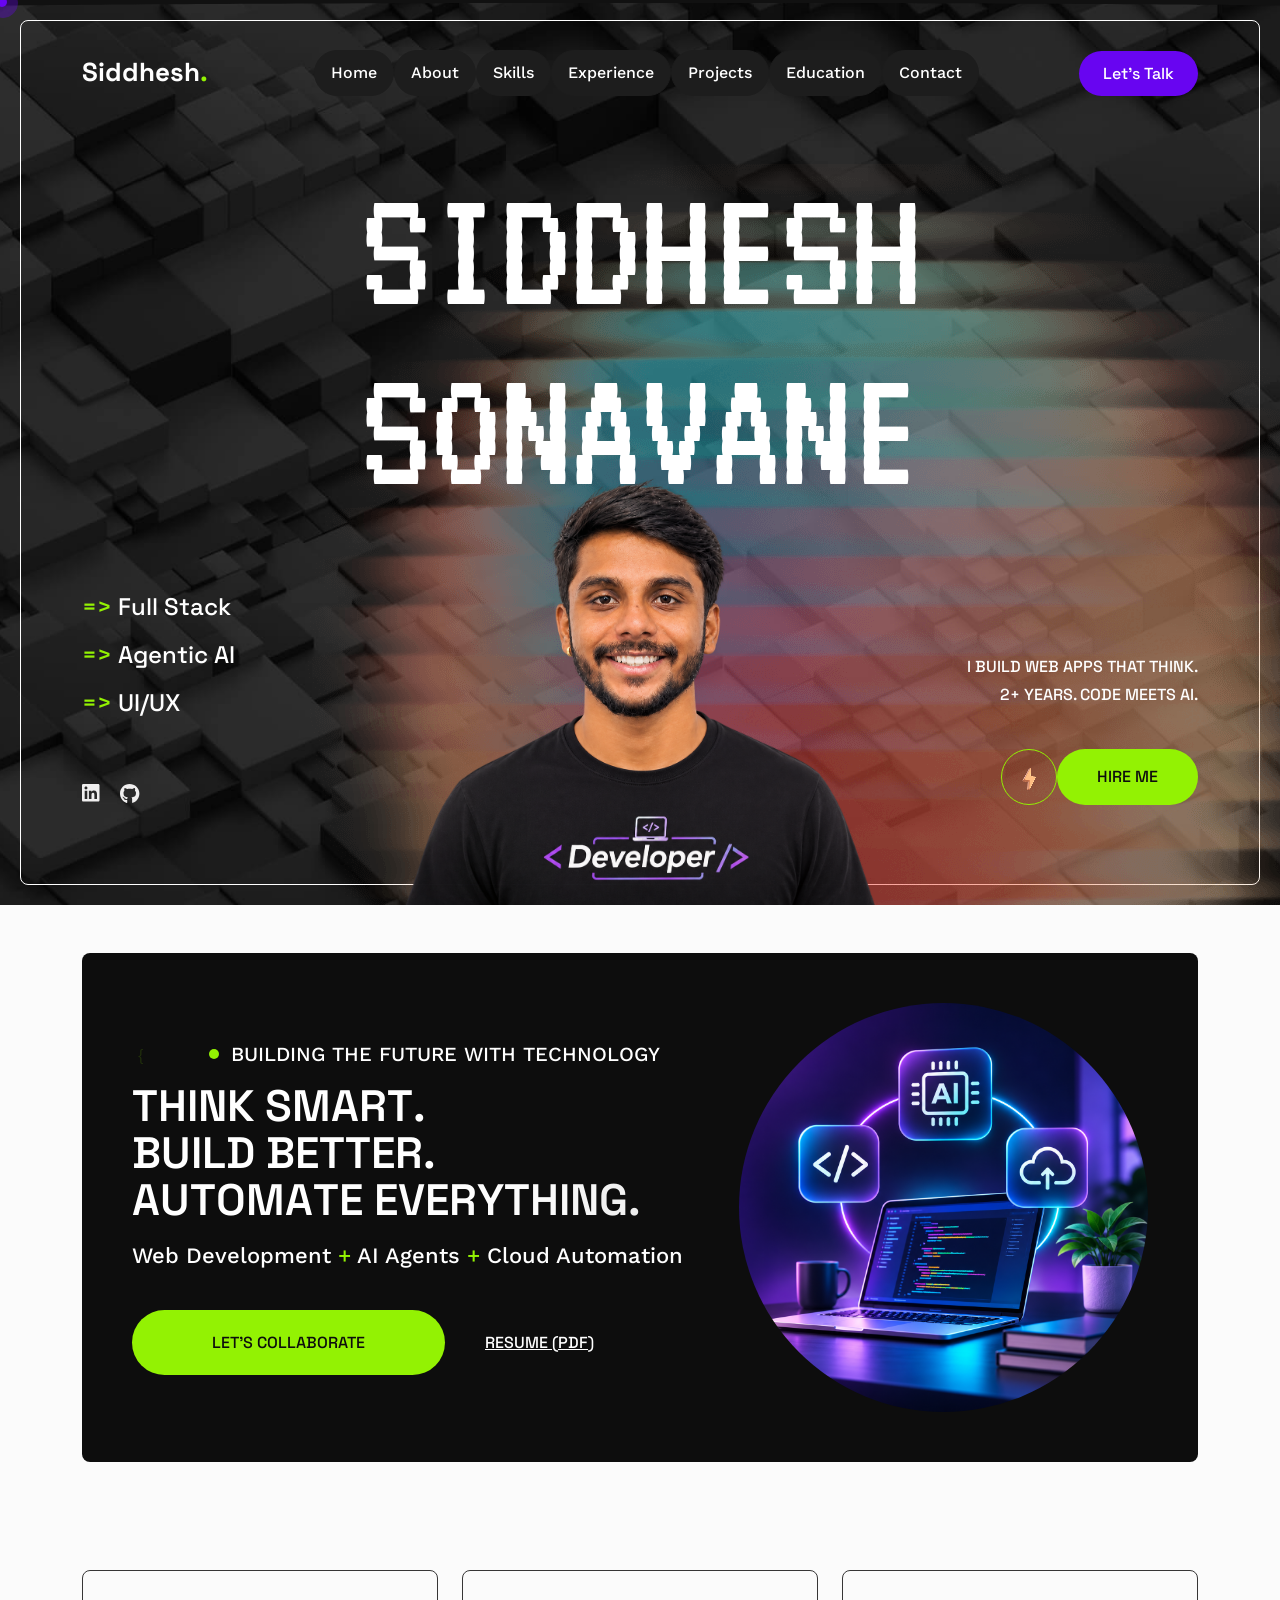
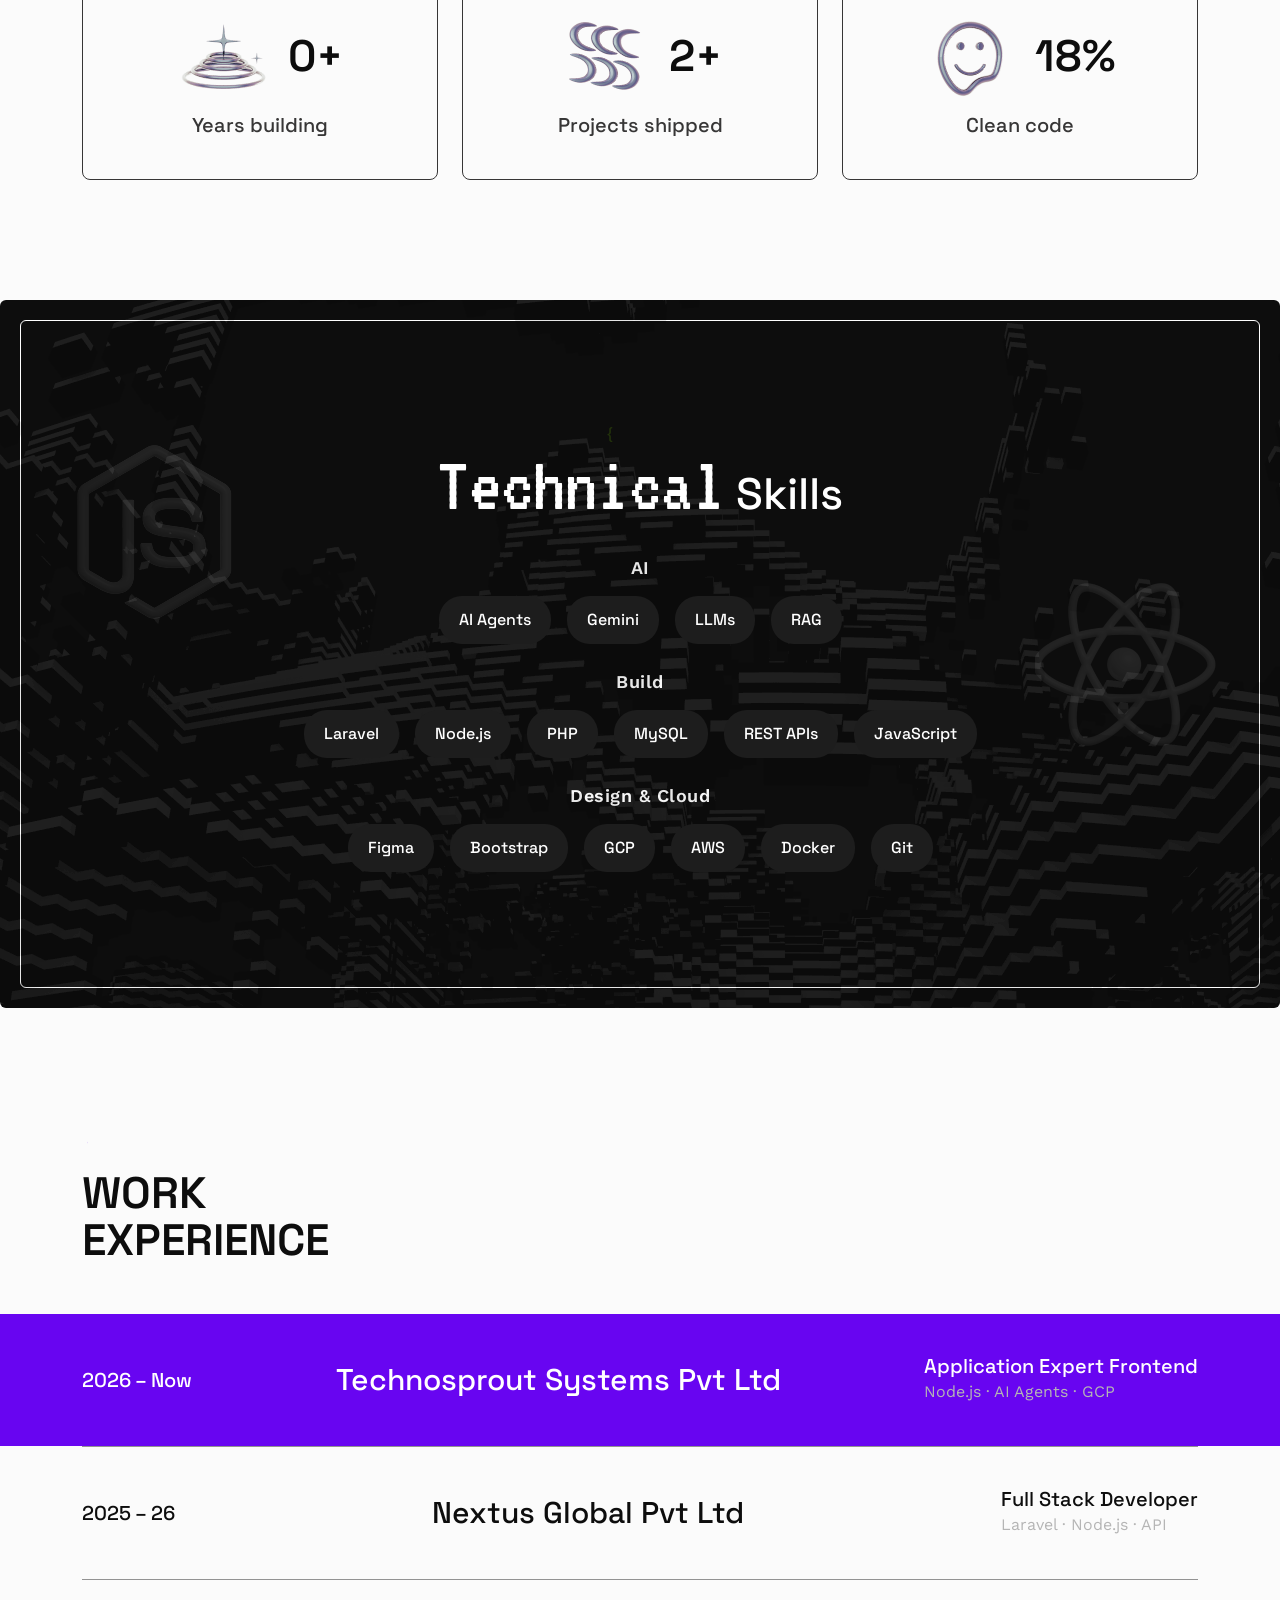
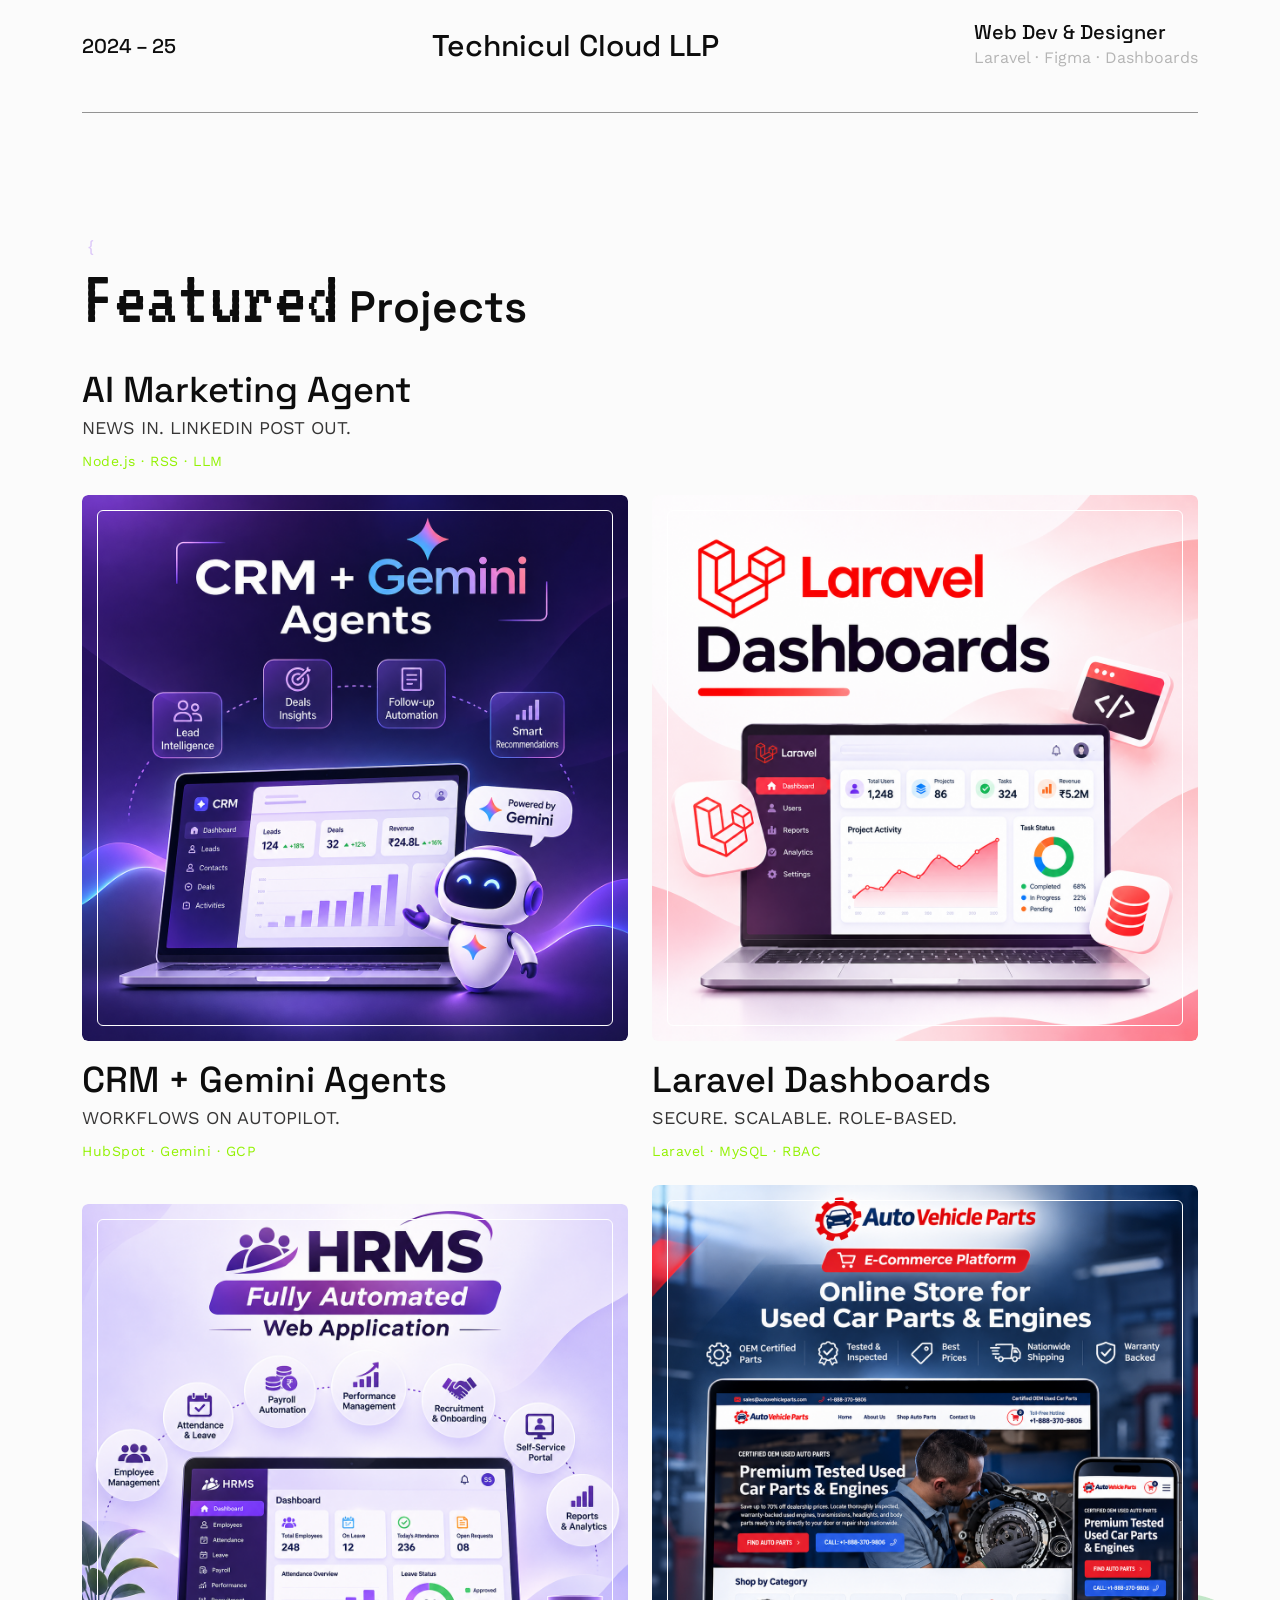
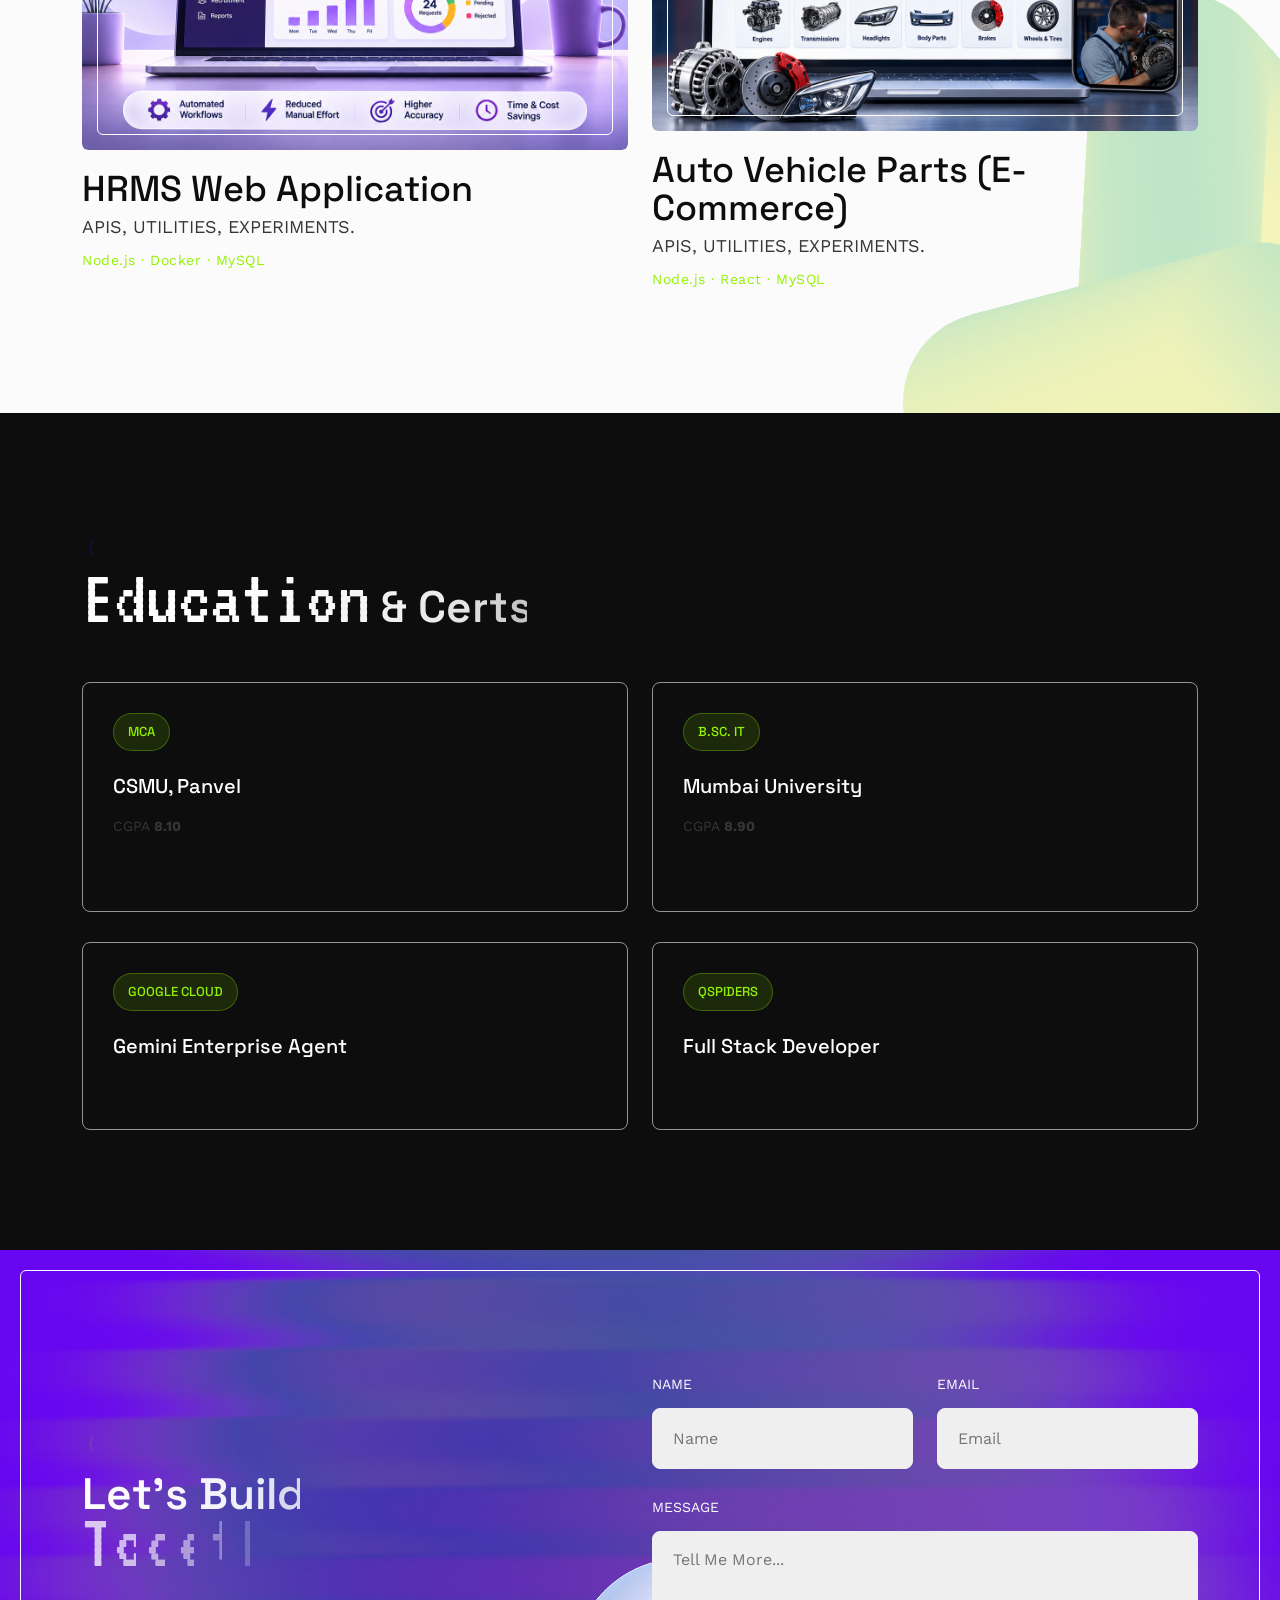
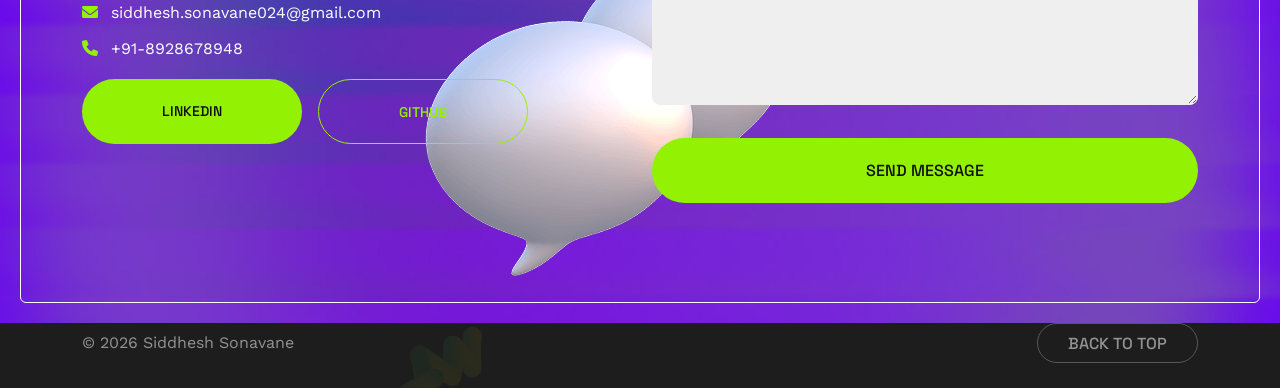
<file: index.html>
<!DOCTYPE html>
<html lang="en">

<head>
    <meta charset="UTF-8">
    <meta http-equiv="X-UA-Compatible" content="IE=edge">
    <meta name="viewport" content="width=device-width, initial-scale=1">
    <meta name="author" content="Siddhesh Sonavane">
    <meta name="description" content="Siddhesh Sonavane – Full Stack Developer | Agentic AI & Automation">
    <title>Siddhesh Sonavane | Full Stack & Agentic AI</title>
    <link rel="shortcut icon" href="assets/img/favicon.svg">
    <link rel="stylesheet" href="assets/css/bootstrap.min.css">
    <link rel="stylesheet" href="assets/css/all.min.css">
    <link rel="stylesheet" href="assets/css/animate.css">
    <link rel="stylesheet" href="assets/css/magnific-popup.css">
    <link rel="stylesheet" href="assets/css/meanmenu.css">
    <link rel="stylesheet" href="assets/css/swiper-bundle.min.css">
    <link rel="stylesheet" href="assets/css/nice-select.css">
    <link rel="stylesheet" href="assets/css/icomoon.css">
    <link rel="stylesheet" href="assets/css/main.css">
    <style>
        .split-title .char {
            display: inline-block;
        }

        .cert-badge {
            display: inline-block;
            background: rgba(147, 242, 3, 0.12);
            color: #93F203;
            border: 1px solid rgba(147, 242, 3, 0.3);
            border-radius: 20px;
            padding: 4px 14px;
            font-size: 13px;
            font-weight: 600;
            margin-bottom: 15px;
        }

        .skill-category-title {
            color: #fff;
            font-size: 18px;
            font-weight: 600;
            margin: 10px 0 14px;
            letter-spacing: 0.5px;
        }

        .tagline {
            font-size: 22px;
            color: #fff;
            font-weight: 500;
            margin: 18px 0 26px;
        }

        .tagline span {
            color: #93F203;
        }

        .role-line {
            color: #b5b5b5;
            font-size: 16px;
            margin: 0;
        }

        .proj-tags {
            color: #93F203;
            font-size: 14px;
            letter-spacing: 0.5px;
        }
    </style>
</head>

<body>
    <div class="page-wrapper">

        <!-- Preloader -->
        <div class="preloader">
            <svg viewBox="0 0 1000 1000" preserveAspectRatio="none">
                <path id="preloaderSvg" d="M0,1005S175,995,500,995s500,5,500,5V0H0Z"></path>
            </svg>


            <div class="preloader-heading">
                <div class="load-text">
                    <span>L</span>
                    <span>O</span>
                    <span>A</span>
                    <span>D</span>
                    <span>I</span>
                    <span>N</span>
                    <span>G</span>
                </div>
            </div>


            <style>
                .preloader-heading {
                    display: flex;
                    justify-content: center;
                    align-items: center;
                }

                .load-text {
                    display: flex;
                    gap: 5px;
                }

                .load-text span {
                    display: inline-block;
                    font-size: 42px;
                    font-weight: 800;
                    color: #fff;
                    animation: letterLoading 1.5s ease-in-out infinite;
                }

                .load-text span:nth-child(1) {
                    animation-delay: 0s;
                }

                .load-text span:nth-child(2) {
                    animation-delay: 0.1s;
                }

                .load-text span:nth-child(3) {
                    animation-delay: 0.2s;
                }

                .load-text span:nth-child(4) {
                    animation-delay: 0.3s;
                }

                .load-text span:nth-child(5) {
                    animation-delay: 0.4s;
                }

                .load-text span:nth-child(6) {
                    animation-delay: 0.5s;
                }

                .load-text span:nth-child(7) {
                    animation-delay: 0.6s;
                }

                .load-text span:nth-child(8) {
                    animation-delay: 0.7s;
                }

                @keyframes letterLoading {

                    0%,
                    100% {
                        opacity: 0.3;
                        transform: translateY(0);
                    }

                    50% {
                        opacity: 1;
                        transform: translateY(-12px);
                    }
                }
            </style>

        </div>

        <button id="back-top" class="back-to-top"><i class="fa-regular fa-arrow-up"></i></button>
        <div class="mouseCursor cursor-outer"></div>
        <div class="mouseCursor cursor-inner"></div>

        <!-- Offcanvas -->
        <div class="fix-area">
            <div class="offcanvas__info">
                <div class="offcanvas__wrapper">
                    <div class="offcanvas__content">
                        <div class="offcanvas__top d-flex justify-content-between align-items-center">
                            <div class="offcanvas__logo">
                                <a href="#hero">
                                    <h3 class="text-white mb-0" style="font-weight:700;font-size:24px;">Siddhesh<span
                                            style="color:#93F203;">.</span></h3>
                                </a>
                            </div>
                            <div class="offcanvas__close"><button><i class="fa-thin fa-times"></i></button></div>
                        </div>
                        <div class="mobile-menu fix"></div>
                        <div class="off-contact-info">
                            <span class="info-title">Contact</span>
                            <div class="contact-details">
                                <p><a href="mailto:siddhesh.sonavane024@gmail.com">siddhesh.sonavane024@gmail.com</a>
                                </p>
                            </div>
                            <div class="contact-details">
                                <p><a href="tel:+918928678948">+91-8928678948</a></p>
                            </div>
                        </div>
                    </div>
                    <div class="social-icon-list">
                        <span class="follow-title">Connect:</span>
                        <div class="social-icon d-flex align-items-center">
                            <a href="https://www.linkedin.com/in/siddhesh-sonavane/" target="_blank"
                                rel="noopener noreferrer"><i class="fab fa-linkedin-in"></i></a>
                            <a href="https://github.com/sidh2003" target="_blank" rel="noopener noreferrer"><i
                                    class="fab fa-github"></i></a>
                            <a href="mailto:siddhesh.sonavane024@gmail.com"><i class="fas fa-envelope"></i></a>
                        </div>
                    </div>
                </div>
            </div>
        </div>
        <div class="offcanvas__overlay"></div>

        <!-- Header -->
        <header id="header-sticky" class="header-1 header-2">
            <div class="container">
                <div class="mega-menu-wrapper">
                    <div class="header-main">
                        <a href="#hero" class="logo">
                            <h3 class="mb-0 text-white" style="font-weight:700;font-size:26px;">Siddhesh<span
                                    style="color:#93F203;">.</span></h3>
                        </a>
                        <div class="mean__menu-wrapper">
                            <div class="main-menu">
                                <nav id="mobile-menu">
                                    <ul>
                                        <li><a class="circle-menu-box" href="#hero">Home</a></li>
                                        <li><a class="circle-menu-box" href="#about">About</a></li>
                                        <li><a class="circle-menu-box" href="#skills">Skills</a></li>
                                        <li><a class="circle-menu-box" href="#experience">Experience</a></li>
                                        <li><a class="circle-menu-box" href="#projects">Projects</a></li>
                                        <li><a class="circle-menu-box" href="#education">Education</a></li>
                                        <li><a class="circle-menu-box" href="#contact">Contact</a></li>
                                    </ul>
                                </nav>
                            </div>
                        </div>
                        <div class="header-right d-flex justify-content-end align-items-center">
                            <a href="#contact" class="theme-btn">Let's Talk</a>
                            <div class="header__hamburger d-xl-none my-auto">
                                <div class="sidebar__toggle"><span></span><span></span><span></span></div>
                            </div>
                        </div>
                    </div>
                </div>
            </div>
        </header>

        <div id="smooth-wrapper">
            <div id="smooth-content">

                <!-- Hero -->
                <section id="hero" class="hero-section hero-section1 hero-2 fix bg-cover"
                    style="background-image: url('assets/img/home-2/hero-bg.jpg');">
                    <div class="hero-shape"><img src="assets/img/home-2/hero-shape-1.png" alt="shape"></div>
                    <div class="container">
                        <div class="hero-content">
                            <h1 class="split-title">Siddhesh Sonavane</h1>
                            <div class="row align-items-end">
                                <div class="col-xl-3 col-lg-6 col-md-6 wow fadeInUp" data-wow-delay=".3s">
                                    <div class="hero-left-content">
                                        <ul>
                                            <li>
                                                <p><span>=></span> Full Stack</p>
                                            </li>
                                            <li>
                                                <p><span>=></span> Agentic AI</p>
                                            </li>
                                            <li>
                                                <p><span>=></span> UI/UX</p>
                                            </li>
                                        </ul>
                                        <div class="social-icon">
                                            <a href="https://www.linkedin.com/in/siddhesh-sonavane/" target="_blank"
                                                rel="noopener noreferrer"><img src="assets/img/icon/linkedin.svg"
                                                    alt="LinkedIn"></a>
                                            <a href="https://github.com/sidh2003" target="_blank"
                                                rel="noopener noreferrer"><img src="assets/img/icon/github.svg"
                                                    alt="GitHub"></a>
                                        </div>
                                    </div>
                                </div>
                                <div class="col-xl-6 order-2 order-xl-1 text-center">
                                    <div class="hero-image"
                                        style="width:100%;max-width:1000px;aspect-ratio:1000/797;display:flex;justify-content:center;align-items:center;overflow:hidden;margin-left:auto;margin-right:auto;">
                                        <img class="tilt_scale" src="assets/me.png" alt="Siddhesh Sonavane"
                                            style="width:100%;height:100%;object-fit:contain;display:block;margin:0 auto;">
                                    </div>
                                </div>
                                <div class="col-xl-3 col-lg-6 col-md-6 order-1 order-xxl-1 wow fadeInUp"
                                    data-wow-delay=".5s">
                                    <div class="hero-right-content">
                                        <p>I build web apps that think. <br>2+ years. Code meets AI.</p>
                                        <div class="hero-btn">
                                            <div class="flesh-icon"><img src="assets/img/icon/flash.png" alt="Hire">
                                            </div>
                                            <a href="#contact" class="theme-btn">Hire Me</a>
                                        </div>
                                    </div>
                                </div>
                            </div>
                        </div>
                    </div>
                </section>


                <!-- About + Metrics -->
                <section id="about" class="about-section fix py-5">
                    <div class="container">
                        <div class="about-wrapper-inner section-bg">
                            <div class="row align-items-center">
                                <div class="col-xl-7">
                                    <div class="about-content">

                                        <span class="sub-title tz-sub-tilte tz-sub-anim tx-subTitle"
                                            style="color:#93F203;margin-bottom:12px;display:inline-block;">{ About
                                            }</span>

                                        <span class="work-text wow fadeInUp">
                                            Building the Future with Technology
                                        </span>

                                        <div class="section-title mb-0 split-title">
                                            <h2 class="style-3 text-white">
                                                Think Smart.<br>
                                                Build Better.<br>
                                                Automate Everything.
                                            </h2>
                                        </div>

                                        <p class="tagline wow fadeInUp" data-wow-delay=".2s">
                                            Web Development <span>+</span>
                                            AI Agents <span>+</span>
                                            Cloud Automation
                                        </p>

                                        <div class="about-btn-area wow fadeInUp" data-wow-delay=".4s">

                                            <a href="#contact" class="theme-btn">
                                                Let's Collaborate
                                            </a>

                                            <a href="assets/Siddhesh_Sonavane_Resume.pdf" target="_blank"
                                                class="social-icon">
                                                Resume (PDF)
                                            </a>

                                        </div>
                                    </div>
                                </div>

                                <div class="col-xl-5 col-lg-5 mt-4 mt-xl-0 wow fadeInUp" data-wow-delay=".3s">

                                    <div class="about-img">
                                        <img src="assets/about-us.png" alt="Technology and Innovation">
                                    </div>

                                </div>
                            </div>
                        </div>
                    </div>
                </section>


                <section id="metrics" class="counter-feature-section section-padding fix pt-0">
                    <div class="container">
                        <div class="row g-4">
                            <div class="col-xl-4 col-lg-6 col-md-6 wow fadeInUp" data-wow-delay=".3s">
                                <div class="counter-feature-box style-2">
                                    <div class="counter-top">
                                        <div class="icon"><img src="assets/img/inner/about/counter-01.png" alt="icon">
                                        </div>
                                        <h2><span class="count">2</span>+</h2>
                                    </div>
                                    <p>Years building</p>
                                </div>
                            </div>
                            <div class="col-xl-4 col-lg-6 col-md-6 wow fadeInUp" data-wow-delay=".5s">
                                <div class="counter-feature-box style-2">
                                    <div class="counter-top">
                                        <div class="icon"><img src="assets/img/inner/about/counter-02.png" alt="icon">
                                        </div>
                                        <h2><span class="count">10</span>+</h2>
                                    </div>
                                    <p>Projects shipped</p>
                                </div>
                            </div>
                            <div class="col-xl-4 col-lg-6 col-md-6 wow fadeInUp" data-wow-delay=".7s">
                                <div class="counter-feature-box style-2">
                                    <div class="counter-top">
                                        <div class="icon"><img src="assets/img/inner/about/counter-03.png" alt="icon">
                                        </div>
                                        <h2><span class="count">100</span>%</h2>
                                    </div>
                                    <p>Clean code</p>
                                </div>
                            </div>
                        </div>
                    </div>
                </section>

                <!-- Skills -->
                <section id="skills" class="tech-stack-section section-padding fix section-bg">
                    <div class="stack-shape-1"><img src="assets/img/home-2/stack-shape-1.png" alt="shape"></div>
                    <div class="stack-shape-2"><img src="assets/img/home-2/stack-shape-2.png" alt="shape"></div>
                    <div class="stack-bg-shape"><img src="assets/img/home-2/stack-shape-3.png" alt="shape"></div>
                    <div class="container">
                        <div class="row justify-content-center">
                            <div class="col-xl-10">
                                <div class="tech-stack-content">
                                    <div class="section-title text-center">
                                        <span class="sub-title tz-sub-tilte tz-sub-anim tx-subTitle">{ Skills }</span>
                                        <h2 class="style-2 split-title text-white"><span>Technical</span> Skills</h2>
                                    </div>
                                    <div class="stack-list wow fadeInUp" data-wow-delay=".3s">
                                        <div class="skill-category-title text-center">AI</div>
                                        <div class="stack-area">
                                            <span class="stack-icon">AI Agents</span>
                                            <span class="stack-icon">Gemini</span>
                                            <span class="stack-icon">LLMs</span>
                                            <span class="stack-icon">RAG</span>
                                        </div>
                                        <div class="skill-category-title text-center mt-4">Build</div>
                                        <div class="stack-area style-2">
                                            <span class="stack-icon">Laravel</span>
                                            <span class="stack-icon">Node.js</span>
                                            <span class="stack-icon">PHP</span>
                                            <span class="stack-icon">MySQL</span>
                                            <span class="stack-icon">REST APIs</span>
                                            <span class="stack-icon">JavaScript</span>
                                        </div>
                                        <div class="skill-category-title text-center mt-4">Design &amp; Cloud</div>
                                        <div class="stack-area">
                                            <span class="stack-icon">Figma</span>
                                            <span class="stack-icon">Bootstrap</span>
                                            <span class="stack-icon">GCP</span>
                                            <span class="stack-icon">AWS</span>
                                            <span class="stack-icon">Docker</span>
                                            <span class="stack-icon">Git</span>
                                        </div>
                                    </div>
                                </div>
                            </div>
                        </div>
                    </div>
                </section>

                <!-- Experience -->
                <section id="experience" class="work-positions fix section-padding">
                    <div class="container">
                        <div class="section-title text-center text-xl-start split-title">
                            <span class="sub-title tz-sub-tilte tz-sub-anim tx-subTitle">{ Experience }</span>
                            <h2 class="style-3">Work <br> Experience</h2>
                        </div>

                        <div class="work-positions-items active">
                            <span class="year">2026 – Now</span>
                            <h3 class="title">Technosprout Systems Pvt Ltd</h3>
                            <div class="content">
                                <h4 class="title-2">Application Expert Frontend</h4>
                                <p class="role-line">Node.js · AI Agents · GCP</p>
                            </div>
                        </div>

                        <div class="work-positions-items">
                            <span class="year">2025 – 26</span>
                            <h3 class="title">Nextus Global Pvt Ltd</h3>
                            <div class="content">
                                <h4 class="title-2">Full Stack Developer</h4>
                                <p class="role-line">Laravel · Node.js · API</p>
                            </div>
                        </div>

                        <div class="work-positions-items">
                            <span class="year">2024 – 25</span>
                            <h3 class="title">Technicul Cloud LLP</h3>
                            <div class="content">
                                <h4 class="title-2">Web Dev &amp; Designer</h4>
                                <p class="role-line">Laravel · Figma · Dashboards</p>
                            </div>
                        </div>
                    </div>
                </section>

                <!-- Projects -->
                <section id="projects" class="project-section-2 section-padding fix pt-0">
                    <div class="project-shape-1"><img src="assets/img/home-2/project-shape-1.png" alt="shape"></div>
                    <div class="container">
                        <div class="section-title">
                            <span class="sub-title tz-sub-tilte tz-sub-anim tx-subTitle">{ Projects }</span>
                            <h2 class="style-2 split-title"><span>Featured</span> Projects</h2>
                        </div>
                        <div class="row align-items-center">


                            <div class="col-xl-12 wow fadeInUp" data-wow-delay=".3s">
                                <div class="project-left-content">
                                    <h3 class="title"><a href="#projects">AI Marketing Agent</a></h3>
                                    <p>News in. LinkedIn post out.</p>
                                    <span class="proj-tags">Node.js · RSS · LLM</span>
                                </div>
                            </div>

                            <div class="col-xxl-6 col-xl-6 col-lg-6 wow fadeInUp" data-wow-delay=".3s">
                                <div class="project-thumb-items-2">
                                    <div class="thumb">
                                        <img src="assets/gemini.png" alt="CRM Automations">
                                        <img src="assets/gemini.png" alt="CRM Automations">
                                    </div>
                                    <div class="project-left-content">
                                        <h3 class="title"><a href="#projects">CRM + Gemini Agents</a></h3>
                                        <p>Workflows on autopilot.</p>
                                        <span class="proj-tags">HubSpot · Gemini · GCP</span>
                                    </div>
                                </div>
                            </div>

                            <div class="col-xxl-6 col-xl-6 col-lg-6 wow fadeInUp" data-wow-delay=".5s">
                                <div class="project-thumb-items-2">
                                    <div class="thumb">
                                        <img src="assets/laravel-dashboard.png" alt="Laravel Web App">
                                        <img src="assets/laravel-dashboard.png" alt="Laravel Web App">
                                    </div>
                                    <div class="project-left-content">
                                        <h3 class="title"><a href="#projects">Laravel Dashboards</a></h3>
                                        <p>Secure. Scalable. Role-based.</p>
                                        <span class="proj-tags">Laravel · MySQL · RBAC</span>
                                    </div>
                                </div>
                            </div>

                            <div class="col-xxl-6 col-xl-6 col-lg-6 wow fadeInUp" data-wow-delay=".3s">
                                <div class="project-thumb-items-2">
                                    <div class="thumb">
                                        <img src="assets/hrms.png" alt="HRMS Web Application">
                                        <img src="assets/hrms.png" alt="HRMS Web Application">
                                    </div>
                                    <div class="project-left-content">
                                        <h3 class="title"><a href="#projects">HRMS Web Application</a></h3>
                                        <p>APIs, utilities, experiments.</p>
                                        <span class="proj-tags">Node.js · Docker · MySQL</span>
                                    </div>
                                </div>
                            </div>

                            <div class="col-xxl-6 col-xl-6 col-lg-6 wow fadeInUp" data-wow-delay=".5s">
                                <div class="project-thumb-items-2">
                                    <div class="thumb">
                                        <img src="assets/auto-ecom.png" alt="E-com">
                                        <img src="assets/auto-ecom.png" alt="E-com">
                                    </div>
                                    <div class="project-left-content">
                                        <h3 class="title"><a href="https://autovehicleparts.com/" target="_blank"
                                                rel="noopener noreferrer">Auto Vehicle Parts (E-Commerce)</a></h3>
                                        <p>APIs, utilities, experiments.</p>
                                        <span class="proj-tags">Node.js · React · MySQL</span>
                                    </div>
                                </div>
                            </div>

                        </div>
                    </div>
                </section>

                <!-- Education -->
                <section id="education" class="career-waypoint-section section-padding fix section-bg">
                    <div class="container">
                        <div class="section-title">
                            <span class="sub-title tz-sub-tilte tz-sub-anim tx-subTitle">{ Education }</span>
                            <h2 class="style-2 split-title text-white"><span>Education</span> &amp; Certs</h2>
                        </div>
                        <div class="row">
                            <div class="col-xl-6 col-lg-6 col-md-6 wow fadeInUp" data-wow-delay=".3s">
                                <div class="waypoint-box-items">
                                    <span class="cert-badge">MCA</span>
                                    <h3 class="title text-white">CSMU, Panvel</h3>
                                    <p>CGPA <b>8.10</b></p>
                                    <h4>2024 – 26</h4>
                                </div>
                            </div>
                            <div class="col-xl-6 col-lg-6 col-md-6 wow fadeInUp" data-wow-delay=".5s">
                                <div class="waypoint-box-items style-2">
                                    <span class="cert-badge">B.Sc. IT</span>
                                    <h3 class="title text-white">Mumbai University</h3>
                                    <p>CGPA <b>8.90</b></p>
                                    <h4>2020 – 23</h4>
                                </div>
                            </div>
                            <div class="col-xl-6 col-lg-6 col-md-6 wow fadeInUp" data-wow-delay=".3s">
                                <div class="waypoint-box-items style-3">
                                    <span class="cert-badge">Google Cloud</span>
                                    <h3 class="title text-white">Gemini Enterprise Agent</h3>
                                    <h4>Certified</h4>
                                </div>
                            </div>
                            <div class="col-xl-6 col-lg-6 col-md-6 wow fadeInUp" data-wow-delay=".5s">
                                <div class="waypoint-box-items style-4">
                                    <span class="cert-badge">Qspiders</span>
                                    <h3 class="title text-white">Full Stack Developer</h3>
                                    <h4>Certified</h4>
                                </div>
                            </div>
                        </div>
                    </div>
                </section>

                <!-- Contact -->
                <section id="contact" class="contact-section-2 section-padding fix bg-cover"
                    style="background-image: url('assets/img/home-2/contact-bg.jpg');">
                    <div class="contact-shape-1"><img src="assets/img/home-2/contact-shape-1.png" alt="shape"></div>
                    <div class="container">
                        <div class="row g-4 align-items-center justify-content-between">
                            <div class="col-xl-5 col-lg-6">
                                <div class="contact-left-contect-2">
                                    <div class="section-title">
                                        <span class="sub-title tz-sub-tilte tz-sub-anim tx-subTitle"
                                            style="color:#93F203;">{ Contact }</span>
                                        <h2 class="style-2 split-title text-white">Let's Build <span>Together</span>
                                        </h2>
                                    </div>
                                    <div class="mt-4 wow fadeInUp" data-wow-delay=".4s">
                                        <p class="text-white mb-2" style="font-size:16px;">
                                            <i class="fas fa-envelope" style="color:#93F203;width:24px;"></i>
                                            <a href="mailto:siddhesh.sonavane024@gmail.com"
                                                class="text-white">siddhesh.sonavane024@gmail.com</a>
                                        </p>
                                        <p class="text-white mb-3" style="font-size:16px;">
                                            <i class="fas fa-phone" style="color:#93F203;width:24px;"></i>
                                            <a href="tel:+918928678948" class="text-white">+91-8928678948</a>
                                        </p>
                                        <div class="d-flex gap-3 mt-3">
                                            <a href="https://www.linkedin.com/in/siddhesh-sonavane/" target="_blank"
                                                rel="noopener noreferrer" class="theme-btn"
                                                style="font-size:14px;">LinkedIn</a>
                                            <a href="https://github.com/sidh2003" target="_blank"
                                                rel="noopener noreferrer" class="theme-btn"
                                                style="font-size:14px;background:transparent;border:1px solid #93F203;color:#93F203;">GitHub</a>
                                        </div>
                                    </div>
                                </div>
                            </div>
                            <div class="col-xl-6 col-lg-6">
                                <div class="contact-right-content-2">
                                    <form action="https://formspree.io/f/mzeelewo" method="POST" id="contact-form"
                                        class="contact-form-box">
                                        <div class="row g-4 align-items-center justify-content-center">
                                            <div class="col-lg-6 col-md-6 wow fadeInUp" data-wow-delay=".2s">
                                                <div class="form-clt"><span>Name</span>
                                                    <input type="text" name="name" id="name" placeholder="Name"
                                                        required>
                                                </div>
                                            </div>
                                            <div class="col-lg-6 col-md-6 wow fadeInUp" data-wow-delay=".4s">
                                                <div class="form-clt"><span>Email</span>
                                                    <input type="email" name="email" id="email2" placeholder="Email"
                                                        required>
                                                </div>
                                            </div>
                                            <div class="col-lg-12 wow fadeInUp" data-wow-delay=".6s">
                                                <div class="form-clt"><span>Message</span>
                                                    <textarea name="message" id="message" placeholder="Tell me more..."
                                                        required></textarea>
                                                </div>
                                            </div>
                                            <div class="col-lg-12 wow fadeInUp" data-wow-delay=".8s">
                                                <div class="contact-button">
                                                    <button type="submit" class="theme-btn w-100">Send Message</button>
                                                </div>
                                            </div>
                                        </div>
                                    </form>
                                </div>
                            </div>
                        </div>
                    </div>
                </section>

                <!-- Footer -->
                <footer class="footer-section pb-0 fix">
                    <div class="footer-shape"><img src="assets/img/home-1/footer-shape.png" alt="shape"></div>
                    <div class="container">
                        <div class="footer-bottom-wrapper">
                            <p class="wow fadeInLeft" data-wow-delay=".5s">© 2026 Siddhesh Sonavane</p>
                            <a href="#hero" class="theme-btn wow fadeInRight" data-wow-delay=".5s">Back to Top</a>
                        </div>
                    </div>
                </footer>

            </div>
        </div>
    </div>

    <script src="assets/js/jquery-3.7.1.min.js"></script>
    <script src="assets/js/viewport.jquery.js"></script>
    <script src="assets/js/bootstrap.bundle.min.js"></script>
    <script src="assets/js/gsap.min.js"></script>
    <script src="assets/js/ScrollTrigger.min.js"></script>
    <script src="assets/js/ScrollToPlugin.min.js"></script>
    <script src="assets/js/SplitText.min.js"></script>
    <script src="assets/js/TextPlugin.js"></script>
    <script src="assets/js/chroma.min.js"></script>
    <script src="assets/js/jquery.nice-select.min.js"></script>
    <script src="assets/js/jquery.waypoints.js"></script>
    <script src="assets/js/jquery.counterup.min.js"></script>
    <script src="assets/js/swiper-bundle.min.js"></script>
    <script src="assets/js/jquery.meanmenu.min.js"></script>
    <script src="assets/js/parallaxie.js"></script>
    <script src="assets/js/jquery.magnific-popup.min.js"></script>
    <script src="assets/js/wow.min.js"></script>
    <script src="assets/js/main.js"></script>
</body>

</html>
</file>
<file: assets/css/nice-select.css>
.nice-select {
  -webkit-tap-highlight-color: transparent;
  background-color: #fff;
  border-radius: 5px; 
  border: 1px solid  #CCCCCC;
  box-sizing: border-box;
  clear: both;
  cursor: pointer;
  display: block;
  float: left;
  color: #6E6E6E; 
  font-family:  "Plus Jakarta Sans", system-ui;
  font-size: 16px;
  font-style: normal;
  font-weight: 400;
  line-height: 26.08px;  
  height: 57px;
  line-height: 40px;
  outline: none;
  padding: 8px 10px; 
  position: relative;
  text-align: left !important;
  -webkit-transition: all 0.2s ease-in-out;
  transition: all 0.2s ease-in-out;
  -webkit-user-select: none;
     -moz-user-select: none;
      -ms-user-select: none;
          user-select: none;
  white-space: nowrap;
  width: auto; }
  .nice-select:hover {
    border-color: #6E6E6E; }
  .nice-select:active, .nice-select.open, .nice-select:focus {
    border-color: #6E6E6E; }
  .nice-select:after {
    border-bottom: 2px solid #6E6E6E;
    border-right: 2px solid #6E6E6E;
    content: '';
    display: block;
    height: 5px;
    margin-top: -4px;
    pointer-events: none;
    position: absolute;
    right: 12px;
    top: 50%;
    -webkit-transform-origin: 66% 66%;
        -ms-transform-origin: 66% 66%;
            transform-origin: 66% 66%;
    -webkit-transform: rotate(45deg);
        -ms-transform: rotate(45deg);
            transform: rotate(45deg);
    -webkit-transition: all 0.15s ease-in-out;
    transition: all 0.15s ease-in-out;
    width: 5px; }
  .nice-select.open:after {
    -webkit-transform: rotate(-135deg);
        -ms-transform: rotate(-135deg);
            transform: rotate(-135deg); }
  .nice-select.open .list {
    opacity: 1;
    pointer-events: auto;
    -webkit-transform: scale(1) translateY(0);
        -ms-transform: scale(1) translateY(0);
            transform: scale(1) translateY(0); }
  .nice-select.disabled {
    border-color: #6E6E6E;
    color: #6E6E6E;
    pointer-events: none; }
    .nice-select.disabled:after {
      border-color: #6E6E6E; }
  .nice-select.wide {
    width: 100%; }
    .nice-select.wide .list {
      left: 0 !important;
      right: 0 !important; }
  .nice-select.right {
    float: right; }
    .nice-select.right .list {
      left: auto;
      right: 0; }
  .nice-select.small {
    font-size: 12px;
    height: 36px;
    line-height: 34px; }
    .nice-select.small:after {
      height: 4px;
      width: 4px; }
    .nice-select.small .option {
      line-height: 34px;
      min-height: 34px; }
  .nice-select .list {
    background-color: #fff;
    border-radius: 5px;
    box-shadow: 0 0 0 1px rgba(68, 68, 68, 0.11);
    box-sizing: border-box;
    margin-top: 4px;
    opacity: 0;
    overflow: hidden;
    padding: 0;
    pointer-events: none;
    position: absolute;
    top: 100%;
    left: 0;
    -webkit-transform-origin: 50% 0;
        -ms-transform-origin: 50% 0;
            transform-origin: 50% 0;
    -webkit-transform: scale(0.75) translateY(-21px);
        -ms-transform: scale(0.75) translateY(-21px);
            transform: scale(0.75) translateY(-21px);
    -webkit-transition: all 0.2s cubic-bezier(0.5, 0, 0, 1.25), opacity 0.15s ease-out;
    transition: all 0.2s cubic-bezier(0.5, 0, 0, 1.25), opacity 0.15s ease-out;
    z-index: 9; }
    .nice-select .list:hover .option:not(:hover) {
      background-color: transparent !important; }
  .nice-select .option {
    cursor: pointer;
    font-weight: 400;
    line-height: 40px;
    list-style: none;
    min-height: 40px;
    outline: none;
    padding-left: 18px;
    padding-right: 29px;
    text-align: left;
    -webkit-transition: all 0.2s;
    transition: all 0.2s; }
    .nice-select .option:hover, .nice-select .option.focus, .nice-select .option.selected.focus {
      background-color: #f6f6f6; }
    .nice-select .option.selected {
      font-weight: bold; }
    .nice-select .option.disabled {
      background-color: transparent;
      color: #999;
      cursor: default; }

.no-csspointerevents .nice-select .list {
  display: none; }

.no-csspointerevents .nice-select.open .list {
  display: block; }
</file>
<file: assets/css/icomoon.css>
@font-face {
  font-family: 'icomoon';
  src:  url('../webfonts/icomoon0354.eot?75pgbf');
  src:  url('../webfonts/icomoon0354.eot?75pgbf#iefix') format('embedded-opentype'),
    url('../webfonts/icomoon0354.html?75pgbf') format('truetype'),
    url('../webfonts/icomoon0354-2.html?75pgbf') format('woff'),
    url('../webfonts/icomoon0354-3.html?75pgbf#icomoon') format('svg');
  font-weight: normal;
  font-style: normal;
  font-display: block;
}

[class^="icon-"], [class*=" icon-"] {
  /* use !important to prevent issues with browser extensions that change fonts */
  font-family: 'icomoon' !important;
  speak: never;
  font-style: normal;
  font-weight: normal;
  font-variant: normal;
  text-transform: none;
  line-height: 1;

  /* Better Font Rendering =========== */
  -webkit-font-smoothing: antialiased;
  -moz-osx-font-smoothing: grayscale;
}

.icon-arrow-icon:before {
  content: "\e900";
}
.icon-footer-arrow:before {
  content: "\e901";
}
.icon-github:before {
  content: "\e902";
}
.icon-instagram:before {
  content: "\e903";
}
.icon-instagram-black:before {
  content: "\e904";
}
.icon-linkedin:before {
  content: "\e905";
}
.icon-linkin-black:before {
  content: "\e906";
}
.icon-mastodon:before {
  content: "\e907";
}
.icon-p1:before {
  content: "\e908";
}
.icon-p2:before {
  content: "\e909";
}
.icon-p3:before {
  content: "\e90a";
}
.icon-p4:before {
  content: "\e90b";
}
.icon-p5:before {
  content: "\e90c";
}
.icon-p6:before {
  content: "\e90d";
}
.icon-p7:before {
  content: "\e90e";
}
.icon-p8:before {
  content: "\e90f";
}
.icon-p9:before {
  content: "\e910";
}
.icon-p10:before {
  content: "\e911";
}
.icon-p11:before {
  content: "\e912";
}
.icon-p12:before {
  content: "\e913";
}
.icon-p13:before {
  content: "\e914";
}
.icon-p14:before {
  content: "\e915";
}
.icon-p15:before {
  content: "\e916";
}
.icon-p16:before {
  content: "\e917";
}
.icon-p17:before {
  content: "\e918";
}
.icon-p18:before {
  content: "\e919";
}
.icon-p19:before {
  content: "\e91a";
}
.icon-p20:before {
  content: "\e91b";
}
.icon-p21:before {
  content: "\e91c";
}
.icon-p22:before {
  content: "\e91d";
}
.icon-p23:before {
  content: "\e91e";
}
.icon-p24:before {
  content: "\e91f";
}
.icon-s-1 .path1:before {
  content: "\e920";
}
.icon-s-1 .path2:before {
  content: "\e921";
  margin-left: -1em;
}
.icon-s-1 .path3:before {
  content: "\e922";
  margin-left: -1em;
}
.icon-s-1 .path4:before {
  content: "\e923";
  margin-left: -1em;
}
.icon-s-1 .path5:before {
  content: "\e924";
  margin-left: -1em;
}
.icon-s-1 .path6:before {
  content: "\e925";
  margin-left: -1em;
}
.icon-s-1 .path7:before {
  content: "\e926";
  margin-left: -1em;
}
.icon-s-1 .path8:before {
  content: "\e927";
  margin-left: -1em;
}
.icon-s-2 .path1:before {
  content: "\e928";
}
.icon-s-2 .path2:before {
  content: "\e929";
  margin-left: -1em;
}
.icon-s-2 .path3:before {
  content: "\e92a";
  margin-left: -1em;
}
.icon-s-2 .path4:before {
  content: "\e92b";
  margin-left: -1em;
}
.icon-s-2 .path5:before {
  content: "\e92c";
  margin-left: -1em;
}
.icon-s-2 .path6:before {
  content: "\e92d";
  margin-left: -1em;
}
.icon-s-2 .path7:before {
  content: "\e92e";
  margin-left: -1em;
}
.icon-s-3 .path1:before {
  content: "\e92f";
}
.icon-s-3 .path2:before {
  content: "\e930";
  margin-left: -1em;
}
.icon-s-3 .path3:before {
  content: "\e931";
  margin-left: -1em;
}
.icon-s-3 .path4:before {
  content: "\e932";
  margin-left: -1em;
}
.icon-s-3 .path5:before {
  content: "\e933";
  margin-left: -1em;
}
.icon-s-3 .path6:before {
  content: "\e934";
  margin-left: -1em;
}
.icon-s-3 .path7:before {
  content: "\e935";
  margin-left: -1em;
}
.icon-s-3 .path8:before {
  content: "\e936";
  margin-left: -1em;
}
.icon-s-3 .path9:before {
  content: "\e937";
  margin-left: -1em;
}
.icon-s-4:before {
  content: "\e938";
}
.icon-s-5 .path1:before {
  content: "\e939";
}
.icon-s-5 .path2:before {
  content: "\e93a";
  margin-left: -1em;
}
.icon-s-5 .path3:before {
  content: "\e93b";
  margin-left: -1em;
}
.icon-s-5 .path4:before {
  content: "\e93c";
  margin-left: -1em;
}
.icon-s-5 .path5:before {
  content: "\e93d";
  margin-left: -1em;
}
.icon-s-5 .path6:before {
  content: "\e93e";
  margin-left: -1em;
}
.icon-s-5 .path7:before {
  content: "\e93f";
  margin-left: -1em;
}
.icon-s-5 .path8:before {
  content: "\e940";
  margin-left: -1em;
}
.icon-s-5 .path9:before {
  content: "\e941";
  margin-left: -1em;
}
.icon-s-5 .path10:before {
  content: "\e942";
  margin-left: -1em;
}
.icon-s-6 .path1:before {
  content: "\e943";
}
.icon-s-6 .path2:before {
  content: "\e944";
  margin-left: -1em;
}
.icon-s-6 .path3:before {
  content: "\e945";
  margin-left: -1em;
}
.icon-s-6 .path4:before {
  content: "\e946";
  margin-left: -1em;
}
.icon-s-6 .path5:before {
  content: "\e947";
  margin-left: -1em;
}
.icon-s-6 .path6:before {
  content: "\e948";
  margin-left: -1em;
}
.icon-s-6 .path7:before {
  content: "\e949";
  margin-left: -1em;
}
.icon-s-6 .path8:before {
  content: "\e94a";
  margin-left: -1em;
}
.icon-s-6 .path9:before {
  content: "\e94b";
  margin-left: -1em;
}
.icon-service-icon-01:before {
  content: "\e94c";
}
.icon-service-icon-02 .path1:before {
  content: "\e94d";
}
.icon-service-icon-02 .path2:before {
  content: "\e94e";
  margin-left: -1em;
}
.icon-service-icon-02 .path3:before {
  content: "\e94f";
  margin-left: -1em;
}
.icon-service-icon-02 .path4:before {
  content: "\e950";
  margin-left: -1em;
}
.icon-service-icon-02 .path5:before {
  content: "\e951";
  margin-left: -1em;
}
.icon-service-icon-02 .path6:before {
  content: "\e952";
  margin-left: -1em;
}
.icon-service-icon-02 .path7:before {
  content: "\e953";
  margin-left: -1em;
}
.icon-service-icon-03 .path1:before {
  content: "\e954";
}
.icon-service-icon-03 .path2:before {
  content: "\e955";
  margin-left: -1.0126953125em;
}
.icon-service-icon-03 .path3:before {
  content: "\e956";
  margin-left: -1.0126953125em;
}
.icon-service-icon-03 .path4:before {
  content: "\e957";
  margin-left: -1.0126953125em;
}
.icon-service-icon-03 .path5:before {
  content: "\e958";
  margin-left: -1.0126953125em;
}
.icon-service-icon-03 .path6:before {
  content: "\e959";
  margin-left: -1.0126953125em;
}
.icon-service-icon-03 .path7:before {
  content: "\e95a";
  margin-left: -1.0126953125em;
}
.icon-service-icon-03 .path8:before {
  content: "\e95b";
  margin-left: -1.0126953125em;
}
.icon-service-icon-04 .path1:before {
  content: "\e95c";
}
.icon-service-icon-04 .path2:before {
  content: "\e95d";
  margin-left: -1em;
}
.icon-service-icon-04 .path3:before {
  content: "\e95e";
  margin-left: -1em;
}
.icon-service-icon-04 .path4:before {
  content: "\e95f";
  margin-left: -1em;
}
.icon-service-icon-04 .path5:before {
  content: "\e960";
  margin-left: -1em;
}
.icon-service-icon-04 .path6:before {
  content: "\e961";
  margin-left: -1em;
}
.icon-service-icon-05 .path1:before {
  content: "\e962";
}
.icon-service-icon-05 .path2:before {
  content: "\e963";
  margin-left: -1em;
}
.icon-service-icon-05 .path3:before {
  content: "\e964";
  margin-left: -1em;
}
.icon-service-icon-05 .path4:before {
  content: "\e965";
  margin-left: -1em;
}
.icon-service-icon-05 .path5:before {
  content: "\e966";
  margin-left: -1em;
}
.icon-service-icon-05 .path6:before {
  content: "\e967";
  margin-left: -1em;
}
.icon-service-icon-05 .path7:before {
  content: "\e968";
  margin-left: -1em;
}
.icon-service-icon-05 .path8:before {
  content: "\e969";
  margin-left: -1em;
}
.icon-service-icon-05 .path9:before {
  content: "\e96a";
  margin-left: -1em;
}
.icon-service-icon-05 .path10:before {
  content: "\e96b";
  margin-left: -1em;
}
.icon-service-icon-06 .path1:before {
  content: "\e96c";
}
.icon-service-icon-06 .path2:before {
  content: "\e96d";
  margin-left: -1em;
}
.icon-service-icon-06 .path3:before {
  content: "\e96e";
  margin-left: -1em;
}
.icon-service-icon-06 .path4:before {
  content: "\e96f";
  margin-left: -1em;
}
.icon-service-icon-06 .path5:before {
  content: "\e970";
  margin-left: -1em;
}
.icon-service-icon-06 .path6:before {
  content: "\e971";
  margin-left: -1em;
}
.icon-service-icon-06 .path7:before {
  content: "\e972";
  margin-left: -1em;
}
.icon-service-icon-06 .path8:before {
  content: "\e973";
  margin-left: -1em;
}
.icon-service-icon-06 .path9:before {
  content: "\e974";
  margin-left: -1em;
}
.icon-twitch:before {
  content: "\e975";
}
.icon-twitter:before {
  content: "\e976";
}
.icon-twitter-black:before {
  content: "\e977";
}
.icon-youtube:before {
  content: "\e978";
}
</file>
<file: assets/css/main.css>
@charset "UTF-8";
/*======================================================================================
Theme Name: Devix 
Author: merkulove
Author URI: https://themeforest.net/user/merkulove/portfolio
Description: Devix – Developer Portfolio HTML Template
Service Html Template 
Version: 1.0.0
=======================================================================================*/
/*======================================================================================
  >> TABLE OF CONTENTS <<
========================================================================================
01. Mixins & Variables
02. Base
03. Components
04. Layouts
05. Sections
======================================================================================*/
/*---------------------------------------
01. Mixins & Variables
---------------------------------------*/
@import url("https://fonts.googleapis.com/css2?family=Space+Grotesk:wght@300..700&amp;display=swap");
@import url("https://fonts.googleapis.com/css2?family=Work+Sans:ital,wght@0,100..900;1,100..900&amp;display=swap");
@import url("https://fonts.googleapis.com/css2?family=VT323&amp;display=swap");
:root {
  --body: #FBFBFB;
  --black: #000;
  --white: #fff;
  --theme: #93F203;
  --theme2: #6805F1;
  --header: #0D0D0D;
  --text: #373636;
  --border: #FCFCFC;
  --bg: #0D0D0D;
  --box-shadow: 0px 1px 14px 0px rgba(0, 0, 0, 0.13);
}

/*---------------------------------------
02. Base
---------------------------------------*/
/* --------------------------------------------
    Template Default Fonts & Fonts Styles
 ---------------------------------------------- */
html {
  scroll-behavior: smooth;
}

body {
  font-family: "Work Sans", sans-serif;
  font-size: 16px;
  font-weight: 400;
  line-height: 28px;
  color: var(--text);
  background-color: var(--body);
  padding: 0;
  margin: 0;
  overflow-x: hidden;
}
@media (max-width: 575px) {
  body {
    font-size: 14px;
  }
}

ul {
  padding: 0;
  margin: 0;
  list-style: none;
}

button {
  border: none;
  background-color: transparent;
  padding: 0;
}

input:focus {
  color: var(--white);
  outline: none;
}

input {
  color: var(--white);
}

h1,
h2,
h3,
h4,
h5,
h6 {
  font-family: "Space Grotesk", sans-serif;
  margin: 0px;
  padding: 0;
  color: var(--header);
  transition: all 0.4s ease-in-out;
}

h1 {
  font-size: 80px;
  font-weight: 600;
  line-height: 100%;
  letter-spacing: -2px;
}
@media (max-width: 1399px) {
  h1 {
    font-size: 60px;
  }
}
@media (max-width: 1199px) {
  h1 {
    font-size: 55px;
  }
}
@media (max-width: 991px) {
  h1 {
    font-size: 60px;
    line-height: 110% !important;
  }
}
@media (max-width: 767px) {
  h1 {
    font-size: 48px;
  }
}
@media (max-width: 575px) {
  h1 {
    font-size: 40px;
  }
}
@media (max-width: 470px) {
  h1 {
    font-size: 34px;
  }
}

h2 {
  font-size: 60px;
  font-weight: 600;
  line-height: 107%;
}
@media (max-width: 1399px) {
  h2 {
    font-size: 44px;
  }
}
@media (max-width: 1199px) {
  h2 {
    font-size: 40px;
  }
}
@media (max-width: 991px) {
  h2 {
    font-size: 36px;
  }
}
@media (max-width: 767px) {
  h2 {
    font-size: 38px;
  }
}
@media (max-width: 575px) {
  h2 {
    font-size: 33px;
  }
}
@media (max-width: 470px) {
  h2 {
    font-size: 29px;
  }
}

h3 {
  font-size: 36px;
  font-weight: 500;
  line-height: 106%;
}
@media (max-width: 575px) {
  h3 {
    font-size: 22px;
  }
}

h4 {
  font-size: 30px;
  font-weight: 500;
  line-height: 120%;
}

h5 {
  font-size: 18px;
  font-weight: 700;
}

h6 {
  font-size: 16px;
  font-weight: 700;
}

a {
  text-decoration: none;
  outline: none !important;
  cursor: pointer;
  color: var(--header);
  transition: all 0.4s ease-in-out;
}

p {
  margin: 0px;
  transition: all 0.4s ease-in-out;
}

span {
  margin: 0px;
}

.theme-btn {
  font-size: 16px;
  position: relative;
  z-index: 1;
  overflow: hidden;
  font-weight: 500;
  text-transform: uppercase;
  height: 65px;
  line-height: 65px;
  background-color: var(--theme);
  overflow: hidden;
  display: inline-block;
  padding: 0 80px;
  color: var(--header);
  border-radius: 35px;
  font-family: "Space Grotesk", sans-serif;
  text-align: center;
}
@media (max-width: 575px) {
  .theme-btn {
    font-size: 14px;
    padding: 0 25px;
    height: 52px;
    line-height: 52px;
  }
}
.theme-btn::before {
  content: "";
  position: absolute;
  width: 0;
  top: -10px;
  height: 0;
  background-color: var(--theme2);
  border-radius: 50%;
  transform: translate(-50%, -50%);
  transition: all 0.8s ease;
  z-index: -1;
}
.theme-btn:hover {
  color: var(--white);
}
.theme-btn:hover::before {
  width: 800px;
  height: 800px;
  display: inline-block;
}

.link-btn {
  font-size: 15px;
  font-weight: 900;
  color: var(--theme);
  text-transform: capitalize;
  display: inline-block;
  font-family: "DM Sans";
  margin-top: 10px;
}
.link-btn:hover {
  color: var(--theme2);
}
.link-btn i {
  margin-left: 10px;
}

/*---------------------------------------
03. Components
---------------------------------------*/
.mean-container a.meanmenu-reveal {
  display: none;
}

.mean-container .mean-nav {
  background: none;
  margin-top: 0;
}

.mean-container .mean-bar {
  padding: 0;
  min-height: auto;
  background: none;
  background: none;
}

.mean-container .mean-nav > ul {
  padding: 0;
  margin: 0;
  width: 100%;
  list-style-type: none;
  display: block !important;
}

.mean-container a.meanmenu-reveal {
  display: none !important;
}

.mean-container .mean-nav ul li a {
  width: 100%;
  padding: 10px 0;
  color: #fff;
  font-size: 16px;
  line-height: 2;
  font-weight: 500;
  text-transform: capitalize;
  border-bottom: 1px solid rgba(193, 210, 206, 0.0705882353) !important;
  border: none;
  font-family: "Work Sans", sans-serif;
}
.mean-container .mean-nav ul li a:hover,
.mean-container .mean-nav ul li a.active {
  color: var(--theme);
}

.mean-container .mean-nav ul li a:last-child {
  border-bottom: 0;
}

.mean-container .mean-nav ul li a:hover,
.mean-container .mean-nav ul li a.active {
  color: var(--theme);
}

.mean-container .mean-nav ul li a.mean-expand {
  margin-top: 5px;
  padding: 0 !important;
}

.mean-container .mean-nav ul li > a > i {
  display: none;
}

.mean-container .mean-nav ul li > a.mean-expand i {
  display: inline-block;
  font-size: 18px;
}

.mean-container .mean-nav > ul > li:first-child > a {
  border-top: 0;
}

.mean-container .mean-nav ul li a.mean-expand.mean-clicked i {
  transition: all 0.4s ease-in-out;
}

.mean-container .mean-nav ul li .mega-menu li a {
  height: 200px;
  width: 100%;
  padding: 0;
  border-top: 0;
  margin-bottom: 20px;
}

.preloader {
  position: fixed;
  height: 100vh;
  width: 100%;
  left: 0;
  top: 0;
  display: flex;
  overflow: hidden;
  align-items: center;
  justify-content: center;
  background: transparent;
  z-index: 99999;
}

.preloader svg {
  position: absolute;
  top: 0;
  width: 100vw;
  height: 110vh;
  fill: #111;
  box-shadow: rgba(0, 0, 0, 0.5) 0px 8px 24px;
}

.preloader.two svg {
  fill: #1d1d22;
  box-shadow: rgba(0, 0, 0, 0.5) 0px 8px 24px;
}

.preloader .preloader-heading .load-text {
  font-size: 30px;
  font-weight: 400;
  letter-spacing: 15px;
  font-family: "Work Sans", sans-serif;
  text-transform: uppercase;
  z-index: 20;
  color: var(--theme);
}
@media (max-width: 991px) {
  .preloader .preloader-heading .load-text {
    letter-spacing: 2px;
  }
}

.load-text span {
  -webkit-animation: loading 1s infinite alternate;
  animation: loading 1s infinite alternate;
}

.load-text span:nth-child(1) {
  -webkit-animation-delay: 0s;
  animation-delay: 0s;
}

.load-text span:nth-child(2) {
  -webkit-animation-delay: 0.1s;
  animation-delay: 0.1s;
}

.load-text span:nth-child(3) {
  -webkit-animation-delay: 0.2s;
  animation-delay: 0.2s;
}

.load-text span:nth-child(4) {
  -webkit-animation-delay: 0.3s;
  animation-delay: 0.3s;
}

.load-text span:nth-child(5) {
  -webkit-animation-delay: 0.4s;
  animation-delay: 0.4s;
}

.load-text span:nth-child(6) {
  -webkit-animation-delay: 0.5s;
  animation-delay: 0.5s;
}

.load-text span:nth-child(7) {
  -webkit-animation-delay: 0.6s;
  animation-delay: 0.6s;
}

@-webkit-keyframes loading {
  0% {
    opacity: 1;
  }
  100% {
    opacity: 0;
  }
}
@keyframes loading {
  0% {
    opacity: 1;
  }
  100% {
    opacity: 0;
  }
}
.back-to-top {
  background-color: var(--theme2);
  width: 50px;
  height: 50px;
  line-height: 50px;
  color: var(--white);
  font-size: 18px;
  position: fixed;
  display: inline-block;
  z-index: 999;
  right: 30px;
  bottom: 30px;
  transition: all 0.4s ease-in-out;
  opacity: 0;
  visibility: hidden;
  transform: translateY(20px);
  border-radius: 12px;
}
.back-to-top:hover {
  background-color: var(--header);
  color: var(--white);
}
.back-to-top.show {
  opacity: 1;
  visibility: visible;
  transform: translate(0);
}

.cursor-outer {
  margin-inline-start: -12px;
  margin-top: -12px;
  width: 30px;
  height: 30px;
  border: 1px solid var(--theme2);
  background-color: var(--theme2);
  box-sizing: border-box;
  z-index: 10000000;
  opacity: 0.34;
  transition: all 0.4s ease-out 0s;
}

.cursor-outer.cursor-hover {
  opacity: 0.14;
}

.cursor-outer.cursor-big {
  opacity: 0;
}

.mouseCursor {
  position: fixed;
  top: 0;
  inset-inline-start: 0;
  inset-inline-end: 0;
  bottom: 0;
  pointer-events: none;
  border-radius: 50%;
  transform: translateZ(0);
  visibility: hidden;
  text-align: center;
}

.mouseCursor.cursor-big {
  width: 20px;
  height: 20px;
  margin-inline-start: -12px;
  margin-top: -12px;
}

.cursor-inner {
  margin-inline-start: -3px;
  margin-top: -3px;
  width: 10px;
  height: 10px;
  z-index: 10000001;
  background-color: var(--theme2);
  opacity: 1;
  transition: all 0.24s ease-out 0s;
}

.cursor-inner span {
  color: var(--white);
  line-height: 60px;
  opacity: 0;
  text-transform: uppercase;
  letter-spacing: 1px;
  font-size: 12px;
}

.cursor-inner.cursor-big span {
  opacity: 1;
}

.cursor-inner.cursor-hover {
  margin-inline-start: -10px;
  margin-top: -10px;
  width: 30px;
  height: 30px;
  background-color: var(--theme2);
  border: 1px solid #686363;
  opacity: 0;
}

@-webkit-keyframes rippleOne {
  70% {
    -webkit-box-shadow: 0 0 0 40px rgba(244, 68, 56, 0);
    box-shadow: 0 0 0 40px rgba(244, 68, 56, 0);
  }
  100% {
    -webkit-box-shadow: 0 0 0 0 rgba(244, 68, 56, 0);
    box-shadow: 0 0 0 0 rgba(244, 68, 56, 0);
  }
}
@keyframes rippleOne {
  70% {
    -webkit-box-shadow: 0 0 0 40px rgba(244, 68, 56, 0);
    box-shadow: 0 0 0 40px rgba(244, 68, 56, 0);
  }
  100% {
    -webkit-box-shadow: 0 0 0 0 rgba(244, 68, 56, 0);
    box-shadow: 0 0 0 0 rgba(244, 68, 56, 0);
  }
}
@keyframes gelatine {
  from, to {
    transform: scale(1, 1);
  }
  25% {
    transform: scale(0.7, 1.1);
  }
  50% {
    transform: scale(1.1, 0.7);
  }
  75% {
    transform: scale(0.95, 1.05);
  }
}
@keyframes cir36 {
  100% {
    transform: rotate(360deg);
  }
}
@keyframes rounded {
  50% {
    transform: rotate(15deg);
  }
}
@keyframes up-down {
  0% {
    transform: translateY(10px);
  }
  100% {
    transform: translateY(-10px);
  }
}
@-webkit-keyframes spinner {
  to {
    -webkit-transform: rotateZ(360deg);
    transform: rotateZ(360deg);
  }
}
@keyframes spinner {
  to {
    -webkit-transform: rotateZ(360deg);
    transform: rotateZ(360deg);
  }
}
@-webkit-keyframes letters-loading {
  0%, 75%, 100% {
    opacity: 0;
    transform: rotateY(-90deg);
  }
  25%, 50% {
    opacity: 1;
    transform: rotateY(0deg);
  }
}
@keyframes letters-loading {
  0%, 75%, 100% {
    opacity: 0;
    transform: rotateY(-90deg);
  }
  25%, 50% {
    opacity: 1;
    transform: rotateY(0deg);
  }
}
@keyframes loaderspin {
  0% {
    transform: translate(-50%, -50%) rotate(0deg);
  }
  100% {
    transform: translate(-50%, -50%) rotate(360deg);
  }
}
@keyframes tpswing {
  0% {
    -webkit-transform: rotate(20deg);
    -ms-transform: rotate(20deg);
    transform: rotate(20deg);
  }
  100% {
    -webkit-transform: rotate(0deg);
    -ms-transform: rotate(0deg);
    transform: rotate(0deg);
  }
}
@keyframes width {
  0% {
    width: 0%;
  }
  100% {
    width: 100%;
  }
}
@-webkit-keyframes width {
  0% {
    width: 0%;
  }
  100% {
    width: 100%;
  }
}
@-webkit-keyframes loaderspin {
  0% {
    transform: translate(-50%, -50%) rotate(0deg);
  }
  100% {
    transform: translate(-50%, -50%) rotate(360deg);
  }
}
@keyframes loaderpulse {
  0% {
    transform: scale(1);
  }
  100% {
    transform: scale(1.2);
  }
}
@keyframes rounded {
  50% {
    transform: rotate(20deg);
  }
}
@keyframes cir36 {
  100% {
    transform: rotate(360deg);
  }
}
.float-bob-y {
  -webkit-animation-name: float-bob-y;
  animation-name: float-bob-y;
  -webkit-animation-duration: 3s;
  animation-duration: 3s;
  -webkit-animation-iteration-count: infinite;
  animation-iteration-count: infinite;
  -webkit-animation-timing-function: linear;
  animation-timing-function: linear;
}

@-webkit-keyframes float-bob-y {
  0% {
    -webkit-transform: translateY(-30px);
    transform: translateY(-30px);
  }
  50% {
    -webkit-transform: translateY(-10px);
    transform: translateY(-10px);
  }
  100% {
    -webkit-transform: translateY(-30px);
    transform: translateY(-30px);
  }
}
@keyframes float-bob-y {
  0% {
    -webkit-transform: translateY(-30px);
    transform: translateY(-30px);
  }
  50% {
    -webkit-transform: translateY(-10px);
    transform: translateY(-10px);
  }
  100% {
    -webkit-transform: translateY(-30px);
    transform: translateY(-30px);
  }
}
.float-bob-x {
  -webkit-animation-name: float-bob-x;
  animation-name: float-bob-x;
  -webkit-animation-duration: 3s;
  animation-duration: 3s;
  -webkit-animation-iteration-count: infinite;
  animation-iteration-count: infinite;
  -webkit-animation-timing-function: linear;
  animation-timing-function: linear;
}

@-webkit-keyframes float-bob-x {
  0% {
    -webkit-transform: translateX(0px);
    transform: translateX(30px);
  }
  50% {
    -webkit-transform: translateX(10px);
    transform: translateX(10px);
  }
  100% {
    -webkit-transform: translateX(30px);
    transform: translateX(30px);
  }
}
@keyframes float-bob-x {
  0% {
    -webkit-transform: translateX(30px);
    transform: translateX(30px);
  }
  50% {
    -webkit-transform: translateX(10px);
    transform: translateX(10px);
  }
  100% {
    -webkit-transform: translateX(30px);
    transform: translateX(30px);
  }
}
@keyframes bounce-x {
  0% {
    -webkit-transform: translateX(0);
    transform: translateX(0);
  }
  50% {
    -webkit-transform: translateX(30px);
    transform: translateX(30px);
  }
  100% {
    -webkit-transform: translateX(0);
    transform: translateX(0);
  }
}
.bounce-x {
  -webkit-animation: bounce-x 7s infinite linear;
  animation: bounce-x 7s infinite linear;
}

@keyframes criss-cross-left {
  0% {
    left: -20px;
  }
  50% {
    left: 50%;
    width: 20px;
    height: 20px;
  }
  100% {
    left: 50%;
    width: 375px;
    height: 375px;
  }
}
@keyframes criss-cross-right {
  0% {
    right: -20px;
  }
  50% {
    right: 50%;
    width: 20px;
    height: 20px;
  }
  100% {
    right: 50%;
    width: 375px;
    height: 375px;
  }
}
@keyframes rotated2 {
  0% {
    transform: rotate(0);
  }
  100% {
    transform: rotate(-360deg);
  }
}
@keyframes wave {
  0% {
    transform: translateX(0);
  }
  50% {
    transform: translateX(-25%);
  }
  100% {
    transform: translateX(-50%);
  }
}
@keyframes zoom {
  0% {
    transform: scale(0.5);
  }
  50% {
    transform: scale(1);
  }
  100% {
    transform: scale(0.5);
  }
}
@keyframes translateY2 {
  0% {
    -webkit-transform: translateY(-30px);
    -moz-transform: translateY(-30px);
    -ms-transform: translateY(-30px);
    -o-transform: translateY(-30px);
    transform: translateY(-30px);
  }
  100% {
    -webkit-transform: translateY(20px);
    -moz-transform: translateY(20px);
    -ms-transform: translateY(20px);
    -o-transform: translateY(20px);
    transform: translateY(20px);
  }
}
@keyframes translateX2 {
  0% {
    -webkit-transform: translateX(-30px);
    -moz-transform: translateX(-30px);
    -ms-transform: translateX(-30px);
    -o-transform: translateX(-30px);
    transform: translateX(-30px);
  }
  100% {
    -webkit-transform: translatXY(20px);
    -moz-transform: translateX(20px);
    -ms-transform: translateX(20px);
    -o-transform: translateX(20px);
    transform: translateX(20px);
  }
}
@keyframes moving {
  0% {
    transform: translatey(0px);
  }
  20% {
    transform: translateX(-50px);
  }
  50% {
    transform: translatey(-40px);
  }
  100% {
    transform: translatey(0px);
  }
}
/*img-animation**********************/
.img-custom-anim-right {
  animation: img-anim-right 1.3s forwards cubic-bezier(0.645, 0.045, 0.355, 1) 0.4s;
  opacity: 0;
}

@keyframes img-anim-right {
  0% {
    transform: translateX(5%);
    clip-path: inset(0 0 0 100%);
    opacity: 0;
  }
  100% {
    transform: translateX(0);
    clip-path: inset(0 0 0 0);
    opacity: 1;
  }
}
.img-custom-anim-left {
  animation: img-anim-left 1.3s forwards cubic-bezier(0.645, 0.045, 0.355, 1) 0.4s;
  opacity: 0;
}

@keyframes img-anim-left {
  0% {
    transform: translateX(-5%);
    clip-path: inset(0 100% 0 0);
    opacity: 0;
  }
  100% {
    transform: translateX(0);
    clip-path: inset(0 0 0 0);
    opacity: 1;
  }
}
.img-custom-anim-top {
  animation: img-anim-top 1.3s forwards cubic-bezier(0.645, 0.045, 0.355, 1);
  opacity: 0;
}

@keyframes img-anim-top {
  0% {
    transform: translateY(-5%);
    clip-path: inset(0 0 100% 0);
    opacity: 0;
  }
  100% {
    transform: translateY(0);
    clip-path: inset(0 0 0 0);
    opacity: 1;
  }
}
@keyframes animate-positive {
  0% {
    width: 0;
  }
}
@keyframes scale {
  0% {
    top: -1000px;
    -webkit-transform: scale(1);
    transform: scale(1);
    opacity: 0;
  }
  100% {
    opacity: 1;
    -webkit-transform: scale(1);
    transform: scale(1);
  }
}
.animation-infinite {
  animation: ShapeAnim 50s linear infinite;
  height: 30px;
  width: 100%;
  background-repeat: repeat;
  overflow: hidden;
}

@keyframes ShapeAnim {
  0% {
    background-position: top left;
  }
  100% {
    background-position: top left 3000px;
  }
}
.splt-txt .whitespace {
  width: 8px;
}

.splt-txt.animated .char {
  -webkit-animation: fadeIn 0.4s cubic-bezier(0.3, 0, 0.7, 1) both;
  animation: fadeIn 0.4s cubic-bezier(0.3, 0, 0.7, 1) both;
  -webkit-animation-delay: calc(30ms * var(--char-index));
  animation-delay: calc(30ms * var(--char-index));
}

.splt-txt-bounce .whitespace {
  width: 20px;
}

@media (max-width: 991px) {
  .splt-txt-bounce .whitespace {
    width: 10px;
  }
}
.splt-txt-bounce.animated .char {
  -webkit-animation: bounceIn 0.4s cubic-bezier(0.3, 0, 0.7, 1) both;
  animation: bounceIn 0.4s cubic-bezier(0.3, 0, 0.7, 1) both;
  -webkit-animation-delay: calc(30ms * var(--char-index));
  animation-delay: calc(30ms * var(--char-index));
}

/*---------------------------------------
04. Layouts
---------------------------------------*/
@media (max-width: 1199px) {
  .menu-thumb {
    display: none !important;
  }
}

.header-main {
  display: flex;
  align-items: center;
  justify-content: space-between;
  padding: 10px 0;
  position: relative;
}
.header-main .main-menu ul {
  margin-bottom: 0;
}
.header-main .main-menu ul .menu-thumb {
  position: inherit;
}
.header-main .main-menu ul li {
  position: relative;
  list-style: none;
  display: inline-block;
  margin-inline-end: 0;
}
.header-main .main-menu ul li:last-child {
  margin-inline-end: 0;
}
.header-main .main-menu ul li a {
  display: inline-block;
  font-size: 16px;
  font-weight: 500;
  color: #373636;
  font-family: "Work Sans", sans-serif;
  padding: 20px 0;
  text-align: left;
  position: relative;
  text-transform: capitalize;
  transition: all 0.4s ease-in-out;
  margin-right: -5px;
}
.header-main .main-menu ul li a i {
  margin-left: 4px;
  font-size: 12px;
}
.header-main .main-menu ul li a:hover {
  color: var(--theme2) !important;
}
.header-main .main-menu ul li .circle-menu-box {
  background-color: #F0EFEF;
  border-radius: 23px;
  padding: 8px 20px;
  border: 1px solid #F0EFEF;
}
.header-main .main-menu ul li .circle-menu-box:hover {
  border: 1px solid var(--theme2);
}
.header-main .main-menu ul li .submenu {
  position: absolute;
  top: 120%;
  inset-inline-start: 0;
  min-width: 250px;
  background: var(--white);
  padding: 20px 0;
  border-radius: 10px;
  z-index: 99999;
  visibility: hidden;
  opacity: 0;
  color: #373636;
  transition: all 0.4s ease-in-out;
  border-top: 4px solid var(--theme2);
  box-shadow: rgba(100, 100, 111, 0.2) 0px 7px 29px 0px;
  transform: scaleY(0);
  transform-origin: top;
  visibility: hidden;
  gap: 0;
  padding: 10px 0;
  transition: 0.4s;
}
.header-main .main-menu ul li .submenu li {
  display: block;
  width: 100%;
  margin: 0;
}
.header-main .main-menu ul li .submenu li a {
  position: relative;
  z-index: 11;
  font-size: 16px;
  font-weight: 500;
  color: #373636;
  line-height: 38px;
  padding: 0px 0px 0px 32px;
  padding-right: 22px;
  width: 100%;
  display: flex;
  align-items: center;
  justify-content: space-between;
}
.header-main .main-menu ul li .submenu li a::before {
  content: "";
  position: absolute;
  width: 0px;
  height: 2px;
  background: var(--theme2);
  left: 14px;
  bottom: 18px;
  transition: all 0.4s ease-in-out;
}
.header-main .main-menu ul li .submenu li a:hover {
  color: var(--theme2) !important;
}
.header-main .main-menu ul li .submenu li:last-child a {
  border: none;
}
.header-main .main-menu ul li .submenu li .submenu {
  inset-inline-start: 100%;
  top: 0;
  visibility: hidden;
  opacity: 0;
  border-top-left-radius: 0;
  border-bottom-left-radius: 0;
}
.header-main .main-menu ul li .submenu li:hover > a {
  color: var(--theme2) !important;
  margin-left: 10px;
}
.header-main .main-menu ul li .submenu li:hover > a::before {
  width: 10px;
}
.header-main .main-menu ul li .submenu li:hover > a::after {
  color: var(--theme2);
}
.header-main .main-menu ul li .submenu li:hover > .submenu {
  -webkit-transform: translateY(1);
  -moz-transform: translateY(1);
  -ms-transform: translateY(1);
  -o-transform: translateY(1);
  transform: translateY(1);
  visibility: visible;
  opacity: 1;
}
.header-main .main-menu ul li .submenu li.has-dropdown > a::after {
  position: absolute;
  top: 50%;
  inset-inline-end: 25px;
  -webkit-transform: translateY(-50%);
  -moz-transform: translateY(-50%);
  -ms-transform: translateY(-50%);
  -o-transform: translateY(-50%);
  transform: translateY(-50%);
  color: var(--theme2);
}
.header-main .main-menu ul li .has-homemenu {
  padding: 20px 20px 10px 20px !important;
  opacity: 0;
  visibility: hidden;
  position: absolute;
  left: 0;
  right: 0;
  padding: 0;
  width: 100%;
  z-index: 999;
  overflow: hidden;
  margin: auto;
}
.header-main .main-menu ul li .has-homemenu .homemenu-items .homemenu {
  position: relative;
}
.header-main .main-menu ul li .has-homemenu .homemenu-items .homemenu .homemenu-thumb {
  position: relative;
  border-radius: 10px;
}
.header-main .main-menu ul li .has-homemenu .homemenu-items .homemenu .homemenu-thumb .demo-button {
  position: absolute;
  top: 50%;
  transform: translateY(-50%);
  text-align: center;
  opacity: 0;
  visibility: hidden;
  transition: all 0.4s ease-in-out;
  margin-top: 20px;
  left: 25px;
  right: 25px;
}
@media (max-width: 1399px) {
  .header-main .main-menu ul li .has-homemenu .homemenu-items .homemenu .homemenu-thumb .demo-button .gt-theme-btn {
    font-size: 14px;
    min-width: 140px;
  }
}
.header-main .main-menu ul li .has-homemenu .homemenu-items .homemenu .homemenu-thumb .demo-button .theme-btn {
  justify-content: center;
  line-height: 1;
  background-color: var(--theme);
  color: var(--black);
  border-radius: 30px;
  max-width: 180px;
  margin: 0 auto;
  height: 54px;
  line-height: 54px;
  padding: 0 28px;
}
.header-main .main-menu ul li .has-homemenu .homemenu-items .homemenu .homemenu-thumb .demo-button .theme-btn i {
  font-size: 16px;
  margin-left: 10px;
  margin-right: 0;
}
.header-main .main-menu ul li .has-homemenu .homemenu-items .homemenu .homemenu-thumb .demo-button .theme-btn:hover {
  color: var(--white) !important;
  background-color: var(--header);
}
.header-main .main-menu ul li .has-homemenu .homemenu-items .homemenu .homemenu-thumb::before {
  background: -webkit-gradient(linear, left top, left bottom, from(rgba(20, 19, 19, 0)), to(#5e5ef6));
  background: linear-gradient(to bottom, rgba(99, 92, 92, 0) 0%, #252527 100%);
  background-repeat: no-repeat;
  background-size: cover;
  background-position: center;
  width: 100%;
  height: 100%;
  position: absolute;
  left: 0;
  top: 0;
  overflow: hidden;
  opacity: 0;
  -webkit-transition: all 0.3s ease-in-out;
  transition: all 0.3s ease-in-out;
  content: "";
  border-radius: 10px;
}
.header-main .main-menu ul li .has-homemenu .homemenu-items .homemenu .homemenu-thumb:hover::before {
  visibility: visible;
  opacity: 1;
}
.header-main .main-menu ul li .has-homemenu .homemenu-items .homemenu .homemenu-thumb:hover .demo-button {
  opacity: 1;
  visibility: visible;
  margin-top: 0;
}
.header-main .main-menu ul li .has-homemenu .homemenu-items .homemenu .homemenu-thumb:hover .homemenu-btn {
  opacity: 1;
  visibility: visible;
  bottom: 50%;
  transform: translateY(50%);
}
.header-main .main-menu ul li .has-homemenu .homemenu-items .homemenu .homemenu-thumb img {
  width: 100%;
  border-radius: 10px;
}
.header-main .main-menu ul li .has-homemenu .homemenu-items .homemenu .homemenu-thumb a {
  padding: 0;
}
.header-main .main-menu ul li .has-homemenu .homemenu-items .homemenu .homemenu-title {
  text-align: center;
  margin: 15px auto;
  display: inline-block;
  font-size: 16px;
  font-weight: 600;
  font-family: "Work Sans", sans-serif;
}
.header-main .main-menu ul li .has-homemenu .homemenu-items .homemenu .homemenu-title a {
  color: var(--header);
}
.header-main .main-menu ul li:hover > a {
  color: var(--theme2);
}
.header-main .main-menu ul li:hover > a::after {
  color: var(--theme2);
}
.header-main .main-menu ul li:hover > .submenu {
  opacity: 1;
  visibility: visible;
  transform: scaleY(1);
  transition: all 0.5s ease;
}
.header-main .header-right {
  gap: 30px;
}
@media (max-width: 1399px) {
  .header-main .header-right {
    gap: 20px;
  }
}
.header-main .header__hamburger {
  line-height: 1;
}
.header-main .sidebar__toggle {
  display: -webkit-inline-box;
  display: -ms-inline-flexbox;
  display: inline-flex;
  -webkit-box-orient: vertical;
  -webkit-box-direction: normal;
  -ms-flex-direction: column;
  flex-direction: column;
  -webkit-box-align: center;
  -ms-flex-align: center;
  align-items: center;
  -webkit-box-pack: center;
  -ms-flex-pack: center;
  justify-content: center;
  gap: 6px;
  width: 25px;
  height: 25px;
  position: relative;
  top: 0;
  inset-inline-start: 0;
  -webkit-margin-start: 5px;
  margin-inline-start: 5px;
  cursor: pointer;
  -webkit-transition: all 0.3s ease-in-out 0s;
  transition: all 0.3s ease-in-out 0s;
}
.header-main .sidebar__toggle span {
  display: block;
  width: 18px;
  height: 2px;
  background-color: var(--header);
  border-radius: 10px;
  margin-inline-end: auto;
  backface-visibility: hidden;
  transition: all 0.3s;
}
.header-main .sidebar__toggle span:last-child, .header-main .sidebar__toggle span:first-child {
  width: 25px;
}
.header-main .sidebar__toggle.mobile_menu_bar {
  width: 50px;
  height: 50px;
  padding: 12px;
  background: var(--header);
  border-radius: 7px;
}
.header-main .sidebar__toggle.mobile_menu_bar span {
  background-color: var(--header);
}
.header-main .sidebar__toggle:hover span {
  width: 100%;
}

.header-1 {
  position: absolute;
  top: 20px;
  left: 0;
  width: 100%;
  z-index: 9999;
}
@media (max-width: 1199px) {
  .header-1 {
    top: 0;
  }
}
.header-1 .header-right .theme-btn {
  background-color: var(--theme2);
  height: 45px;
  line-height: 45px;
  min-width: initial;
  color: var(--white);
  padding: 0 24px;
  text-transform: capitalize;
  font-size: 16px;
}
@media (max-width: 1199px) {
  .header-1 .header-right .theme-btn {
    display: none;
  }
}
.header-1 .header-right .theme-btn::before {
  background-color: var(--header);
}

.header-2 {
  top: 40px;
}
@media (max-width: 1199px) {
  .header-2 {
    top: 0;
  }
}
.header-2 .main-menu ul li .circle-menu-box {
  background-color: #1D1D1D;
  border-radius: 23px;
  padding: 8px 16px;
  border: 1px solid #1D1D1D;
  color: var(--white);
  cursor: pointer;
  transition: all 0.3s ease-in-out;
}
.header-2 .main-menu ul li .circle-menu-box:hover,
.header-2 .main-menu ul li .circle-menu-box.active,
.header-main .main-menu ul li .circle-menu-box.active {
  border: 1px solid var(--theme);
  color: var(--theme) !important;
  background-color: rgba(147, 242, 3, 0.08);
}
.header-2 .sidebar__toggle {
  display: -webkit-inline-box;
  display: -ms-inline-flexbox;
  display: inline-flex;
  -webkit-box-orient: vertical;
  -webkit-box-direction: normal;
  -ms-flex-direction: column;
  flex-direction: column;
  -webkit-box-align: center;
  -ms-flex-align: center;
  align-items: center;
  -webkit-box-pack: center;
  -ms-flex-pack: center;
  justify-content: center;
  gap: 6px;
  width: 25px;
  height: 25px;
  position: relative;
  top: 0;
  inset-inline-start: 0;
  -webkit-margin-start: 5px;
  margin-inline-start: 5px;
  cursor: pointer;
  -webkit-transition: all 0.3s ease-in-out 0s;
  transition: all 0.3s ease-in-out 0s;
}
.header-2 .sidebar__toggle span {
  display: block;
  width: 18px;
  height: 2px;
  background-color: var(--white);
  border-radius: 10px;
  margin-inline-end: auto;
  backface-visibility: hidden;
  transition: all 0.3s;
}
.header-2 .sidebar__toggle span:last-child, .header-2 .sidebar__toggle span:first-child {
  width: 25px;
}
.header-2 .sidebar__toggle.mobile_menu_bar {
  width: 50px;
  height: 50px;
  padding: 12px;
  background: var(--white);
  border-radius: 7px;
}
.header-2 .sidebar__toggle.mobile_menu_bar span {
  background-color: var(--white);
}
.header-2 .sidebar__toggle:hover span {
  width: 100%;
}

.sticky {
  position: fixed !important;
  top: 0 !important;
  left: 0;
  width: 100%;
  z-index: 9999;
  transition: all 0.9s;
  -webkit-animation: 500ms ease-in-out 0s normal none 1 running fadeInDown;
  animation: 500ms ease-in-out 0s normal none 1 running fadeInDown;
  background-color: var(--white);
  box-shadow: rgba(149, 157, 165, 0.2) 0px 8px 24px;
}
.sticky.header-1 {
  padding: 8px 0;
}
.sticky.header-1 .main-menu ul li .submenu {
  top: 100%;
}
.sticky.header-2 {
  background-color: var(--header);
}

.offcanvas__info {
  background: var(--header) none repeat scroll 0 0;
  position: fixed;
  right: 0;
  top: 0;
  height: 100%;
  -webkit-transform: translateX(calc(100% + 80px));
  -moz-transform: translateX(calc(100% + 80px));
  -ms-transform: translateX(calc(100% + 80px));
  -o-transform: translateX(calc(100% + 80px));
  transform: translateX(calc(100% + 80px));
  -webkit-transition: transform 0.45s ease-in-out, opacity 0.45s ease-in-out;
  -moz-transition: transform 0.45s ease-in-out, opacity 0.45s ease-in-out;
  transition: transform 0.45s ease-in-out, opacity 0.45s ease-in-out;
  z-index: 9999999;
  overflow-y: scroll;
  overscroll-behavior-y: contain;
  scrollbar-width: none;
  top: 15px;
  width: 470px;
  height: calc(100% - 30px);
  -webkit-box-shadow: -5px 0 20px -5px rgba(0, 0, 0, 0.5);
  box-shadow: -5px 0 20px -5px rgba(0, 0, 0, 0.5);
  -webkit-transition: all 0.3s cubic-bezier(0.785, 0.135, 0.15, 0.86);
  transition: all 0.3s cubic-bezier(0.785, 0.135, 0.15, 0.86);
  -webkit-transition-duration: 0.3s;
  transition-duration: 0.3s;
  -ms-overflow-style: none;
  scrollbar-width: none;
  overflow-y: scroll;
  border-start-start-radius: 12px;
  border-end-start-radius: 12px;
  border-radius: 12px;
}
.offcanvas__info::-webkit-scrollbar {
  display: none;
}

.offcanvas__info.info-open {
  opacity: 1;
  transform: translateX(-15px);
}

.offcanvas__wrapper {
  display: -webkit-box;
  display: -ms-flexbox;
  display: flex;
  -webkit-box-orient: vertical;
  -webkit-box-direction: normal;
  -ms-flex-direction: column;
  flex-direction: column;
  -webkit-box-pack: justify;
  -ms-flex-pack: justify;
  justify-content: space-between;
  position: relative;
  padding: 40px;
  overflow: auto;
  height: 100%;
}
.offcanvas__wrapper .offcanvas__top {
  margin-bottom: 30px;
}
.offcanvas__wrapper .offcanvas__logo img {
  width: 190px;
}
@media (max-width: 575px) {
  .offcanvas__wrapper .offcanvas__logo img {
    width: 130px;
  }
}
.offcanvas__wrapper .offcanvas__close {
  color: var(--theme);
  display: inline-block;
  font-size: 35px;
  line-height: 1;
  transition: all 0.4s ease-in-out;
}
.offcanvas__wrapper .offcanvas__close i {
  color: var(--white);
}
.offcanvas__wrapper .offcanvas__close:hover {
  transform: rotate(90deg);
}
.offcanvas__wrapper .offcanvas__close:hover i {
  color: var(--theme);
}
.offcanvas__wrapper .text {
  color: #C1D2CE;
  font-size: 15px;
}
.offcanvas__wrapper .off-contact-info {
  margin-top: 30px;
}
.offcanvas__wrapper .off-contact-info .info-title {
  font-size: 24px;
  color: var(--white);
  font-family: "Space Grotesk", sans-serif;
  font-weight: 700;
}
@media (max-width: 575px) {
  .offcanvas__wrapper .off-contact-info .info-title {
    font-size: 20px;
  }
}
.offcanvas__wrapper .off-contact-info .contact-details {
  margin-top: 14px;
}
.offcanvas__wrapper .off-contact-info .contact-details .sub-info {
  color: #C1D2CE;
}
@media (max-width: 575px) {
  .offcanvas__wrapper .off-contact-info .contact-details .sub-info {
    font-size: 14px;
  }
}
.offcanvas__wrapper .off-contact-info .contact-details p {
  color: var(--white);
  font-family: "Space Grotesk", sans-serif;
  font-size: 17px;
  font-weight: 600;
}
@media (max-width: 575px) {
  .offcanvas__wrapper .off-contact-info .contact-details p {
    font-size: 15px;
  }
}
.offcanvas__wrapper .off-contact-info .contact-details p a {
  color: var(--white);
}
.offcanvas__wrapper .social-icon-list {
  margin-top: 30px;
}
.offcanvas__wrapper .social-icon-list .follow-title {
  font-size: 24px;
  color: var(--white);
  font-family: "Space Grotesk", sans-serif;
  font-weight: 700;
}
@media (max-width: 575px) {
  .offcanvas__wrapper .social-icon-list .follow-title {
    font-size: 20px;
  }
}
.offcanvas__wrapper .social-icon-list .social-icon {
  display: flex;
  align-items: center;
  gap: 12px;
  margin-top: 15px;
}
.offcanvas__wrapper .social-icon-list .social-icon a {
  width: 36px;
  height: 36px;
  line-height: 36px;
  text-align: center;
  border-radius: 50%;
  background: rgba(193, 210, 206, 0.0705882353);
  color: var(--white);
  font-size: 14px;
}
.offcanvas__wrapper .social-icon-list .social-icon a:hover {
  background-color: var(--theme);
  color: var(--header);
}

.offcanvas__overlay {
  position: fixed;
  height: 100%;
  width: 100%;
  backdrop-filter: blur(10px);
  z-index: 99999;
  top: 0;
  opacity: 0;
  visibility: hidden;
  right: 0;
}

.offcanvas__overlay.overlay-open {
  opacity: 0.8;
  visibility: visible;
}

@media (max-width: 575px) {
  .offcanvas__wrapper {
    padding: 20px;
  }
  .offcanvas__info {
    width: 390px;
  }
}
@media (max-width: 450px) {
  .offcanvas__info {
    width: 340px;
  }
}
.header-section-2 {
  position: absolute;
  top: 0;
  left: 0;
  width: 100%;
  z-index: 9999;
  background-color: var(--white);
}

.header-top-bar {
  background-color: var(--theme);
  padding: 10px 0;
}
@media (max-width: 991px) {
  .header-top-bar {
    display: none;
  }
}
.header-top-bar .top-head-items {
  display: flex;
  align-items: center;
  gap: 10px;
  justify-content: center;
}
.header-top-bar .top-head-items .theme-btn {
  border-radius: 4px;
  height: 27px;
  line-height: 27px;
  font-size: 13px;
  line-height: 27px;
  padding: 0 10px;
}
.header-top-bar .top-head-items .theme-btn::before {
  background-color: var(--white);
}
.header-top-bar .top-head-items p {
  font-size: 14px;
  text-transform: uppercase;
  font-weight: 500;
}
.header-top-bar .top-head-items p a {
  text-decoration: underline;
  display: inline-block;
  margin-left: 5px;
}

.breadcrumb-wrapper .page-heading {
  padding: 80px 0 80px;
  position: relative;
  display: flex;
  align-items: center;
  justify-content: space-between;
}
@media (max-width: 991px) {
  .breadcrumb-wrapper .page-heading {
    flex-wrap: wrap;
    justify-content: center;
    gap: 20px;
    text-align: center;
  }
}
.breadcrumb-wrapper .page-heading .breadcrumb-title .breadcrumb-title {
  font-size: 80px;
  font-weight: 600;
  margin-bottom: 15px;
}
@media (max-width: 1199px) {
  .breadcrumb-wrapper .page-heading .breadcrumb-title .breadcrumb-title {
    font-size: 60px;
  }
  .breadcrumb-wrapper .page-heading .breadcrumb-title .breadcrumb-title br {
    display: none;
  }
}
@media (max-width: 991px) {
  .breadcrumb-wrapper .page-heading .breadcrumb-title .breadcrumb-title {
    font-size: 48px;
  }
}
@media (max-width: 470px) {
  .breadcrumb-wrapper .page-heading .breadcrumb-title .breadcrumb-title {
    font-size: 40px;
  }
}
.breadcrumb-wrapper .page-heading .breadcrumb-title .breadcrumb-list {
  display: flex;
  align-items: center;
  gap: 6px;
}
@media (max-width: 991px) {
  .breadcrumb-wrapper .page-heading .breadcrumb-title .breadcrumb-list {
    justify-content: center;
  }
}
.breadcrumb-wrapper .page-heading .breadcrumb-title .breadcrumb-list li {
  font-weight: 500;
  text-transform: uppercase;
  color: #939393;
}
.breadcrumb-wrapper .page-heading .breadcrumb-title .breadcrumb-list li a {
  color: var(--theme2);
}
.breadcrumb-wrapper .page-heading .breadcrumb-text {
  font-size: 18px;
  font-weight: 400;
  font-family: "Work Sans", sans-serif;
  max-width: 500px;
  line-height: 133%;
}

.footer-main-2 {
  padding-bottom: 110px;
}

.error-items .thumb {
  max-width: 1158px;
  margin: 0 auto;
}
.error-items .thumb img {
  width: 100%;
  height: 100%;
}
.error-items .content {
  max-width: 1424px;
  margin: 40px auto 0;
  display: flex;
  gap: 170px;
  align-items: center;
}
@media (max-width: 1399px) {
  .error-items .content {
    gap: 40px;
  }
}
@media (max-width: 1199px) {
  .error-items .content {
    gap: 30px;
    flex-wrap: wrap;
    justify-content: center;
    text-align: center;
  }
}
.error-items .content h2 {
  font-size: 80px;
  font-weight: 600;
  margin-bottom: 15px;
  max-width: 670px;
}
@media (max-width: 991px) {
  .error-items .content h2 {
    font-size: 45px;
  }
}
@media (max-width: 575px) {
  .error-items .content h2 {
    font-size: 40px;
  }
}
.error-items .content .right-con p {
  max-width: 584px;
}
.error-items .content .right-con .theme-btn {
  border: 1px solid transparent;
  margin-top: 40px;
}
@media (max-width: 767px) {
  .error-items .content .right-con .theme-btn {
    margin-top: 20px;
  }
}

.footer-section {
  background-color: #1D1D1D;
  position: relative;
  z-index: 9;
  padding-bottom: 111px;
}
.footer-section .footer-shape {
  position: absolute;
  top: 0;
  left: 30%;
  height: 100%;
  z-index: -1;
}
.footer-section .footer-shape img {
  height: 100%;
}

.footer-widget-wrapper {
  padding: 90px 0 120px;
}
@media (max-width: 1199px) {
  .footer-widget-wrapper {
    padding: 70px 0 100px;
  }
}
@media (max-width: 991px) {
  .footer-widget-wrapper {
    padding: 50px 0 80px;
  }
}
.footer-widget-wrapper .footer-widget-items {
  margin-top: 30px;
}
.footer-widget-wrapper .footer-widget-items .widget-head {
  margin-bottom: 30px;
}
.footer-widget-wrapper .footer-widget-items .widget-head h3 {
  font-size: 20px;
  font-weight: 500;
  color: var(--white);
}
.footer-widget-wrapper .footer-widget-items .list-area li {
  transition: all 0.4s ease-in-out;
  font-size: 16px;
  font-weight: 500;
}
.footer-widget-wrapper .footer-widget-items .list-area li i {
  margin-right: 9px;
  font-size: 10px;
  color: var(--theme);
}
.footer-widget-wrapper .footer-widget-items .list-area li:not(:last-child) {
  margin-bottom: 15px;
}
.footer-widget-wrapper .footer-widget-items .list-area li a {
  color: var(--white);
}
.footer-widget-wrapper .footer-widget-items .list-area li:hover {
  margin-left: 5px;
}
.footer-widget-wrapper .footer-widget-items .list-area li:hover a {
  color: var(--theme);
}
.footer-widget-wrapper .footer-widget-items .social-list .social-icon-area {
  display: flex;
  align-items: center;
  gap: 16px;
  margin-bottom: 16px;
}
@media (max-width: 991px) {
  .footer-widget-wrapper .footer-widget-items .social-list .social-icon-area {
    flex-wrap: wrap;
  }
}
.footer-widget-wrapper .footer-widget-items .social-list .social-icon-area .social-icon {
  border: 1px solid #939393;
  border-radius: 23px;
  display: inline-flex;
  padding: 10px 20px;
  color: var(--white);
  font-weight: 500;
  font-family: "Space Grotesk", sans-serif;
  align-items: center;
  transition: all 0.4s ease-in-out;
}
@media (max-width: 991px) {
  .footer-widget-wrapper .footer-widget-items .social-list .social-icon-area .social-icon {
    padding: 10px 18px;
  }
}
.footer-widget-wrapper .footer-widget-items .social-list .social-icon-area .social-icon i {
  margin-right: 8px;
  color: var(--white);
}
.footer-widget-wrapper .footer-widget-items .social-list .social-icon-area .social-icon:hover {
  background-color: var(--theme2);
  border-color: var(--theme2);
}
.footer-widget-wrapper .footer-widget-items .form-area {
  display: flex;
  align-items: center;
  gap: 16px;
}
@media (max-width: 575px) {
  .footer-widget-wrapper .footer-widget-items .form-area {
    display: block;
  }
}
.footer-widget-wrapper .footer-widget-items .form-area form {
  max-width: 293px;
  width: 100%;
  position: relative;
}
@media (max-width: 575px) {
  .footer-widget-wrapper .footer-widget-items .form-area form {
    max-width: initial;
  }
}
.footer-widget-wrapper .footer-widget-items .form-area form input {
  max-width: 293px;
  width: 100%;
  outline: none;
  border: none;
  padding: 20px 20px;
  border: 1px solid #939393;
  border-radius: 8px;
  background-color: transparent;
  line-height: 1;
  padding-right: 30px;
  color: #939393;
}
@media (max-width: 1399px) {
  .footer-widget-wrapper .footer-widget-items .form-area form input {
    max-width: 265px;
  }
}
@media (max-width: 1199px) {
  .footer-widget-wrapper .footer-widget-items .form-area form input {
    max-width: 100%;
  }
}
.footer-widget-wrapper .footer-widget-items .form-area form input::placeholder {
  color: #939393;
  font-size: 16px;
  font-weight: 400;
}
.footer-widget-wrapper .footer-widget-items .form-area .footer-button .theme-btn {
  font-weight: 500;
  text-transform: uppercase;
  padding: 0 30px;
  line-height: 1;
  height: 56px;
  line-height: 56px;
}
@media (max-width: 575px) {
  .footer-widget-wrapper .footer-widget-items .form-area .footer-button .theme-btn {
    width: 100%;
    margin-top: 20px;
  }
}

.footer-bottom-wrapper {
  display: flex;
  align-items: center;
  justify-content: space-between;
  padding: 25px 0;
  padding-top: 0;
}
.footer-bottom-wrapper p {
  color: rgb(147, 147, 147);
}
.footer-bottom-wrapper .theme-btn {
  background-color: transparent;
  border: 1px solid rgb(88, 88, 88);
  color: rgb(147, 147, 147);
  padding: 0 30px;
  line-height: 1;
  height: 40px;
  line-height: 40px;
}
.footer-bottom-wrapper .theme-btn:hover {
  color: var(--white);
  border-color: var(--theme2);
}

.footer-bottom-2 {
  background-color: #1D1D1D;
  padding: 15px 0;
}
.footer-bottom-2 .footer-bottom-area {
  display: flex;
  align-items: center;
  justify-content: space-between;
}
@media (max-width: 575px) {
  .footer-bottom-2 .footer-bottom-area {
    flex-wrap: wrap;
    gap: 15px;
    justify-content: center;
  }
}
.footer-bottom-2 .footer-bottom-area p {
  color: var(--white);
}
.footer-bottom-2 .footer-bottom-area .social-icon-area {
  display: flex;
  align-items: center;
  gap: 16px;
  justify-content: center;
}
.footer-bottom-2 .footer-bottom-area .social-icon-area .social-icon {
  border: 1px solid rgb(147, 147, 147);
  border-radius: 50%;
  display: flex;
  width: 40px;
  height: 40px;
  line-height: 40px;
  color: var(--white);
  justify-content: center;
  align-items: center;
  transition: all 0.4s ease-in-out;
}
.footer-bottom-2 .footer-bottom-area .social-icon-area .social-icon i {
  color: var(--white);
}
.footer-bottom-2 .footer-bottom-area .social-icon-area .social-icon:hover {
  background-color: var(--theme2);
  border-color: var(--theme2);
}

.section-title {
  position: relative;
  z-index: 99;
  margin-bottom: 20px;
}
@media (max-width: 767px) {
  .section-title {
    margin-bottom: 0;
  }
  .section-title br {
    display: none;
  }
}
.section-title .sub-title {
  position: relative;
  font-size: 16px;
  font-weight: 500;
  color: var(--theme2);
  text-transform: uppercase;
  line-height: 1;
  margin-bottom: 20px;
  font-family: "Work Sans", sans-serif;
  display: inline-block;
}
.section-title h2 {
  color: var(--header);
  text-transform: uppercase;
}
.section-title h2.style-2 {
  text-transform: initial;
}
@media (max-width: 1199px) {
  .section-title h2.style-2 {
    line-height: 145%;
  }
}
.section-title h2.style-2 span {
  font-family: "VT323", monospace;
  font-size: 80px;
  font-weight: 400;
}
@media (max-width: 575px) {
  .section-title h2.style-2 span {
    font-size: 70px;
  }
}
@media (max-width: 470px) {
  .section-title h2.style-2 span {
    font-size: 55px;
  }
}

.section-title-area {
  display: flex;
  align-items: center;
  justify-content: space-between;
  position: relative;
  z-index: 9;
  margin-bottom: 30px;
}
@media (max-width: 767px) {
  .section-title-area {
    margin-bottom: 0;
  }
  .section-title-area br {
    display: none;
  }
}
.section-title-area .section-title {
  margin-bottom: 0;
}
@media (max-width: 991px) {
  .section-title-area {
    flex-wrap: wrap;
    gap: 30px;
  }
}

.center {
  text-align: center;
  margin: 0 auto;
}

.section-bg {
  background-color: var(--bg);
}

.section-padding {
  padding: 120px 0;
}
@media (max-width: 1199px) {
  .section-padding {
    padding: 100px 0;
  }
}
@media (max-width: 991px) {
  .section-padding {
    padding: 80px 0;
  }
}

/*---------------------------------------
05. Sections
---------------------------------------*/
.hero-1 {
  padding: 150px 0 100px;
  position: relative;
  z-index: 9;
}
.hero-1 .shape-1 {
  position: absolute;
  top: 0;
  right: 0;
  z-index: -1;
}
@media (max-width: 1199px) {
  .hero-1 .shape-1 {
    opacity: 0.2;
  }
}
.hero-1 .shape-2 {
  position: absolute;
  top: 0%;
  left: 0%;
  z-index: -1;
}
.hero-1 .hero-content {
  margin-right: 80px;
  margin-bottom: 10px;
}
@media (max-width: 1199px) {
  .hero-1 .hero-content {
    margin-right: 0;
  }
}
@media (max-width: 991px) {
  .hero-1 .hero-content {
    text-align: center;
  }
}
.hero-1 .hero-content h1 {
  margin-bottom: 30px;
}
@media (max-width: 767px) {
  .hero-1 .hero-content h1 {
    margin-bottom: 20px;
  }
}
.hero-1 .hero-content h1 span {
  color: var(--theme2);
}
.hero-1 .hero-content p {
  max-width: 560px;
  margin-top: 20px;
  font-size: 24px;
  font-weight: 400;
  line-height: 135%;
}
@media (max-width: 1199px) {
  .hero-1 .hero-content p {
    font-size: 22px;
  }
}
@media (max-width: 991px) {
  .hero-1 .hero-content p {
    font-size: 19px;
    margin: 20px auto 0;
  }
}
@media (max-width: 575px) {
  .hero-1 .hero-content p {
    font-size: 17px;
  }
}
.hero-1 .hero-thumb-items .thumb {
  border-radius: 8px;
  position: relative;
  height: 736px;
}
@media (max-width: 1399px) {
  .hero-1 .hero-thumb-items .thumb {
    height: 630px;
  }
}
@media (max-width: 991px) {
  .hero-1 .hero-thumb-items .thumb {
    height: 600px;
    margin-top: 15px;
  }
}
@media (max-width: 767px) {
  .hero-1 .hero-thumb-items .thumb {
    height: 580px;
  }
}
@media (max-width: 575px) {
  .hero-1 .hero-thumb-items .thumb {
    height: 490px;
  }
}
@media (max-width: 470px) {
  .hero-1 .hero-thumb-items .thumb {
    height: 400px;
  }
}
.hero-1 .hero-thumb-items .thumb img {
  width: 100%;
  height: 100%;
  border-radius: 8px;
  object-fit: cover;
}
.hero-1 .hero-thumb-items .thumb::before {
  position: absolute;
  top: 20px;
  left: 20px;
  right: 0;
  bottom: 0;
  width: 100%;
  height: 100%;
  content: "";
  border: 1px solid var(--white);
  border-radius: 20px;
  z-index: 11;
  width: calc(100% - 40px);
  height: calc(100% - 40px);
}
.hero-1 .hero-thumb-items .theme-btn {
  margin-top: 30px;
  width: 100%;
  height: 65px;
  line-height: 65px;
}

.hero-2 {
  padding: 160px 0 100px;
  position: relative;
  z-index: 9;
}
.hero-2::before {
  position: absolute;
  top: 20px;
  left: 20px;
  right: 0;
  bottom: 0;
  width: 100%;
  height: 100%;
  content: "";
  border: 1px solid var(--white);
  border-radius: 8px;
  z-index: 11;
  width: calc(100% - 40px);
  height: calc(100% - 40px);
  z-index: -1;
}
@media (max-width: 1199px) {
  .hero-2::before {
    display: none;
  }
}
.hero-2 .hero-shape {
  position: absolute;
  top: 14%;
  left: 23%;
  z-index: -1;
}
.hero-2 .hero-content {
  position: relative;
  z-index: 9;
}
.hero-2 .hero-content h1 {
  text-transform: uppercase;
  color: var(--white);
  font-family: "VT323", monospace;
  font-size: 180px;
  font-weight: 400;
  text-align: center;
  margin-bottom: -50px;
}
@media (max-width: 1199px) {
  .hero-2 .hero-content h1 {
    margin-bottom: 30px;
    font-size: 150px;
  }
}
@media (max-width: 991px) {
  .hero-2 .hero-content h1 {
    font-size: 120px;
  }
}
@media (max-width: 767px) {
  .hero-2 .hero-content h1 {
    font-size: 90px;
    text-align: center;
  }
}
@media (max-width: 575px) {
  .hero-2 .hero-content h1 {
    font-size: 70px;
  }
}
@media (max-width: 470px) {
  .hero-2 .hero-content h1 {
    font-size: 60px;
  }
}
.hero-2 .hero-content .hero-left-content {
  position: relative;
  z-index: 99;
}
@media (max-width: 767px) {
  .hero-2 .hero-content .hero-left-content {
    text-align: center;
  }
}
.hero-2 .hero-content .hero-left-content ul li p {
  color: var(--white);
  font-size: 30px;
  font-weight: 500;
  font-family: "Space Grotesk", sans-serif;
}
@media (max-width: 1399px) {
  .hero-2 .hero-content .hero-left-content ul li p {
    font-size: 24px;
  }
}
@media (max-width: 991px) {
  .hero-2 .hero-content .hero-left-content ul li p {
    font-size: 22px;
  }
}
.hero-2 .hero-content .hero-left-content ul li p span {
  color: var(--theme);
}
.hero-2 .hero-content .hero-left-content ul li:not(:last-child) {
  margin-bottom: 20px;
}
.hero-2 .hero-content .hero-left-content .social-icon {
  font-size: 24px;
  gap: 20px;
  display: flex;
  align-items: center;
  margin-top: 60px;
}
@media (max-width: 767px) {
  .hero-2 .hero-content .hero-left-content .social-icon {
    justify-content: center;
    margin-top: 30px;
  }
}
.hero-2 .hero-content .hero-left-content .social-icon a {
  color: var(--white);
}
.hero-2 .hero-content .hero-left-content .social-icon a:hover {
  color: var(--theme2);
}
.hero-2 .hero-content .hero-image {
  margin-bottom: -100px;
  margin-left: auto;
  margin-right: auto;
  text-align: center;
}
@media (max-width: 1399px) {
  .hero-2 .hero-content .hero-image {
    margin-left: auto;
    margin-right: auto;
  }
}
@media (max-width: 1199px) {
  .hero-2 .hero-content .hero-image {
    margin-left: auto;
    margin-right: auto;
  }
}
@media (max-width: 991px) {
  .hero-2 .hero-content .hero-image img {
    width: 100%;
    height: 100%;
  }
}
.hero-2 .hero-content .hero-right-content {
  text-align: right;
  position: relative;
  z-index: 11;
}
@media (max-width: 767px) {
  .hero-2 .hero-content .hero-right-content {
    text-align: center;
  }
}
.hero-2 .hero-content .hero-right-content p {
  color: var(--white);
  font-size: 18px;
  font-weight: 500;
  text-align: right;
  max-width: 376px;
  font-family: "Space Grotesk", sans-serif;
  text-transform: uppercase;
}
@media (max-width: 1399px) {
  .hero-2 .hero-content .hero-right-content p {
    margin-left: auto;
    font-size: 16px;
    max-width: 420px;
  }
}
@media (max-width: 767px) {
  .hero-2 .hero-content .hero-right-content p {
    text-align: center;
    margin-left: initial;
    font-size: 15px;
    margin: 30px auto 0;
  }
}
.hero-2 .hero-content .hero-right-content .hero-btn {
  margin-top: 40px;
  display: inline-flex;
  align-items: center;
  text-align: right;
}
.hero-2 .hero-content .hero-right-content .hero-btn .theme-btn {
  padding: 0 40px;
  height: 56px;
  line-height: 56px;
  font-weight: 500;
  text-transform: uppercase;
}
.hero-2 .hero-content .hero-right-content .hero-btn .flesh-icon {
  border: 1px solid #93F203;
  border-radius: 50%;
  width: 56px;
  height: 56px;
  line-height: 56px;
  text-align: center;
}

.hero-3 {
  padding: 160px 0 0;
  position: relative;
  z-index: 9;
  padding-right: 30px;
}
@media (max-width: 1899px) {
  .hero-3 {
    padding-right: 30px;
  }
}
@media (max-width: 767px) {
  .hero-3 {
    padding-left: 15px;
  }
}
.hero-3 .hero-shape-1 {
  position: absolute;
  top: 0;
  right: 0;
}
@media (max-width: 1399px) {
  .hero-3 .hero-shape-1 {
    opacity: 0.3;
  }
}
.hero-3 .hero-shape-2 {
  position: absolute;
  z-index: -1;
  top: 30%;
  right: 38%;
}
@media (max-width: 1399px) {
  .hero-3 .hero-shape-2 {
    opacity: 0.3;
  }
}
.hero-3 .hero-content {
  position: relative;
}
.hero-3 .hero-content .hero-circle-img {
  position: absolute;
  top: 75px;
  right: 0;
  max-width: 340px;
}
@media (max-width: 1600px) {
  .hero-3 .hero-content .hero-circle-img {
    right: 0;
    max-width: 250px;
  }
}
@media (max-width: 1199px) {
  .hero-3 .hero-content .hero-circle-img {
    display: none;
  }
}
.hero-3 .hero-content .hero-circle-img img {
  border-radius: 50%;
  width: 100%;
  height: 100%;
}
.hero-3 .hero-content .title {
  font-size: 94px;
  font-weight: 600;
  text-transform: uppercase;
  max-width: 1430px;
}
@media (max-width: 1600px) {
  .hero-3 .hero-content .title {
    font-size: 74px;
    max-width: 1300px;
  }
}
@media (max-width: 991px) {
  .hero-3 .hero-content .title {
    font-size: 50px;
  }
}
@media (max-width: 767px) {
  .hero-3 .hero-content .title {
    font-size: 42px;
  }
}
@media (max-width: 575px) {
  .hero-3 .hero-content .title {
    font-size: 35px;
  }
}
@media (max-width: 470px) {
  .hero-3 .hero-content .title {
    font-size: 28px;
  }
}
.hero-3 .hero-thumb-area {
  display: flex;
  align-items: center;
  gap: 80px;
  margin-top: 60px;
  position: relative;
  z-index: 8;
}
@media (max-width: 1399px) {
  .hero-3 .hero-thumb-area {
    gap: 30px;
  }
}
@media (max-width: 1199px) {
  .hero-3 .hero-thumb-area {
    display: block;
    padding-left: 30px;
    margin-top: 30px;
  }
}
@media (max-width: 767px) {
  .hero-3 .hero-thumb-area {
    padding-left: 15px;
  }
}
.hero-3 .hero-thumb-area .hero-thumb img {
  width: 100%;
  height: 100%;
  border-radius: 8px;
}
.hero-3 .hero-thumb-area .content .work-text {
  color: var(--header);
  font-size: 20px;
  font-weight: 500;
  text-transform: uppercase;
  margin-top: 40px;
  display: inline-block;
  position: relative;
  margin-left: 30px;
}
.hero-3 .hero-thumb-area .content .work-text::before {
  position: absolute;
  top: 9px;
  left: -22px;
  right: 0;
  bottom: 0;
  width: 10px;
  height: 10px;
  content: "";
  background: var(--theme);
  border-radius: 50%;
}
.hero-3 .hero-thumb-area .content p {
  max-width: 500px;
  font-size: 24px;
  margin-top: 15px;
}
@media (max-width: 767px) {
  .hero-3 .hero-thumb-area .content p {
    font-size: 18px;
  }
}
@media (max-width: 470px) {
  .hero-3 .hero-thumb-area .content p {
    font-size: 17px;
  }
}
.hero-3 .hero-thumb-area .content .hero-btn-area {
  display: flex;
  align-items: center;
  margin-top: 40px;
  gap: 10px;
}
@media (max-width: 1199px) {
  .hero-3 .hero-thumb-area .content .hero-btn-area {
    margin-top: 25px;
  }
}
@media (max-width: 767px) {
  .hero-3 .hero-thumb-area .content .hero-btn-area {
    flex-wrap: wrap;
  }
}
.hero-3 .hero-thumb-area .content .hero-btn-area .theme-btn {
  height: 65px;
  line-height: 65px;
  min-width: 300px;
}
@media (max-width: 767px) {
  .hero-3 .hero-thumb-area .content .hero-btn-area .theme-btn {
    min-width: 150px;
    height: 55px;
    line-height: 55px;
  }
}
.hero-3 .hero-thumb-area .content .hero-btn-area .theme-btn.style-2 {
  background-color: var(--header);
  color: var(--white);
}
.hero-3 .hero-thumb-area .content .link-icon-area {
  display: flex;
  align-items: center;
  justify-content: space-between;
  margin-top: 110px;
}
@media (max-width: 1600px) {
  .hero-3 .hero-thumb-area .content .link-icon-area {
    margin-top: 60px;
  }
}
@media (max-width: 1199px) {
  .hero-3 .hero-thumb-area .content .link-icon-area {
    justify-content: start;
    gap: 30px;
    margin-top: 30px;
    flex-wrap: wrap;
  }
}
.hero-3 .hero-thumb-area .content .link-icon-area .left-link-items {
  display: flex;
  align-items: center;
  gap: 40px;
}
@media (max-width: 767px) {
  .hero-3 .hero-thumb-area .content .link-icon-area .left-link-items {
    flex-wrap: wrap;
    gap: 20px;
  }
}
.hero-3 .hero-thumb-area .content .link-icon-area .left-link-items .social-icon {
  font-weight: 500;
  font-family: "Space Grotesk", sans-serif;
  text-decoration: underline;
}
.hero-3 .hero-thumb-area .content .link-icon-area .left-link-items .social-icon i {
  color: var(--theme2);
  margin-left: 7px;
}
.hero-3 .hero-thumb-area .content .link-icon-area .left-link-items .social-icon:hover {
  color: var(--theme2);
}
.hero-3 .hero-thumb-area .content .link-icon-area .social-icon {
  font-weight: 500;
  font-family: "Space Grotesk", sans-serif;
  text-decoration: underline;
  text-transform: uppercase;
}
.hero-3 .hero-thumb-area .content .link-icon-area .social-icon:hover {
  color: var(--theme2);
}

.about-content-2 {
  margin-top: 30px;
  max-width: 640px;
}
@media (max-width: 991px) {
  .about-content-2 {
    margin: 30px auto 0;
    text-align: center;
  }
}
.about-content-2 .about-text {
  font-size: 24px;
  border-bottom: 1px solid rgb(147, 147, 147);
  padding-bottom: 50px;
}
@media (max-width: 1399px) {
  .about-content-2 .about-text {
    font-size: 22px;
  }
}
@media (max-width: 1199px) {
  .about-content-2 .about-text {
    font-size: 20px;
  }
}
@media (max-width: 767px) {
  .about-content-2 .about-text {
    font-size: 18px;
  }
}
@media (max-width: 575px) {
  .about-content-2 .about-text {
    font-size: 16px;
  }
}
.about-content-2 .about-text span {
  font-size: 24px;
  display: inline-block;
}
@media (max-width: 1399px) {
  .about-content-2 .about-text span {
    font-size: 22px;
  }
}
@media (max-width: 1199px) {
  .about-content-2 .about-text span {
    font-size: 20px;
  }
}
@media (max-width: 767px) {
  .about-content-2 .about-text span {
    font-size: 18px;
  }
}
@media (max-width: 575px) {
  .about-content-2 .about-text span {
    font-size: 16px;
  }
}
.about-content-2 .counter-area {
  margin-top: 50px;
  display: flex;
  align-items: center;
  justify-content: space-between;
}
@media (max-width: 991px) {
  .about-content-2 .counter-area {
    flex-wrap: wrap;
    gap: 20px;
    margin-top: 30px;
  }
}
.about-content-2 .counter-area .counter-items h2 {
  color: var(--theme2);
}
.about-content-2 .counter-area .counter-items p {
  font-weight: 500;
  font-family: "Space Grotesk", sans-serif;
  text-transform: uppercase;
}

.about-thumb-2 {
  position: relative;
  border-radius: 6px;
  margin-top: 30px;
  z-index: 1;
}
.about-thumb-2 img {
  width: 100%;
  height: 100%;
  border-radius: 6px;
}
.about-thumb-2::before {
  position: absolute;
  top: 15px;
  left: 15px;
  right: 0;
  bottom: 0;
  width: 100%;
  height: 100%;
  content: "";
  border: 1px solid var(--white);
  border-radius: 6px;
  z-index: 11;
  width: calc(100% - 30px);
  height: calc(100% - 30px);
  overflow: hidden;
}

.about-section-2 {
  position: relative;
  z-index: 9;
}
.about-section-2 .about-shape-1 {
  position: absolute;
  top: -35%;
  left: 0;
  z-index: -1;
}
@media (max-width: 1399px) {
  .about-section-2 .about-shape-1 {
    opacity: 0.3;
  }
}

.about-wrapper-inner {
  padding: 80px;
  border-radius: 8px;
  position: relative;
  z-index: 9;
  margin-bottom: 30px;
}
@media (max-width: 1399px) {
  .about-wrapper-inner {
    padding: 50px;
  }
}
@media (max-width: 991px) {
  .about-wrapper-inner {
    padding: 40px;
  }
}
@media (max-width: 767px) {
  .about-wrapper-inner {
    padding: 30px;
  }
}
.about-wrapper-inner .about-content .work-text {
  color: var(--white);
  font-size: 20px;
  font-weight: 500;
  text-transform: uppercase;
  display: inline-block;
  position: relative;
  margin-left: 24px;
  margin-bottom: 15px;
}
@media (max-width: 767px) {
  .about-wrapper-inner .about-content .work-text {
    font-size: 17px;
  }
}
.about-wrapper-inner .about-content .work-text::before {
  position: absolute;
  top: 9px;
  left: -22px;
  right: 0;
  bottom: 0;
  width: 10px;
  height: 10px;
  content: "";
  background: var(--theme);
  border-radius: 50%;
}
.about-wrapper-inner .about-content .about-text {
  margin-top: 20px;
  color: var(--white);
  max-width: 550px;
}
.about-wrapper-inner .about-content .about-btn-area {
  display: flex;
  align-items: center;
  gap: 40px;
  margin-top: 40px;
}
@media (max-width: 991px) {
  .about-wrapper-inner .about-content .about-btn-area {
    flex-wrap: wrap;
    gap: 20px;
    margin-top: 25px;
  }
}
.about-wrapper-inner .about-content .about-btn-area .social-icon {
  font-weight: 500;
  font-family: "Space Grotesk", sans-serif;
  text-decoration: underline;
  color: var(--white);
  text-transform: uppercase;
}
.about-wrapper-inner .about-content .about-btn-area .social-icon:hover {
  color: var(--theme);
}
.about-wrapper-inner .about-img img {
  width: 100%;
  height: 100%;
  border-radius: 50%;
}

.counter-feature-box {
  margin-top: 30px;
  border: 1px solid var(--white);
  border-radius: 8px;
  padding: 40px 20px;
  text-align: center;
}
.counter-feature-box .counter-top {
  display: flex;
  align-items: center;
  gap: 20px;
  justify-content: center;
  margin-bottom: 10px;
}
.counter-feature-box .counter-top .title {
  color: var(--white);
  font-size: 60px;
  font-weight: 600;
}
.counter-feature-box p {
  color: var(--white);
  max-width: 300px;
  text-align: center;
  margin: 0 auto;
  font-family: "Space Grotesk", sans-serif;
  font-size: 20px;
  font-weight: 500;
}
@media (max-width: 1199px) {
  .counter-feature-box p {
    font-size: 16px;
  }
}
.counter-feature-box:hover .counter-top .icon img {
  animation: wobble 1.5s ease-in-out;
}
.counter-feature-box.style-2 {
  border: 1px solid rgb(55, 54, 54);
}
.counter-feature-box.style-2 .counter-top h2 {
  color: var(--header);
}
.counter-feature-box.style-2 p {
  color: var(--text);
}

.creative-corner-content-list {
  margin-top: 30px;
}
.creative-corner-content-list li {
  max-width: 545px;
}
@media (max-width: 1199px) {
  .creative-corner-content-list li {
    max-width: initial;
  }
}
.creative-corner-content-list li span {
  background: #F0EFEF;
  border-radius: 20px;
  padding: 9px 36px;
  color: #373636;
  font-size: 16px;
  transition: all 0.4s ease-in-out;
}
.creative-corner-content-list li .title {
  margin-top: 25px;
}
@media (max-width: 1399px) {
  .creative-corner-content-list li .title {
    font-size: 29px;
  }
}
@media (max-width: 1199px) {
  .creative-corner-content-list li .title {
    font-size: 27px;
  }
}
@media (max-width: 575px) {
  .creative-corner-content-list li .title {
    font-size: 25px;
  }
}
.creative-corner-content-list li p {
  margin-top: 8px;
}
.creative-corner-content-list li:not(:last-child) {
  margin-bottom: 40px;
  border-bottom: 1px solid #979797;
  padding-bottom: 30px;
}
.creative-corner-content-list li:hover span {
  background-color: var(--theme);
  color: var(--header);
}

.creative-thumb {
  position: relative;
  margin-top: 30px;
  border-radius: 8px;
}
.creative-thumb img {
  width: 100%;
  height: 100%;
  border-radius: 8px;
}
.creative-thumb .content {
  position: absolute;
  bottom: 60px;
  left: 60px;
}
@media (max-width: 1399px) {
  .creative-thumb .content {
    bottom: 30px;
    left: 30px;
    right: 30px;
  }
}
.creative-thumb .content span {
  background: #F0EFEF;
  border-radius: 20px;
  padding: 9px 16px;
  color: #373636;
  font-size: 16px;
}
.creative-thumb .content .title {
  margin-top: 25px;
  max-width: 603px;
  color: var(--white);
}
@media (max-width: 1199px) {
  .creative-thumb .content .title {
    font-size: 25px;
  }
}

.career-waypoints-list {
  margin-top: 30px;
}
.career-waypoints-list li {
  display: flex;
  justify-content: space-between;
  align-items: center;
  border-bottom: 1px solid #939393;
  padding: 30px 0;
  position: relative;
  z-index: 9;
}
@media (max-width: 1199px) {
  .career-waypoints-list li {
    flex-wrap: wrap;
    gap: 30px;
  }
}
@media (max-width: 767px) {
  .career-waypoints-list li {
    justify-content: center;
    text-align: center;
  }
}
.career-waypoints-list li::before {
  position: absolute;
  top: 0;
  left: -100%;
  right: 0;
  bottom: 0;
  content: "";
  background-color: var(--theme2);
  -webkit-transform: scale(1, 0);
  transform: scale(1, 0);
  -webkit-transition: -webkit-transform 500ms ease;
  transition: -webkit-transform 500ms ease;
  transition: transform 500ms ease;
  transition: transform 500ms ease, -webkit-transform 500ms ease;
  -webkit-transform-origin: bottom center;
  transform-origin: bottom center;
  z-index: -1;
  width: 1000%;
}
.career-waypoints-list li .first-items {
  max-width: 416px;
}
.career-waypoints-list li .first-items span {
  font-size: 16px;
  font-weight: 500;
  font-family: "Space Grotesk", sans-serif;
  color: var(--header);
  text-transform: uppercase;
  display: inline-block;
  margin-bottom: 6px;
}
.career-waypoints-list li .text {
  max-width: 455px;
  font-size: 16px;
  font-weight: 400;
  color: #373636;
  line-height: 138%;
}
@media (max-width: 575px) {
  .career-waypoints-list li .text {
    font-size: 15px;
  }
}
.career-waypoints-list li .date {
  font-size: 20px;
  font-weight: 500;
}
.career-waypoints-list li .title {
  font-size: 36px;
  font-weight: 500;
  line-height: 111%;
}
@media (max-width: 575px) {
  .career-waypoints-list li .title {
    font-size: 26px;
  }
}
.career-waypoints-list li.active {
  border-color: var(--theme2);
}
.career-waypoints-list li.active::before {
  -webkit-transform: scale(1, 1);
  transform: scale(1, 1);
  -webkit-transform-origin: top center;
  transform-origin: top center;
}
.career-waypoints-list li.active .first-items {
  max-width: 416px;
}
.career-waypoints-list li.active .first-items span {
  color: var(--white);
}
.career-waypoints-list li.active .text {
  color: var(--white);
}
.career-waypoints-list li.active .date {
  color: var(--white);
}
.career-waypoints-list li.active .title {
  color: var(--white);
}

.career-waypoints-section .project-button {
  text-align: center;
  margin-top: 50px;
}
.career-waypoints-section .project-button .theme-btn {
  height: 65px;
  line-height: 65px;
}

.marquee {
  position: relative;
  --duration: 100s;
  --gap: 0px;
  display: flex;
  overflow: hidden;
  user-select: none;
  gap: 30px;
}
.marquee .marquee-group {
  flex-shrink: 0;
  display: flex;
  align-items: center;
  justify-content: space-around;
  gap: 30px;
  min-width: 100%;
  animation: scroll var(--duration) linear infinite;
}
.marquee .text {
  font-weight: 500;
  font-size: 30px;
  font-family: "Space Grotesk", sans-serif;
  color: var(--white);
}

.marquee-section {
  padding: 25px 0;
  background-color: var(--theme2);
}

@keyframes scroll {
  0% {
    transform: translateX(0);
  }
  100% {
    transform: translateX(calc(-100% - var(--gap)));
  }
}
.tech-stack-content {
  margin: 0 auto;
  max-width: 1000px;
}
.tech-stack-content .section-title .sub-title {
  color: var(--theme);
}
.tech-stack-content .section-title h2 {
  font-weight: 500;
}
.tech-stack-content .stack-list {
  margin-top: 35px;
}
.tech-stack-content .stack-list .stack-area {
  display: flex;
  align-items: center;
  gap: 16px;
  margin-bottom: 16px;
  justify-content: center;
  position: relative;
  z-index: 9;
}
@media (max-width: 1199px) {
  .tech-stack-content .stack-list .stack-area {
    flex-wrap: wrap;
  }
}
.tech-stack-content .stack-list .stack-area .stack-icon {
  border-radius: 23px;
  display: inline-flex;
  padding: 10px 20px;
  background-color: #1D1D1D;
  color: var(--white);
  font-weight: 500;
  font-family: "Space Grotesk", sans-serif;
}
.tech-stack-content .stack-list .stack-area .stack-icon:hover {
  background-color: var(--theme);
  color: var(--header);
}
.tech-stack-content .stack-list .stack-area.style-2 {
  text-align: center;
  justify-content: center;
  margin: 0 auto;
  max-width: 700px;
}

.tech-stack-section {
  position: relative;
  border-radius: 6px;
  z-index: 9;
}
.tech-stack-section::before {
  position: absolute;
  top: 20px;
  left: 20px;
  right: 0;
  bottom: 0;
  width: 100%;
  height: 100%;
  content: "";
  border: 1px solid var(--white);
  border-radius: 6px;
  z-index: 11;
  width: calc(100% - 40px);
  height: calc(100% - 40px);
  z-index: -1;
}
@media (max-width: 1199px) {
  .tech-stack-section::before {
    left: 10px;
    top: 10px;
    width: calc(100% - 20px);
    height: calc(100% - 20px);
  }
}
.tech-stack-section .stack-shape-1 {
  position: absolute;
  top: 20%;
  left: 15%;
  z-index: -1;
}
@media (max-width: 1899px) {
  .tech-stack-section .stack-shape-1 {
    left: 5%;
  }
}
@media (max-width: 1399px) {
  .tech-stack-section .stack-shape-1 {
    opacity: 0.1;
  }
}
.tech-stack-section .stack-shape-2 {
  position: absolute;
  top: 40%;
  right: 10%;
  z-index: -1;
}
@media (max-width: 1899px) {
  .tech-stack-section .stack-shape-2 {
    right: 5%;
  }
}
@media (max-width: 1399px) {
  .tech-stack-section .stack-shape-2 {
    opacity: 0.1;
  }
}
.tech-stack-section .stack-bg-shape {
  position: absolute;
  top: 0;
  right: 0;
  left: 0;
}
@media (max-width: 1199px) {
  .tech-stack-section .section-title h2 {
    line-height: 120%;
  }
}

.waypoint-box-items {
  margin-top: 30px;
  border: 1px solid rgb(147, 147, 147);
  padding: 40px 40px;
  transform: rotate(2deg);
  border-radius: 8px;
}
@media (max-width: 1399px) {
  .waypoint-box-items {
    transform: rotate(0deg);
    padding: 30px;
  }
}
.waypoint-box-items.style-2 {
  transform: rotate(-1deg);
}
@media (max-width: 1399px) {
  .waypoint-box-items.style-2 {
    transform: rotate(0deg);
  }
}
.waypoint-box-items.style-3 {
  transform: rotate(2deg);
}
@media (max-width: 1399px) {
  .waypoint-box-items.style-3 {
    transform: rotate(0deg);
  }
}
.waypoint-box-items.style-4 {
  transform: rotate(-2deg);
}
@media (max-width: 1399px) {
  .waypoint-box-items.style-4 {
    transform: rotate(0deg);
  }
}
.waypoint-box-items.style-5 {
  transform: rotate(0);
}
.waypoint-box-items.style-6 {
  transform: rotate(-2deg);
}
@media (max-width: 1399px) {
  .waypoint-box-items.style-6 {
    transform: rotate(0deg);
  }
}
.waypoint-box-items span {
  font-family: "Space Grotesk", sans-serif;
  font-size: 16px;
  font-weight: 500;
  text-transform: uppercase;
}
@media (max-width: 1399px) {
  .waypoint-box-items span {
    font-size: 13px;
  }
}
.waypoint-box-items .title {
  font-size: 36px;
  font-weight: 500;
  margin-top: 10px;
}
@media (max-width: 1399px) {
  .waypoint-box-items .title {
    font-size: 20px;
  }
}
.waypoint-box-items p {
  font-size: 18px;
  color: rgb(55, 54, 54);
  margin-top: 15px;
}
@media (max-width: 1600px) {
  .waypoint-box-items p {
    font-size: 16px;
  }
}
@media (max-width: 1399px) {
  .waypoint-box-items p {
    font-size: 14px;
  }
}
.waypoint-box-items p .text {
  display: inline-block;
  font-size: 18px;
  color: rgb(55, 54, 54);
  font-weight: 400;
  text-transform: capitalize;
  font-family: "Work Sans", sans-serif;
}
@media (max-width: 1600px) {
  .waypoint-box-items p .text {
    font-size: 16px;
  }
}
@media (max-width: 1399px) {
  .waypoint-box-items p .text {
    font-size: 14px;
  }
}
.waypoint-box-items h4 {
  font-size: 20px;
  font-weight: 500;
  margin-top: 30px;
  text-align: right;
}
@media (max-width: 1399px) {
  .waypoint-box-items h4 {
    font-size: 18px;
    margin-top: 20px;
  }
}

.process-box-items-3 {
  margin-top: 30px;
  border: 1px solid #171714;
  border-radius: 8px;
  transform: rotate(-1deg);
  background-color: var(--white);
  margin-top: -1px;
  overflow: hidden;
}
@media (max-width: 1199px) {
  .process-box-items-3 {
    transform: rotate(0deg) !important;
  }
}
.process-box-items-3 .content {
  padding: 50px 40px;
  padding-bottom: 30px;
  transform: rotate(-1deg);
}
@media (max-width: 1199px) {
  .process-box-items-3 .content {
    transform: rotate(0) !important;
    padding: 30px;
  }
}
.process-box-items-3 .content .number {
  width: 40px;
  height: 40px;
  line-height: 40px;
  text-align: center;
  background-color: var(--theme);
  border-radius: 50%;
  color: var(--header);
  display: inline-block;
  font-size: 20px;
  font-weight: 500;
  transform: rotate(-1deg);
}
.process-box-items-3 .content .title {
  font-size: 36px;
  margin-top: 15px;
  transform: rotate(-1deg);
}
.process-box-items-3 .content p {
  margin-top: 10px;
  transform: rotate(-1deg);
}
.process-box-items-3 .thumb {
  background-color: var(--header);
  text-align: center;
  transform: rotate(-1deg);
  border-bottom-left-radius: 8px;
  border-bottom-right-radius: 8px;
  margin-bottom: -3px;
}
@media (max-width: 1199px) {
  .process-box-items-3 .thumb {
    transform: rotate(0) !important;
  }
}
.process-box-items-3 .thumb img {
  transform: rotate(-1deg);
}
@media (max-width: 1199px) {
  .process-box-items-3 .thumb img {
    transform: rotate(0) !important;
  }
}
.process-box-items-3.style-2 {
  transform: rotate(0);
  margin-left: -20px;
  margin-top: 25px;
}
@media (max-width: 1199px) {
  .process-box-items-3.style-2 {
    margin-left: 0;
    margin-top: 0;
    transform: rotate(0);
  }
}
.process-box-items-3.style-2 .thumb {
  background-color: #6805F1;
  margin-left: -4px;
  margin-bottom: -4px;
}
.process-box-items-3.style-2 .thumb img {
  transform: rotate(7deg);
}
@media (max-width: 1199px) {
  .process-box-items-3.style-2 .thumb img {
    transform: rotate(0) !important;
  }
}
.process-box-items-3.style-3 {
  transform: rotate(-1deg);
  margin-left: -20px;
  margin-top: 10px;
}
@media (max-width: 1199px) {
  .process-box-items-3.style-3 {
    margin-left: 0;
    margin-top: 0;
    transform: rotate(0);
  }
}
.process-box-items-3.style-3 .thumb {
  transform: rotate(-1deg);
  margin-left: -4px;
  margin-bottom: -4px;
}
@media (max-width: 1199px) {
  .process-box-items-3.style-3 .thumb {
    transform: rotate(0) !important;
  }
}
.process-box-items-3.style-3 .thumb img {
  transform: rotate(-1deg);
}
.process-box-items-3.style-4 {
  transform: rotate(3deg);
  margin-left: -15px;
  margin-top: 0;
}
@media (max-width: 1199px) {
  .process-box-items-3.style-4 {
    margin-left: 0;
    margin-top: 0;
    transform: rotate(0);
  }
}
.process-box-items-3.style-4 .content {
  transform: rotate(3deg);
}
@media (max-width: 1199px) {
  .process-box-items-3.style-4 .content {
    transform: rotate(0) !important;
  }
}
.process-box-items-3.style-4 .thumb {
  background-color: #6805F1;
  margin-left: -4px;
  margin-bottom: -4px;
}
.process-box-items-3.style-4 .thumb img {
  transform: rotate(9deg);
}
@media (max-width: 1199px) {
  .process-box-items-3.style-4 .thumb img {
    transform: rotate(0) !important;
  }
}

.comprehensive-wrapper {
  margin-top: 60px;
}
.comprehensive-wrapper .comprehensive-items {
  border-bottom: 1px solid rgb(55, 54, 54);
  padding-bottom: 40px;
  margin-top: 40px;
  position: relative;
}
.comprehensive-wrapper .comprehensive-items .title {
  margin-top: 20px;
  color: var(--white);
}
.comprehensive-wrapper .comprehensive-items p {
  max-width: 697px;
  color: var(--white);
  margin-top: 10px;
}
.comprehensive-wrapper .comprehensive-items .hover-image {
  max-width: 480px;
  height: 240px;
  position: absolute;
  border-radius: 16px;
  top: 50%;
  left: 0;
  transform: translateY(-50%) rotate(10deg);
  background-size: cover;
  background-repeat: no-repeat;
  background-position-x: 75%;
  border-radius: 10px;
  opacity: 0;
  transition: transform 0.3s ease-out, opacity 0.3s ease-out;
  margin: -200px 0 0 -50px;
  overflow: hidden;
  pointer-events: none;
  z-index: 99;
  visibility: hidden;
  will-change: transform;
}
@media (max-width: 991px) {
  .comprehensive-wrapper .comprehensive-items .hover-image {
    display: none;
  }
}
.comprehensive-wrapper .comprehensive-items .hover-image img {
  width: 100%;
  height: 100%;
  border-radius: 10px;
  object-fit: cover;
}
.comprehensive-wrapper .comprehensive-items:hover .hover-image {
  opacity: 1;
  visibility: visible;
}

.tech-stack-items {
  border: 1px solid rgb(29, 29, 29);
  border-radius: 8px;
  padding: 40px;
}
.tech-stack-items .tech-top {
  display: flex;
  align-items: center;
  gap: 20px;
}
.tech-stack-items .tech-top .title {
  font-size: 30px;
  font-weight: 500;
}
@media (max-width: 1199px) {
  .tech-stack-items .tech-top .title {
    font-size: 24px;
  }
}
.tech-stack-items p {
  margin-top: 15px;
}
@media (max-width: 1199px) {
  .tech-stack-items p {
    font-size: 14px;
  }
}
.tech-stack-items:hover .tech-top .icon img {
  animation: wobble 1.5s ease-in-out;
}

.feature-box-items-inner .content {
  margin-top: 25px;
}
.feature-box-items-inner .content .title {
  font-size: 36px;
  font-weight: 500;
}
.feature-box-items-inner .content ul {
  margin-top: 20px;
}
.feature-box-items-inner .content ul li {
  font-size: 18px;
}
.feature-box-items-inner .content ul li i {
  color: var(--theme2);
  margin-right: 5px;
}
.feature-box-items-inner .content ul li:not(:last-child) {
  margin-bottom: 7px;
}

.contact-me-box-items {
  text-align: center;
  border: 1px solid rgb(29, 29, 29);
  padding: 40px 70px;
  border-radius: 8px;
}
.contact-me-box-items .content {
  margin-top: 15px;
}
.contact-me-box-items .content .title {
  font-size: 36px;
  font-weight: 500;
}
.contact-me-box-items .content p {
  margin-top: 7px;
  max-width: 290px;
  margin: 7px auto 0;
}

.work-positions-items {
  display: flex;
  align-items: center;
  justify-content: space-between;
  position: relative;
  z-index: 9;
  padding: 40px 0;
  border-bottom: 1px solid #939393;
}
@media (max-width: 1199px) {
  .work-positions-items {
    display: block;
    text-align: center;
  }
}
.work-positions-items::before {
  position: absolute;
  top: 0;
  left: -100%;
  right: 0;
  bottom: 0;
  content: "";
  background-color: var(--theme2);
  -webkit-transform: scale(1, 0);
  transform: scale(1, 0);
  -webkit-transition: -webkit-transform 500ms ease;
  transition: -webkit-transform 500ms ease;
  transition: transform 500ms ease;
  transition: transform 500ms ease, -webkit-transform 500ms ease;
  -webkit-transform-origin: bottom center;
  transform-origin: bottom center;
  z-index: -1;
  width: 1000%;
}
.work-positions-items .year {
  font-size: 20px;
  font-weight: 500;
  font-family: "Space Grotesk", sans-serif;
  color: #0D0D0D;
}
.work-positions-items .title {
  font-size: 30px;
}
@media (max-width: 1199px) {
  .work-positions-items .title {
    margin: 25px 0;
  }
}
@media (max-width: 575px) {
  .work-positions-items .title {
    font-size: 24px;
  }
}
.work-positions-items .content {
  max-width: 600px;
}
@media (max-width: 1399px) {
  .work-positions-items .content {
    max-width: 500px;
  }
}
@media (max-width: 1199px) {
  .work-positions-items .content {
    margin: 0 auto;
  }
}
.work-positions-items .content .title-2 {
  font-size: 20px;
}
.work-positions-items .content ul {
  margin-top: 16px;
}
.work-positions-items .content ul li {
  font-size: 18px;
  color: #373636;
  line-height: 133%;
}
@media (max-width: 575px) {
  .work-positions-items .content ul li {
    font-size: 15px;
  }
}
.work-positions-items .content ul li:not(:last-child) {
  margin-bottom: 20px;
}
.work-positions-items.active::before {
  -webkit-transform: scale(1, 1);
  transform: scale(1, 1);
  -webkit-transform-origin: top center;
  transform-origin: top center;
}
.work-positions-items.active .year {
  color: #fff;
}
.work-positions-items.active .title {
  color: #fff;
}
.work-positions-items.active .content .title-2 {
  color: #fff;
}
.work-positions-items.active .content ul li {
  color: #fff;
}

.work-positions {
  position: relative;
}
.work-positions .section-title {
  margin-bottom: 50px;
}
@media (max-width: 767px) {
  .work-positions .section-title {
    margin-bottom: 30px;
  }
}

.process-section-3 .section-title {
  margin-bottom: 50px;
}
@media (max-width: 767px) {
  .process-section-3 .section-title {
    margin-bottom: 30px;
  }
}

.marquee-2 {
  position: relative;
  --duration: 100s;
  --gap: 0px;
  display: flex;
  overflow: hidden;
  user-select: none;
  gap: 30px;
}
.marquee-2 .marquee-group {
  flex-shrink: 0;
  display: flex;
  align-items: center;
  justify-content: space-around;
  gap: 30px;
  min-width: 100%;
  animation: scroll var(--duration) linear infinite;
}
.marquee-2 .text {
  font-weight: 500;
  font-size: 16px;
  font-family: "Space Grotesk", sans-serif;
  color: var(--bg);
}

.marquee-section-2 {
  padding: 16px 0;
  background-color: #F0EFEF;
  position: relative;
  margin-top: 110px;
}
@media (max-width: 1199px) {
  .marquee-section-2 {
    margin-top: 80px;
  }
}
.marquee-section-2 .shape-1 {
  position: absolute;
  top: 0;
  right: 0;
  z-index: -1;
}

.bread-top-shape {
  position: relative;
}
.bread-top-shape .shape {
  position: absolute;
  top: -110px;
  right: 0;
}
@media (max-width: 1399px) {
  .bread-top-shape .shape {
    opacity: 0.2;
  }
}
@media (max-width: 1199px) {
  .bread-top-shape .shape {
    display: none;
  }
}

.tech-stack-section-inner .section-title {
  margin-bottom: 50px;
}
@media (max-width: 767px) {
  .tech-stack-section-inner .section-title {
    margin-bottom: 30px;
  }
}

.tech-stack-section-2 .section-title {
  margin-bottom: 50px;
}
@media (max-width: 767px) {
  .tech-stack-section-2 .section-title {
    margin-bottom: 30px;
  }
}

.contact-me-section .section-title {
  margin-bottom: 50px;
}
@media (max-width: 767px) {
  .contact-me-section .section-title {
    margin-bottom: 30px;
  }
}

.service-box-items {
  border: 1px solid #0D0D0D;
  border-radius: 8px;
  padding: 40px;
  transition: all 0.4s ease-in-out;
  position: relative;
  height: 100%;
  overflow: hidden;
  height: 250px;
}
@media (max-width: 1399px) {
  .service-box-items {
    height: 300px;
  }
}
.service-box-items::before {
  position: absolute;
  top: 0;
  left: 0;
  right: 0;
  bottom: 0;
  width: 100%;
  height: 100%;
  content: "";
  border-radius: 8px;
  border: 1px solid var(--white);
  top: 15px;
  left: 15px;
  z-index: 1;
  width: calc(100% - 30px);
  height: calc(100% - 30px);
  opacity: 0;
  visibility: hidden;
  transition: all 0.4s ease-in-out;
}
.service-box-items .bg-shape {
  position: absolute;
  top: 0;
  right: 0;
  left: 0;
  right: 0;
  border-radius: 8px;
  bottom: 0;
  opacity: 0;
  visibility: hidden;
  transition: all 0.4s ease-in-out;
}
.service-box-items .bg-shape img {
  width: 100%;
  height: 100%;
  border-radius: 8px;
}
.service-box-items .icon {
  font-size: 70px;
  margin-bottom: 20px;
  text-align: right;
  color: var(--header);
  position: relative;
  z-index: 9;
}
.service-box-items .icon i {
  display: inline-block;
}
.service-box-items .content {
  transition: all 0.4s ease-in-out;
  position: absolute;
  bottom: -65px;
  left: 40px;
  right: 40px;
  z-index: 99;
}
.service-box-items .content .title {
  font-size: 30px;
  font-weight: 500;
  max-width: 314px;
  line-height: 120%;
}
@media (max-width: 1399px) {
  .service-box-items .content .title {
    font-size: 25px;
  }
}
@media (max-width: 767px) {
  .service-box-items .content .title {
    font-size: 20px;
  }
}
.service-box-items .content .title a {
  background-position: 0 95%;
  background-repeat: no-repeat;
  background-size: 0% 2px;
  display: inline;
}
.service-box-items .content .title a:hover {
  color: var(--theme2);
  background-size: 100% 2px;
  background-image: linear-gradient(180deg, var(--theme2) 0%, var(--theme2) 100%);
}
.service-box-items .content P {
  margin-top: 10px;
  opacity: 0;
  visibility: hidden;
  transition: all 0.4s ease-in-out;
  max-width: 300px;
}
@media (max-width: 1399px) {
  .service-box-items .content P {
    font-size: 15px;
  }
}
@media (max-width: 1199px) {
  .service-box-items .content P {
    font-size: 14px;
  }
}
.service-box-items.active::before {
  opacity: 1;
  visibility: visible;
}
.service-box-items.active .bg-shape {
  opacity: 1;
  visibility: visible;
}
.service-box-items.active .icon img, .service-box-items.active .icon i {
  animation: wobble 1.5s ease-in-out;
  color: var(--theme);
}
.service-box-items.active .content {
  bottom: 30px;
}
.service-box-items.active .content .title a {
  color: var(--white);
}
.service-box-items.active .content .title a:hover {
  color: var(--white);
  background-size: 100% 2px;
  background-image: linear-gradient(180deg, var(--white) 0%, var(--white) 100%);
}
.service-box-items.active .content p {
  opacity: 1;
  visibility: visible;
  color: var(--white);
}

.service-section .section-title {
  margin-bottom: 50px;
}

.service-wrapper-area ul li .service-box-items-inner {
  display: flex;
  align-items: center;
  justify-content: space-between;
  border-radius: 8px;
  border: 1px solid rgb(13, 13, 13);
  padding: 40px;
  position: relative;
  z-index: 9;
  transition: all 0.4s ease-in-out;
  width: 100%;
  gap: 10px;
}
.service-wrapper-area ul li .service-box-items-inner::before {
  position: absolute;
  top: 15px;
  left: 15px;
  right: 0;
  bottom: 0;
  width: 100%;
  height: 100%;
  content: "";
  border: 1px solid var(--white);
  border-radius: 6px;
  width: calc(100% - 30px);
  height: calc(100% - 30px);
}
.service-wrapper-area ul li .service-box-items-inner .bg-shape {
  position: absolute;
  top: 0;
  right: 0;
  left: 0;
  right: 0;
  border-radius: 8px;
  bottom: 0;
  opacity: 0;
  visibility: hidden;
  transition: all 0.4s ease-in-out;
  z-index: -1;
}
.service-wrapper-area ul li .service-box-items-inner .bg-shape img {
  width: 100%;
  height: 100%;
  border-radius: 8px;
}
.service-wrapper-area ul li .service-box-items-inner .content {
  position: relative;
  z-index: 9;
}
.service-wrapper-area ul li .service-box-items-inner .content .title {
  max-width: 350px;
  font-size: 36px;
}
.service-wrapper-area ul li .service-box-items-inner .content .title br {
  display: block;
}
@media (max-width: 575px) {
  .service-wrapper-area ul li .service-box-items-inner .content .title {
    font-size: 28px;
  }
}
.service-wrapper-area ul li .service-box-items-inner .content .title a {
  background-position: 0 95%;
  background-repeat: no-repeat;
  background-size: 0% 2px;
  display: inline;
}
.service-wrapper-area ul li .service-box-items-inner .content .title a:hover {
  color: var(--theme);
  background-size: 100% 2px;
  background-image: linear-gradient(180deg, var(--theme) 0%, var(--theme) 100%);
}
.service-wrapper-area ul li .service-box-items-inner .content .link-btns {
  font-size: 16px;
  font-weight: 500;
  text-decoration: underline;
  text-transform: uppercase;
  margin-top: 20px;
  display: inline-block;
}
.service-wrapper-area ul li .service-box-items-inner .content .link-btns:hover {
  color: var(--theme2);
}
.service-wrapper-area ul li .service-box-items-inner .icon {
  font-size: 70px;
}
.service-wrapper-area ul li .service-box-items-inner:hover .bg-shape {
  opacity: 1;
  visibility: visible;
}
.service-wrapper-area ul li .service-box-items-inner:hover .title a {
  color: var(--white);
}
.service-wrapper-area ul li .service-box-items-inner:hover .link-btns {
  color: var(--white);
}
.service-wrapper-area ul li .service-box-items-inner:hover i {
  display: inline-block;
  animation: wobble 1.5s ease-in-out;
  color: var(--theme);
}
.service-wrapper-area ul li:not(:last-child) {
  margin-bottom: 12px;
}

.service-thumb-inner {
  margin-bottom: 80px;
  margin-top: 80px;
}
.service-thumb-inner img {
  width: 100%;
  height: 100%;
  border-radius: 8px;
}

.project-section .container {
  max-width: 1686px;
}
.project-section .project-button {
  text-align: center;
  margin-top: 50px;
}
.project-section .project-button .theme-btn {
  height: 65px;
  line-height: 65px;
}

.project-box-items-1 {
  background-color: #053ED3;
  border-radius: 8px;
  padding-top: 60px;
  margin-top: 30px;
}
.project-box-items-1 .content {
  text-align: center;
  padding: 0 15px;
}
.project-box-items-1 .content .title {
  font-size: 36px;
  font-weight: 500;
  max-width: 442px;
  margin: 0 auto;
}
@media (max-width: 575px) {
  .project-box-items-1 .content .title {
    font-size: 28px;
  }
}
.project-box-items-1 .content .title a {
  color: var(--white);
  background-position: 0 95%;
  background-repeat: no-repeat;
  background-size: 0% 2px;
  display: inline;
}
.project-box-items-1 .content .title a:hover {
  color: var(--theme);
  background-size: 100% 2px;
  background-image: linear-gradient(180deg, var(--theme) 0%, var(--theme) 100%);
}
.project-box-items-1 .content p {
  color: var(--white);
  margin-top: 10px;
}
@media (max-width: 1199px) {
  .project-box-items-1 .content p br {
    display: none;
  }
}
.project-box-items-1 .thumb {
  max-width: 725px;
  margin: 30px auto 0;
}
.project-box-items-1 .thumb img {
  width: 100%;
  height: 100%;
}

.project-box-items-2 {
  position: relative;
  margin-top: 16px;
}
@media (max-width: 1199px) {
  .project-box-items-2 {
    height: 400px;
  }
}
.project-box-items-2 img {
  width: 100%;
  height: 100%;
  border-radius: 8px;
  object-fit: cover;
}
.project-box-items-2 .content {
  max-width: 335px;
  position: absolute;
  bottom: 150px;
  left: 128px;
}
@media (max-width: 1600px) {
  .project-box-items-2 .content {
    left: 30px;
    bottom: 30px;
    right: 30px;
  }
}
.project-box-items-2 .content .title {
  font-size: 36px;
  font-weight: 500;
  max-width: 442px;
  margin: 0 auto;
}
.project-box-items-2 .content .title a {
  color: var(--white);
  background-position: 0 95%;
  background-repeat: no-repeat;
  background-size: 0% 2px;
  display: inline;
}
.project-box-items-2 .content .title a:hover {
  color: var(--theme);
  background-size: 100% 2px;
  background-image: linear-gradient(180deg, var(--theme) 0%, var(--theme) 100%);
}
.project-box-items-2 .content p {
  color: var(--white);
  margin-top: 10px;
}
@media (max-width: 1199px) {
  .project-box-items-2 .content p br {
    display: none;
  }
}

.project-box-items-3 {
  margin-top: 30px;
  position: relative;
}
@media (max-width: 1399px) {
  .project-box-items-3 {
    height: 440px;
  }
}
.project-box-items-3 img {
  width: 100%;
  height: 100%;
  border-radius: 8px;
  object-fit: cover;
}
.project-box-items-3 .content {
  position: absolute;
  bottom: 38px;
  left: 34px;
}
@media (max-width: 1199px) {
  .project-box-items-3 .content {
    left: 30px;
    bottom: 30px;
    right: 30px;
  }
}
.project-box-items-3 .content .title {
  font-size: 36px;
  font-weight: 500;
  max-width: 442px;
  margin: 0 auto;
}
.project-box-items-3 .content .title a {
  color: var(--white);
  background-position: 0 95%;
  background-repeat: no-repeat;
  background-size: 0% 2px;
  display: inline;
}
.project-box-items-3 .content .title a:hover {
  color: var(--theme);
  background-size: 100% 2px;
  background-image: linear-gradient(180deg, var(--theme) 0%, var(--theme) 100%);
}
.project-box-items-3 .content p {
  color: var(--white);
  margin-top: 10px;
}
@media (max-width: 1199px) {
  .project-box-items-3 .content p br {
    display: none;
  }
}
.project-box-items-3 .video {
  position: absolute;
  bottom: 120px;
  right: 130px;
}
@media (max-width: 1600px) {
  .project-box-items-3 .video {
    right: 80px;
  }
}
@media (max-width: 1399px) {
  .project-box-items-3 .video {
    top: 30%;
    bottom: initial;
    right: initial;
    left: 50%;
    transform: translate(-50%, -50%);
  }
}
.project-box-items-3 .video .video-btn {
  width: 146px;
  height: 146px;
  line-height: 146px;
  text-align: center;
  border-radius: 122px;
  color: var(--white);
  display: inline-block;
  font-size: 43px;
  background: rgba(51, 51, 51, 0.6);
  background-blend-mode: plus-lighter;
  backdrop-filter: blur(15px);
  position: absolute;
  top: 50%;
  left: 50%;
  transform: translate(-50%, -50%);
}
.project-box-items-3 .video .video-btn:hover {
  background-color: var(--white);
  color: var(--header);
}
@media (max-width: 1600px) {
  .project-box-items-3 .video .video-btn {
    width: 110px;
    height: 110px;
    line-height: 110px;
    font-size: 30px;
  }
}
@media (max-width: 575px) {
  .project-box-items-3 .video .video-btn {
    font-size: 18px;
    width: 80px;
    height: 80px;
    line-height: 80px;
  }
}

.project-box-items-4 {
  position: relative;
  margin-top: 16px;
}
@media (max-width: 1600px) {
  .project-box-items-4 {
    height: 595px;
  }
}
@media (max-width: 1399px) {
  .project-box-items-4 {
    height: initial;
  }
}
@media (max-width: 1199px) {
  .project-box-items-4 {
    height: 430px;
  }
}
.project-box-items-4 img {
  width: 100%;
  height: 100%;
  border-radius: 8px;
  object-fit: cover;
}
.project-box-items-4 .content {
  position: absolute;
  top: 50%;
  left: 20px;
  right: 20px;
  transform: translateY(-50%);
  background: rgba(255, 255, 255, 0.15);
  box-shadow: 0px 6px 10px rgba(0, 0, 0, 0.14), inset 1.01283px 0.94394px 4.18px rgba(255, 255, 255, 0.0075);
  backdrop-filter: blur(25px);
  border-radius: 8px;
  padding: 30px;
  text-align: center;
  max-width: 430px;
  margin: 0 auto;
}
.project-box-items-4 .content .title {
  font-size: 36px;
  font-weight: 500;
  max-width: 442px;
  margin: 0 auto;
}
@media (max-width: 767px) {
  .project-box-items-4 .content .title {
    font-size: 25px;
  }
}
.project-box-items-4 .content .title a {
  background-position: 0 95%;
  background-repeat: no-repeat;
  background-size: 0% 2px;
  display: inline;
}
.project-box-items-4 .content .title a:hover {
  color: var(--theme);
  background-size: 100% 2px;
  background-image: linear-gradient(180deg, var(--theme) 0%, var(--theme) 100%);
}
.project-box-items-4 .content p {
  margin-top: 10px;
}
@media (max-width: 1199px) {
  .project-box-items-4 .content p br {
    display: none;
  }
}

.project-video-image-2 {
  margin-top: 30px;
  position: relative;
  border-radius: 6px;
  overflow: hidden;
}
@media (max-width: 1199px) {
  .project-video-image-2 {
    height: 480px;
  }
}
.project-video-image-2::before {
  position: absolute;
  top: 15px;
  left: 15px;
  right: 0;
  bottom: 0;
  width: 100%;
  height: 100%;
  content: "";
  border: 1px solid var(--white);
  border-radius: 6px;
  z-index: 11;
  width: calc(100% - 30px);
  height: calc(100% - 30px);
  overflow: hidden;
}
.project-video-image-2 img {
  width: 100%;
  height: 100%;
  border-radius: 6px;
  object-fit: cover;
}
.project-video-image-2 .video {
  position: absolute;
  top: 50%;
  left: 50%;
  transform: translate(-50%, -50%);
  z-index: 99;
}
.project-video-image-2 .video .video-btn {
  width: 146px;
  height: 146px;
  line-height: 146px;
  text-align: center;
  border-radius: 122px;
  color: var(--white);
  display: inline-block;
  font-size: 43px;
  background: rgba(51, 51, 51, 0.6);
  background-blend-mode: plus-lighter;
  backdrop-filter: blur(15px);
  position: absolute;
  top: 50%;
  left: 50%;
  transform: translate(-50%, -50%);
}
@media (max-width: 575px) {
  .project-video-image-2 .video .video-btn {
    font-size: 18px;
    width: 80px;
    height: 80px;
    line-height: 80px;
  }
}
.project-video-image-2 .video .video-btn:hover {
  background-color: var(--white);
  color: var(--header);
}
.project-video-image-2 .video .ripple::before, .project-video-image-2 .video .ripple::after {
  width: 146px !important;
  height: 146px !important;
}
@media (max-width: 575px) {
  .project-video-image-2 .video .ripple::before, .project-video-image-2 .video .ripple::after {
    width: 180px !important;
    height: 180px !important;
  }
}

.project-left-content {
  margin-top: 20px;
}
.project-left-content .title {
  font-size: 36px;
  font-weight: 500;
}
@media (max-width: 575px) {
  .project-left-content .title {
    font-size: 28px;
  }
}
.project-left-content .title a {
  background-position: 0 95%;
  background-repeat: no-repeat;
  background-size: 0% 2px;
  display: inline;
}
.project-left-content .title a:hover {
  color: var(--theme2);
  background-size: 100% 2px;
  background-image: linear-gradient(180deg, var(--theme2) 0%, var(--theme2) 100%);
}
.project-left-content p {
  margin-top: 5px;
  font-size: 18px;
  text-transform: uppercase;
}
.project-left-content span {
  margin-top: 5px;
  display: inline-block;
}
.project-left-content span b {
  color: var(--theme2);
  text-transform: uppercase;
}

.project-thumb-items-2 {
  margin-top: 20px;
}
.project-thumb-items-2 .thumb {
  border-radius: 6px;
  overflow: hidden;
  position: relative;
}
.project-thumb-items-2 .thumb::before {
  position: absolute;
  top: 15px;
  left: 15px;
  right: 0;
  bottom: 0;
  width: 100%;
  height: 100%;
  content: "";
  border: 1px solid var(--white);
  border-radius: 6px;
  z-index: 11;
  width: calc(100% - 30px);
  height: calc(100% - 30px);
  overflow: hidden;
}
.project-thumb-items-2 .thumb img {
  width: 100%;
  height: 100%;
  border-radius: 6px;
  position: relative;
  display: block;
  object-fit: cover;
  -webkit-transition: all 500ms ease;
  transition: all 500ms ease;
}
.project-thumb-items-2 .thumb img:first-child {
  position: absolute;
  left: 0;
  top: 0;
  right: 0;
  bottom: 0;
  z-index: 1;
  -webkit-transform: translateX(50%) scaleX(2);
  transform: translate(50%) scaleX(2);
  opacity: 0;
  -webkit-filter: blur(10px);
  filter: blur(10px);
}
.project-thumb-items-2 .thumb.style-2 .video {
  position: absolute;
  z-index: 11;
  top: 50%;
  left: 50%;
  transform: translate(-50%, -50%);
}
.project-thumb-items-2 .thumb.style-2 .video .video-btn {
  width: 146px;
  height: 146px;
  line-height: 146px;
  text-align: center;
  border-radius: 122px;
  color: var(--white);
  display: inline-block;
  font-size: 43px;
  background: rgba(51, 51, 51, 0.6);
  background-blend-mode: plus-lighter;
  backdrop-filter: blur(15px);
  position: absolute;
  top: 50%;
  left: 50%;
  transform: translate(-50%, -50%);
}
@media (max-width: 575px) {
  .project-thumb-items-2 .thumb.style-2 .video .video-btn {
    font-size: 18px;
    width: 80px;
    height: 80px;
    line-height: 80px;
  }
}
.project-thumb-items-2 .thumb.style-2 .video .ripple::before, .project-thumb-items-2 .thumb.style-2 .video .ripple::after {
  width: 146px !important;
  height: 146px !important;
}
@media (max-width: 575px) {
  .project-thumb-items-2 .thumb.style-2 .video .ripple::before, .project-thumb-items-2 .thumb.style-2 .video .ripple::after {
    width: 180px !important;
    height: 180px !important;
  }
}
.project-thumb-items-2:hover .thumb img:first-child {
  -webkit-transform: translateX(0) scaleX(1);
  transform: translate(0) scaleX(1);
  opacity: 1;
  -webkit-filter: blur(0);
  filter: blur(0);
}
.project-thumb-items-2:hover .thumb img:nth-child(2) {
  -webkit-transform: translateX(-50%) scaleX(2);
  transform: translateX(-50%) scaleX(2);
  opacity: 0;
  -webkit-filter: blur(10px);
  filter: blur(10px);
}

.circle-box {
  width: 300px;
  min-width: 300px;
  height: 300px;
  text-align: center;
  border-radius: 50%;
  display: flex !important;
  justify-content: center !important;
  align-items: center !important;
  background-color: var(--theme2);
  font-size: 36px;
  font-weight: 500;
  color: var(--white);
  position: relative;
  margin-left: -80px;
  z-index: 11;
}
@media (max-width: 1399px) {
  .circle-box {
    margin-left: 0;
    margin: 40px auto 0;
    font-size: 28px;
    width: 200px;
    min-width: 200px;
    height: 200px;
  }
}
@media (max-width: 991px) {
  .circle-box {
    width: 170px;
    min-width: 170px;
    height: 170px;
    font-size: 25px;
  }
}
@media (max-width: 767px) {
  .circle-box {
    width: 150px;
    min-width: 150px;
    height: 150px;
    font-size: 20px;
  }
}
.circle-box span {
  position: relative;
  z-index: 9;
}
.circle-box::before {
  position: absolute;
  width: 10px;
  height: 10px;
  border-radius: 50%;
  content: "";
  background: rgba(240, 187, 67, 0.35);
  left: 50%;
  top: 50%;
  transform: translate(-50%, -50%);
  transition: all 0.5s;
  z-index: 0;
  opacity: 0;
}
.circle-box::after {
  position: absolute;
  width: 50px;
  height: 50px;
  border-radius: 50%;
  content: "";
  background: var(--theme);
  left: 50%;
  top: 50%;
  transform: translate(-50%, -50%);
  transition: all 1.8s;
  z-index: 0;
  opacity: 0;
}
.circle-box:hover::before {
  width: 100%;
  height: 100%;
  opacity: 1;
}
.circle-box:hover::after {
  width: 100%;
  height: 100%;
  opacity: 1;
}
.circle-box:hover span {
  color: var(--header);
}

.project-section-2 {
  position: relative;
}
.project-section-2 .project-shape-1 {
  position: absolute;
  bottom: -10%;
  right: 0;
}
@media (max-width: 1600px) {
  .project-section-2 .project-shape-1 {
    opacity: 0.3;
  }
}

.website-box-area-3 {
  margin-top: 60px;
  background: #FBFBFB;
}
.website-box-area-3.style-2 {
  margin-top: 16px;
}
.website-box-area-3 .website-content .title {
  font-size: 36px;
  font-weight: 500;
}
@media (max-width: 1399px) {
  .website-box-area-3 .website-content .title {
    font-size: 30px;
  }
}
@media (max-width: 575px) {
  .website-box-area-3 .website-content .title {
    font-size: 27px;
  }
}
.website-box-area-3 .website-content .title a {
  background-position: 0 95%;
  background-repeat: no-repeat;
  background-size: 0% 2px;
  display: inline;
}
.website-box-area-3 .website-content .title a:hover {
  color: var(--theme2);
  background-size: 100% 2px;
  background-image: linear-gradient(180deg, var(--theme2) 0%, var(--theme2) 100%);
}
.website-box-area-3 .website-content ul {
  margin-top: 30px;
}
.website-box-area-3 .website-content ul li {
  display: flex;
  align-items: center;
  gap: 80px;
}
@media (max-width: 1199px) {
  .website-box-area-3 .website-content ul li {
    gap: 30px;
  }
}
.website-box-area-3 .website-content ul li h4 {
  font-size: 20px;
  font-weight: 500;
}
@media (max-width: 1199px) {
  .website-box-area-3 .website-content ul li h4 {
    font-size: 16px;
  }
}
.website-box-area-3 .website-content ul li:not(:last-child) {
  margin-bottom: 20px;
}
.website-box-area-3 .website-thumb {
  border-radius: 6px;
  overflow: hidden;
  position: relative;
  margin-left: 20px;
}
@media (max-width: 1199px) {
  .website-box-area-3 .website-thumb {
    margin-left: 0;
  }
}
.website-box-area-3 .website-thumb::before {
  position: absolute;
  top: 15px;
  left: 15px;
  right: 0;
  bottom: 0;
  width: 100%;
  height: 100%;
  content: "";
  border: 1px solid var(--white);
  border-radius: 6px;
  z-index: 11;
  width: calc(100% - 30px);
  height: calc(100% - 30px);
  overflow: hidden;
}
.website-box-area-3 .website-thumb img {
  width: 100%;
  height: 100%;
  border-radius: 6px;
  position: relative;
  display: block;
  object-fit: cover;
  -webkit-transition: all 500ms ease;
  transition: all 500ms ease;
}
.website-box-area-3 .website-thumb img:first-child {
  position: absolute;
  left: 0;
  top: 0;
  right: 0;
  bottom: 0;
  z-index: 1;
  -webkit-transform: translateX(50%) scaleX(2);
  transform: translate(50%) scaleX(2);
  opacity: 0;
  -webkit-filter: blur(10px);
  filter: blur(10px);
}
.website-box-area-3:hover .website-thumb img:first-child {
  -webkit-transform: translateX(0) scaleX(1);
  transform: translate(0) scaleX(1);
  opacity: 1;
  -webkit-filter: blur(0);
  filter: blur(0);
}
.website-box-area-3:hover .website-thumb img:nth-child(2) {
  -webkit-transform: translateX(-50%) scaleX(2);
  transform: translateX(-50%) scaleX(2);
  opacity: 0;
  -webkit-filter: blur(10px);
  filter: blur(10px);
}

.project-thumb-box-inner {
  position: relative;
  z-index: 9;
  transition: all 0.4s ease-in-out;
  overflow: hidden;
  border-radius: 8px;
}
.project-thumb-box-inner::before {
  position: absolute;
  top: 0;
  left: 0;
  right: 0;
  bottom: 0;
  width: 100%;
  height: 100%;
  content: "";
  background: rgba(23, 23, 20, 0.52);
  z-index: 11;
  border-radius: 8px;
  transition: all 0.4s ease-in-out;
}
.project-thumb-box-inner .hover-img {
  width: 100%;
  height: 100%;
  border-radius: 8px;
  transition: all 0.4s ease-in-out;
  display: block;
  object-fit: cover;
  -webkit-transition: all 500ms ease;
  transition: all 500ms ease;
}
.project-thumb-box-inner .hover-img:first-child {
  position: absolute;
  left: 0;
  top: 0;
  right: 0;
  bottom: 0;
  z-index: 1;
  -webkit-transform: translateX(50%) scaleX(2);
  transform: translate(50%) scaleX(2);
  opacity: 0;
  -webkit-filter: blur(10px);
  filter: blur(10px);
}
.project-thumb-box-inner .icon-text {
  position: absolute;
  z-index: 11;
  top: 50%;
  left: 50%;
  transform: translate(-50%, -50%);
  opacity: 0;
  visibility: hidden;
  transition: all 0.4s ease-in-out;
}
.project-thumb-box-inner .icon-text img {
  width: initial;
  height: initial;
}
@media (max-width: 767px) {
  .project-thumb-box-inner .icon-text img {
    width: 150px;
  }
}
.project-thumb-box-inner:hover .icon-text {
  opacity: 1;
  visibility: visible;
}
.project-thumb-box-inner:hover .hover-img:first-child {
  -webkit-transform: translateX(0) scaleX(1);
  transform: translate(0) scaleX(1);
  opacity: 1;
  -webkit-filter: blur(0);
  filter: blur(0);
}
.project-thumb-box-inner:hover .hover-img:nth-child(2) {
  -webkit-transform: translateX(-50%) scaleX(2);
  transform: translateX(-50%) scaleX(2);
  opacity: 0;
  -webkit-filter: blur(10px);
  filter: blur(10px);
}

.project-slider {
  margin-left: -30%;
  margin-right: -30%;
}
@media (max-width: 1399px) {
  .project-slider {
    margin-left: 0;
    margin-right: 0;
  }
}

.project-slider-10 {
  margin-right: -25%;
}
@media (max-width: 575px) {
  .project-slider-10 {
    margin-right: 0;
  }
}

.project-thumb-items-inner {
  margin-top: 30px;
}
.project-thumb-items-inner .thumb {
  position: relative;
  border-radius: 8px;
}
.project-thumb-items-inner .thumb::before {
  position: absolute;
  top: 15px;
  left: 15px;
  right: 0;
  bottom: 0;
  width: 100%;
  height: 100%;
  content: "";
  border: 1px solid var(--white);
  border-radius: 8px;
  z-index: 11;
  width: calc(100% - 30px);
  height: calc(100% - 30px);
}
.project-thumb-items-inner .thumb img {
  width: 100%;
  height: 100%;
  border-radius: 8px;
}
.project-thumb-items-inner .content {
  margin-top: 20px;
}
.project-thumb-items-inner .content .title {
  font-size: 36px;
  font-weight: 500;
}
.project-thumb-items-inner .content p span {
  font-weight: 500;
  font-size: 16px;
  text-transform: uppercase;
  margin-right: 6px;
  color: rgb(13, 13, 13);
  display: inline-block;
}

.portfolio-card-items-new {
  margin-bottom: 16px;
}
.portfolio-card-items-new .portfolio-thumb {
  position: relative;
  outline: 1px solid var(--white);
  outline-offset: -15px;
  border-radius: 20px;
}
@media (max-width: 767px) {
  .portfolio-card-items-new .portfolio-thumb {
    height: 550px;
  }
  .portfolio-card-items-new .portfolio-thumb img {
    object-fit: cover;
  }
}
.portfolio-card-items-new .portfolio-thumb::before {
  position: absolute;
  top: 0;
  left: 0;
  right: 0;
  bottom: 0;
  width: 100%;
  height: 100%;
  content: "";
  background: #010101;
  opacity: 0.5;
  border-radius: 6px;
}
.portfolio-card-items-new .portfolio-thumb .video-btn {
  width: 189px;
  height: 189px;
  line-height: 189px;
  display: inline-block;
  text-align: center;
  border-radius: 100px;
  background: rgba(51, 51, 51, 0.6);
  backdrop-filter: blur(15px);
  color: var(--white);
  position: absolute;
  top: 50%;
  left: 50%;
  transform: translate(-50%, -50%);
  font-size: 50px;
}
@media (max-width: 1399px) {
  .portfolio-card-items-new .portfolio-thumb .video-btn {
    width: 100px;
    height: 100px;
    line-height: 100px;
    display: none;
  }
}
.portfolio-card-items-new .portfolio-thumb img {
  width: 100%;
  height: 100%;
  border-radius: 6px;
}
.portfolio-card-items-new .portfolio-thumb .portfolio-content {
  display: flex;
  align-items: center;
  justify-content: space-between;
  gap: 160px;
  position: absolute;
  left: 60px;
  bottom: 60px;
}
@media (max-width: 1399px) {
  .portfolio-card-items-new .portfolio-thumb .portfolio-content {
    flex-wrap: wrap;
    gap: 20px;
    left: 20px;
    bottom: 30px;
    right: 20px;
  }
}
.portfolio-card-items-new .portfolio-thumb .portfolio-content.style-2 {
  gap: 60px;
}
@media (max-width: 767px) {
  .portfolio-card-items-new .portfolio-thumb .portfolio-content.style-2 {
    flex-wrap: wrap;
    gap: 20px;
  }
}
.portfolio-card-items-new .portfolio-thumb .portfolio-content .left-content .title {
  font-size: 36px;
  font-weight: 500;
  margin-bottom: 6px;
}
.portfolio-card-items-new .portfolio-thumb .portfolio-content .left-content .title a {
  background-position: 0 95%;
  background-repeat: no-repeat;
  background-size: 0% 2px;
  display: inline;
  color: var(--white);
}
.portfolio-card-items-new .portfolio-thumb .portfolio-content .left-content .title a:hover {
  color: var(--theme);
  background-size: 100% 2px;
  background-image: linear-gradient(180deg, var(--theme) 0%, var(--theme) 100%);
}
.portfolio-card-items-new .portfolio-thumb .portfolio-content .left-content span {
  text-transform: uppercase;
  font-size: 18px;
  font-weight: 500;
  color: #F0EFEF;
  margin-bottom: 10px;
}
@media (max-width: 1399px) {
  .portfolio-card-items-new .portfolio-thumb .portfolio-content .left-content span {
    font-size: 16px;
  }
}
.portfolio-card-items-new .portfolio-thumb .portfolio-content .left-content h3 {
  font-size: 16px;
  font-weight: 400;
  color: #F0EFEF;
  font-family: "Work Sans", sans-serif;
  margin-top: 10px;
}
.portfolio-card-items-new .portfolio-thumb .portfolio-content .left-content h3 span {
  text-transform: uppercase;
  font-size: 16px;
  font-weight: 500;
  color: var(--theme);
}
.portfolio-card-items-new .portfolio-thumb .portfolio-content p {
  font-size: 16px;
  font-weight: 400;
  color: #F0EFEF;
  max-width: 584px;
}
@media (max-width: 1399px) {
  .portfolio-card-items-new .portfolio-thumb .portfolio-content p {
    font-size: 15px;
  }
}

.portfolio-card-items-new-2 .portfolio-thumb {
  position: relative;
  outline: 2px solid var(--white);
  outline-offset: -15px;
  border-radius: 20px;
}
.portfolio-card-items-new-2 .portfolio-thumb::before {
  position: absolute;
  top: 0;
  left: 0;
  right: 0;
  bottom: 0;
  width: 100%;
  height: 100%;
  content: "";
  background: rgba(0, 0, 0, 0.3);
  border-radius: 6px;
}
.portfolio-card-items-new-2 .portfolio-thumb img {
  width: 100%;
  height: 100%;
  border-radius: 6px;
}
.portfolio-card-items-new-2 .portfolio-content {
  margin-top: 30px;
}
.portfolio-card-items-new-2 .portfolio-content .title {
  font-size: 36px;
  font-weight: 500;
  margin-bottom: 6px;
}
@media (max-width: 1399px) {
  .portfolio-card-items-new-2 .portfolio-content .title {
    font-size: 30px;
  }
}
.portfolio-card-items-new-2 .portfolio-content .title a {
  background-position: 0 95%;
  background-repeat: no-repeat;
  background-size: 0% 2px;
  display: inline;
}
.portfolio-card-items-new-2 .portfolio-content .title a:hover {
  color: var(--theme);
  background-size: 100% 2px;
  background-image: linear-gradient(180deg, var(--theme) 0%, var(--theme) 100%);
}
.portfolio-card-items-new-2 .portfolio-content span {
  text-transform: uppercase;
  font-size: 18px;
  font-weight: 500;
  color: var(--text);
  margin-bottom: 10px;
}
@media (max-width: 1399px) {
  .portfolio-card-items-new-2 .portfolio-content span {
    font-size: 15px;
  }
}
.portfolio-card-items-new-2 .portfolio-content h3 {
  font-size: 16px;
  font-weight: 400;
  color: var(--bg);
  font-family: "Work Sans", sans-serif;
  margin-top: 10px;
}
.portfolio-card-items-new-2 .portfolio-content h3 span {
  text-transform: uppercase;
  font-size: 16px;
  font-weight: 500;
  color: var(--bg);
}

.portfolio-inner-section-2 .marque-bg-section {
  background-color: #1D1D1D;
  margin-top: 30px;
  padding: 80px;
  padding-right: 0;
  margin-bottom: 60px;
}
@media (max-width: 1399px) {
  .portfolio-inner-section-2 .marque-bg-section {
    padding: 30px;
    margin-bottom: 30px;
  }
}
.portfolio-inner-section-2 .marque-bg-section .digital-marketing {
  overflow: hidden;
  white-space: nowrap;
  position: relative;
  margin-bottom: -260px;
}
@media (max-width: 1399px) {
  .portfolio-inner-section-2 .marque-bg-section .digital-marketing {
    margin-bottom: -30px;
  }
}
.portfolio-inner-section-2 .marque-bg-section .digital-marketing .marquee-track {
  display: flex;
  width: max-content;
  animation: scroll 20s linear infinite;
}
.portfolio-inner-section-2 .marque-bg-section .digital-marketing .marquee-track.style-2 {
  animation-direction: reverse;
}
.portfolio-inner-section-2 .marque-bg-section .digital-marketing .marquee-track .comm {
  display: flex;
  align-items: center;
  gap: 30px;
  flex-shrink: 0;
}
.portfolio-inner-section-2 .marque-bg-section .digital-marketing .marquee-track .comm .cmn-textslide {
  font-size: 120px;
  font-weight: 700;
  line-height: 120px;
  opacity: 0.25;
  color: #373636;
  transition: all 0.5s;
  font-family: "Space Grotesk", sans-serif;
  position: relative;
  cursor: pointer;
  z-index: 2;
  text-transform: uppercase;
}
.portfolio-inner-section-2 .marque-bg-section .digital-marketing .marquee-track .comm .cmn-textslide .digital-thumb {
  max-width: 703px;
  max-height: 470px;
  margin: -150px auto 0;
  transform: scale(0);
  visibility: hidden;
  transition: all 0.6s;
}
.portfolio-inner-section-2 .marque-bg-section .digital-marketing .marquee-track .comm .cmn-textslide .digital-thumb img {
  width: 100%;
  height: 100%;
}
.portfolio-inner-section-2 .marque-bg-section .digital-marketing .marquee-track .comm .cmn-textslide:hover {
  opacity: 1;
}
.portfolio-inner-section-2 .marque-bg-section .digital-marketing .marquee-track .comm .cmn-textslide:hover .digital-thumb {
  transform: scale(1);
  visibility: visible;
}
@media (max-width: 1399px) {
  .portfolio-inner-section-2 .marque-bg-section .digital-marketing .marquee-track .comm .cmn-textslide {
    font-size: 48px;
    line-height: 110px;
  }
  .portfolio-inner-section-2 .marque-bg-section .digital-marketing .marquee-track .comm .cmn-textslide .digital-thumb {
    max-width: 230px;
    max-height: 235px;
  }
}
@media (max-width: 991px) {
  .portfolio-inner-section-2 .marque-bg-section .digital-marketing .marquee-track .comm {
    gap: 16px;
  }
  .portfolio-inner-section-2 .marque-bg-section .digital-marketing .marquee-track .comm .cmn-textslide {
    font-size: 36px;
  }
  .portfolio-inner-section-2 .marque-bg-section .digital-marketing .marquee-track .comm .cmn-textslide .digital-thumb {
    max-width: 170px;
    max-height: 105px;
    margin: -100px auto 0;
  }
}
@keyframes scroll {
  from {
    transform: translateX(0);
  }
  to {
    transform: translateX(-50%);
  }
}

.portfolio-main-items {
  display: flex;
  align-items: center;
  justify-content: space-between;
  margin-bottom: 15px;
}
@media (max-width: 1399px) {
  .portfolio-main-items {
    flex-wrap: wrap;
    gap: 30px;
  }
}
.portfolio-main-items .details-content .title {
  font-size: 36px;
  font-weight: 500;
}
@media (max-width: 1399px) {
  .portfolio-main-items .details-content .title {
    font-size: 30px;
  }
  .portfolio-main-items .details-content .title br {
    display: none;
  }
}
@media (max-width: 991px) {
  .portfolio-main-items .details-content .title {
    font-size: 30px;
  }
}
@media (max-width: 767px) {
  .portfolio-main-items .details-content .title {
    font-size: 25px;
  }
}
@media (max-width: 575px) {
  .portfolio-main-items .details-content .title {
    font-size: 20px;
  }
}
.portfolio-main-items .details-content .title a:hover {
  color: var(--theme2);
}
.portfolio-main-items .details-content .list {
  margin-top: 22px;
}
.portfolio-main-items .details-content .list li {
  display: flex;
  align-items: center;
  gap: 40px;
  color: #373636;
  font-size: 16px;
  font-weight: 400;
  font-family: "Work Sans", sans-serif;
}
@media (max-width: 1399px) {
  .portfolio-main-items .details-content .list li {
    gap: 30px;
  }
}
.portfolio-main-items .details-content .list li:not(:last-child) {
  margin-bottom: 15px;
}
.portfolio-main-items .details-content .list li span {
  font-size: 20px;
  font-weight: 500;
  color: var(--bg);
  font-family: "Space Grotesk", sans-serif;
}
@media (max-width: 1399px) {
  .portfolio-main-items .details-content .list li span {
    font-size: 16px;
  }
  .portfolio-main-items .details-content .list li span br {
    display: none;
  }
}
.portfolio-main-items .details-content .list li span.style-1 {
  margin-left: 30px;
  display: inline-block;
}
.portfolio-main-items .details-thumb {
  position: relative;
  outline: 2px solid var(--white);
  outline-offset: -15px;
  border-radius: 20px;
}
@media (max-width: 1399px) {
  .portfolio-main-items .details-thumb {
    flex-basis: 100%;
  }
}
.portfolio-main-items .details-thumb::before {
  position: absolute;
  top: 0;
  left: 0;
  right: 0;
  bottom: 0;
  width: 100%;
  height: 100%;
  content: "";
  background: rgba(62, 62, 62, 0.0001);
  border-radius: 6px;
}
.portfolio-main-items .details-thumb img {
  width: 100%;
  height: 100%;
  border-radius: 6px;
}

.portfolio-details-wrapper-1 .details-thumb {
  position: relative;
  outline: 1px solid var(--white);
  outline-offset: -15px;
  border-radius: 20px;
}
.portfolio-details-wrapper-1 .details-thumb img {
  width: 100%;
  height: 100%;
  border-radius: 6px;
}
.portfolio-details-wrapper-1 .details-box-item {
  display: flex;
  align-items: center;
  gap: 16px;
  margin-top: 16px;
  margin-bottom: 80px;
}
@media (max-width: 991px) {
  .portfolio-details-wrapper-1 .details-box-item {
    flex-wrap: wrap;
    margin-bottom: 30px;
  }
}
.portfolio-details-wrapper-1 .details-box-item .details-box {
  border: 1px solid #939393;
  border-radius: 8px;
  padding: 40px;
  max-width: 464px;
  width: 100%;
}
@media (max-width: 1399px) {
  .portfolio-details-wrapper-1 .details-box-item .details-box {
    padding: 30px;
    max-width: initial;
  }
}
.portfolio-details-wrapper-1 .details-box-item .details-box span {
  font-size: 18px;
  font-weight: 400;
  color: var(--text);
}
.portfolio-details-wrapper-1 .details-box-item .details-box p {
  font-size: 30px;
  font-weight: 500;
  color: var(--bg);
  font-family: "Space Grotesk", sans-serif;
}
@media (max-width: 1399px) {
  .portfolio-details-wrapper-1 .details-box-item .details-box p {
    font-size: 24px;
  }
}
.portfolio-details-wrapper-1 h2 {
  font-size: 60px;
  font-weight: 600;
  margin-bottom: 25px;
}
@media (max-width: 1399px) {
  .portfolio-details-wrapper-1 h2 {
    font-size: 40px;
  }
  .portfolio-details-wrapper-1 h2 br {
    display: none;
  }
  .portfolio-details-wrapper-1 h2 {
    font-size: 50px;
  }
}
@media (max-width: 991px) {
  .portfolio-details-wrapper-1 h2 {
    font-size: 30px;
  }
}
@media (max-width: 575px) {
  .portfolio-details-wrapper-1 h2 {
    font-size: 25px;
  }
}
.portfolio-details-wrapper-1 .left-content p {
  font-size: 24px;
  font-weight: 400;
  margin-bottom: 15px;
  max-width: 640px;
}
@media (max-width: 1399px) {
  .portfolio-details-wrapper-1 .left-content p {
    font-size: 16px;
  }
}
.portfolio-details-wrapper-1 .left-content .visit-btn {
  color: 20px;
  font-weight: 500;
  color: #6805F1;
  text-transform: uppercase;
  text-decoration: underline;
  display: inline-block;
  margin-top: 15px;
  font-family: "Space Grotesk", sans-serif;
}
.portfolio-details-wrapper-1 .right-content span {
  font-size: 20px;
  font-weight: 600;
  color: var(--bg);
  font-family: "Space Grotesk", sans-serif;
}
.portfolio-details-wrapper-1 .right-content .list-item {
  display: flex;
  align-items: center;
  justify-content: space-between;
  margin-bottom: 20px;
}
@media (max-width: 1399px) {
  .portfolio-details-wrapper-1 .right-content .list-item {
    flex-wrap: wrap;
    gap: 25px;
  }
}
.portfolio-details-wrapper-1 .right-content .list-item .list li {
  font-size: 18px;
  font-weight: 400;
}
@media (max-width: 1399px) {
  .portfolio-details-wrapper-1 .right-content .list-item .list li {
    font-size: 16px;
  }
}
.portfolio-details-wrapper-1 .right-content .list-item .list li:not(:last-child) {
  margin-bottom: 6px;
}
.portfolio-details-wrapper-1 .right-content .list-item .list li i {
  color: var(--theme2);
  margin-right: 3px;
}
.portfolio-details-wrapper-1 .right-content p {
  text-transform: uppercase;
  font-size: 18px;
  font-weight: 400;
  margin-bottom: 15px;
  margin-top: 5px;
}
@media (max-width: 1399px) {
  .portfolio-details-wrapper-1 .right-content p {
    font-size: 16px;
  }
}
.portfolio-details-wrapper-1 .right-content .list-2 {
  margin-bottom: 20px;
}
.portfolio-details-wrapper-1 .right-content .list-2 li {
  position: relative;
  font-size: 18px;
  font-weight: 400;
  padding-left: 15px;
}
@media (max-width: 1399px) {
  .portfolio-details-wrapper-1 .right-content .list-2 li {
    font-size: 16px;
  }
}
.portfolio-details-wrapper-1 .right-content .list-2 li::before {
  position: absolute;
  content: "";
  width: 6px;
  height: 6px;
  top: 12px;
  left: 0;
  background-color: var(--theme2);
  border-radius: 30px;
}
.portfolio-details-wrapper-1 .right-content .list-2 li:not(:last-child) {
  margin-bottom: 5px;
}
.portfolio-details-wrapper-1 .counter-inner-wrapper {
  display: flex;
  align-items: center;
  justify-content: space-between;
  border-top: 1px solid #939393;
  border-bottom: 1px solid #939393;
  padding: 60px 0;
  margin-top: 60px;
  margin-bottom: 60px;
}
@media (max-width: 1399px) {
  .portfolio-details-wrapper-1 .counter-inner-wrapper {
    flex-wrap: wrap;
    gap: 25px;
    padding: 20px;
    margin-top: 30px;
    margin-bottom: 30px;
  }
}
.portfolio-details-wrapper-1 .counter-inner-wrapper .counter-content-item {
  display: flex;
  align-items: center;
  gap: 16px;
}
.portfolio-details-wrapper-1 .counter-inner-wrapper .counter-content-item h3 {
  font-size: 60px;
  font-weight: 600;
}
@media (max-width: 1399px) {
  .portfolio-details-wrapper-1 .counter-inner-wrapper .counter-content-item h3 {
    font-size: 45px;
  }
}
.portfolio-details-wrapper-1 .counter-inner-wrapper .counter-content-item p {
  font-size: 16px;
  font-weight: 500;
  font-family: "Space Grotesk", sans-serif;
  color: var(--bg);
  max-width: 240px;
  line-height: 20px;
}
.portfolio-details-wrapper-1 .info-box-item {
  background-color: #F0EFEF;
  padding: 80px 340px;
  margin-top: 16px;
  margin-bottom: 16px;
  border-radius: 8px;
  position: relative;
}
@media (max-width: 1399px) {
  .portfolio-details-wrapper-1 .info-box-item {
    padding: 30px;
  }
}
.portfolio-details-wrapper-1 .info-box-item::before {
  position: absolute;
  border: 1px solid var(--text);
  content: "";
  border-radius: 8px;
  top: 16px;
  left: 16px;
  bottom: 16px;
  right: 16px;
}
.portfolio-details-wrapper-1 .info-box-item .info-content p {
  font-size: 30px;
  font-weight: 400;
  line-height: 33px;
  font-family: "Space Grotesk", sans-serif;
  color: var(--header);
  margin-top: 30px;
  max-width: 704px;
  padding-bottom: 30px;
  border-bottom: 1px solid #939393;
  margin-bottom: 15px;
}
@media (max-width: 1399px) {
  .portfolio-details-wrapper-1 .info-box-item .info-content p {
    font-size: 16px;
  }
}
.portfolio-details-wrapper-1 .info-box-item .info-content .text-item {
  display: flex;
  align-items: center;
  gap: 365px;
}
@media (max-width: 1399px) {
  .portfolio-details-wrapper-1 .info-box-item .info-content .text-item {
    flex-wrap: wrap;
    gap: 30px;
  }
}
.portfolio-details-wrapper-1 .info-box-item .info-content .text-item h3 {
  font-size: 20px;
  font-weight: 600;
}
.portfolio-details-wrapper-1 .info-box-item .info-content .text-item span {
  font-size: 16px;
  font-weight: 400;
  color: var(--text);
}

.breadcrumb-wrapper-style {
  position: relative;
  z-index: 9;
}
.breadcrumb-wrapper-style::before {
  position: absolute;
  top: 0;
  left: 0;
  right: 0;
  bottom: 0;
  width: 100%;
  height: 100%;
  content: "";
  background: linear-gradient(180deg, rgba(62, 62, 62, 0.0001) 0.48%, #000000 100%);
  z-index: -1;
}
.breadcrumb-wrapper-style .page-heading {
  padding: 600px 0 130px;
  position: relative;
}
@media (max-width: 1399px) {
  .breadcrumb-wrapper-style .page-heading {
    padding: 100px 0 100px;
  }
}
@media (max-width: 991px) {
  .breadcrumb-wrapper-style .page-heading {
    padding: 80px 0 80px;
  }
}
.breadcrumb-wrapper-style .page-heading .breadcrumb-title .breadcrumb-title {
  font-size: 80px;
  font-weight: 600;
  margin-bottom: 15px;
  color: var(--white);
}
@media (max-width: 1399px) {
  .breadcrumb-wrapper-style .page-heading .breadcrumb-title .breadcrumb-title {
    font-size: 60px;
  }
}
@media (max-width: 991px) {
  .breadcrumb-wrapper-style .page-heading .breadcrumb-title .breadcrumb-title {
    font-size: 50px;
  }
}
.breadcrumb-wrapper-style .page-heading .breadcrumb-title .breadcrumb-list {
  display: flex;
  align-items: center;
  gap: 6px;
}
.breadcrumb-wrapper-style .page-heading .breadcrumb-title .breadcrumb-list li {
  font-weight: 500;
  text-transform: uppercase;
  color: #F0EFEF;
}
.breadcrumb-wrapper-style .page-heading .breadcrumb-title .breadcrumb-list li a {
  color: var(--theme);
}

.portfolio-details-wrapper-2 .project-content h2 {
  font-size: 36px;
  font-weight: 500;
  margin-bottom: 20px;
}
@media (max-width: 991px) {
  .portfolio-details-wrapper-2 .project-content h2 {
    font-size: 20px;
  }
}
.portfolio-details-wrapper-2 .project-content h3 {
  font-size: 20px;
  font-weight: 500;
}
.portfolio-details-wrapper-2 .project-content .tag {
  display: flex;
  align-items: center;
  gap: 10px;
  border-bottom: 1px solid #979797;
  padding-bottom: 30px;
  margin-bottom: 30px;
  margin-top: 10px;
}
.portfolio-details-wrapper-2 .project-content .tag span {
  font-size: 16px;
  border-radius: 100px;
  background-color: #F0EFEF;
  line-height: 1;
  padding: 8px 15px;
}
@media (max-width: 1399px) {
  .portfolio-details-wrapper-2 .project-content .tag span {
    padding: 8px 10px;
  }
}
.portfolio-details-wrapper-2 .project-content h4 {
  font-size: 20px;
  font-weight: 500;
}
.portfolio-details-wrapper-2 .project-content p {
  font-size: 18px;
  font-weight: 400;
  line-height: 22px;
  text-transform: uppercase;
  max-width: 465px;
  margin-top: 10px;
}
@media (max-width: 1399px) {
  .portfolio-details-wrapper-2 .project-content p {
    font-size: 16px;
  }
}
.portfolio-details-wrapper-2 .project-content .theme-btn {
  margin-top: 60px;
  width: 100%;
  height: 70px;
  line-height: 70px;
}
@media (max-width: 1399px) {
  .portfolio-details-wrapper-2 .project-content .theme-btn {
    margin-top: 30px;
    height: 50px;
    line-height: 50px;
  }
}
.portfolio-details-wrapper-2 .project-right-content {
  margin-left: 40px;
}
@media (max-width: 1399px) {
  .portfolio-details-wrapper-2 .project-right-content {
    margin-left: 0;
  }
}
.portfolio-details-wrapper-2 .project-right-content h2 {
  font-size: 60px;
  font-weight: 600;
}
@media (max-width: 1399px) {
  .portfolio-details-wrapper-2 .project-right-content h2 {
    font-size: 40px;
  }
}
@media (max-width: 991px) {
  .portfolio-details-wrapper-2 .project-right-content h2 {
    font-size: 35px;
  }
}
@media (max-width: 767px) {
  .portfolio-details-wrapper-2 .project-right-content h2 {
    font-size: 30px;
  }
}
@media (max-width: 575px) {
  .portfolio-details-wrapper-2 .project-right-content h2 {
    font-size: 24px;
  }
}
.portfolio-details-wrapper-2 .project-right-content h3 {
  font-size: 30px;
  font-weight: 500;
  margin-bottom: 15px;
  margin-top: 15px;
}
@media (max-width: 1399px) {
  .portfolio-details-wrapper-2 .project-right-content h3 {
    font-size: 20px;
  }
}
.portfolio-details-wrapper-2 .project-right-content p {
  font-size: 24px;
  font-weight: 400;
  line-height: 30px;
}
@media (max-width: 1399px) {
  .portfolio-details-wrapper-2 .project-right-content p {
    font-size: 16px;
  }
}
.portfolio-details-wrapper-2 .thumb {
  margin-top: 60px;
  margin-bottom: 60px;
}
@media (max-width: 1399px) {
  .portfolio-details-wrapper-2 .thumb {
    margin-bottom: 0px;
    margin-top: 0px;
  }
}
.portfolio-details-wrapper-2 .thumb img {
  width: 100%;
  height: 100%;
}
.portfolio-details-wrapper-2 .text-items {
  display: flex;
  align-items: center;
  align-items: start;
  justify-content: space-between;
  border-bottom: 1px solid #939393;
  padding-bottom: 50px;
  margin-bottom: 30px;
}
@media (max-width: 1399px) {
  .portfolio-details-wrapper-2 .text-items {
    flex-wrap: wrap;
    gap: 25px;
    padding-bottom: 30px;
    margin-bottom: 10px;
  }
}
.portfolio-details-wrapper-2 .text-items h3 {
  font-size: 36px;
  font-weight: 500;
}
@media (max-width: 1399px) {
  .portfolio-details-wrapper-2 .text-items h3 {
    font-size: 26px;
  }
}
.portfolio-details-wrapper-2 .text-items p {
  font-size: 24px;
  font-weight: 400;
  max-width: 824px;
}
@media (max-width: 1399px) {
  .portfolio-details-wrapper-2 .text-items p {
    font-size: 16px;
  }
}
.portfolio-details-wrapper-2 .text-items-2 {
  display: flex;
  align-items: center;
  align-items: start;
  justify-content: space-between;
  margin-bottom: 40px;
}
@media (max-width: 1399px) {
  .portfolio-details-wrapper-2 .text-items-2 {
    flex-wrap: wrap;
    gap: 25px;
    padding-bottom: 0px;
    margin-bottom: 0px;
  }
}
.portfolio-details-wrapper-2 .text-items-2 h3 {
  font-size: 36px;
  font-weight: 500;
}
@media (max-width: 1399px) {
  .portfolio-details-wrapper-2 .text-items-2 h3 {
    font-size: 26px;
  }
}
.portfolio-details-wrapper-2 .text-items-2 .list {
  margin-bottom: 20px;
}
.portfolio-details-wrapper-2 .text-items-2 .list li {
  position: relative;
  font-size: 24px;
  font-weight: 400;
  padding-left: 15px;
  max-width: 824px;
}
@media (max-width: 1399px) {
  .portfolio-details-wrapper-2 .text-items-2 .list li {
    font-size: 16px;
  }
}
.portfolio-details-wrapper-2 .text-items-2 .list li::before {
  position: absolute;
  content: "";
  width: 6px;
  height: 6px;
  top: 12px;
  left: 0;
  background-color: var(--theme2);
  border-radius: 30px;
}
.portfolio-details-wrapper-2 .text-items-2 .list li:not(:last-child) {
  margin-bottom: 15px;
}
.portfolio-details-wrapper-2 .count-result-item {
  display: flex;
  align-items: center;
  align-items: start;
  justify-content: space-between;
  border-bottom: 1px solid #939393;
  padding-bottom: 50px;
  margin-bottom: 50px;
}
@media (max-width: 1399px) {
  .portfolio-details-wrapper-2 .count-result-item {
    padding-bottom: 30px;
    margin-bottom: 30px;
    flex-wrap: wrap;
    gap: 25px;
  }
}
.portfolio-details-wrapper-2 .count-result-item h3 {
  font-size: 36px;
  font-weight: 500;
}
@media (max-width: 1399px) {
  .portfolio-details-wrapper-2 .count-result-item h3 {
    font-size: 26px;
  }
}
.portfolio-details-wrapper-2 .count-result-item .result-item .result-count {
  display: flex;
  align-items: center;
  gap: 68px;
  margin-bottom: 40px;
}
@media (max-width: 1399px) {
  .portfolio-details-wrapper-2 .count-result-item .result-item .result-count {
    flex-wrap: wrap;
    gap: 25px;
    margin-bottom: 30px;
  }
}
.portfolio-details-wrapper-2 .count-result-item .result-item .result-count .content h3 {
  font-size: 60px;
  font-weight: 600;
}
@media (max-width: 1399px) {
  .portfolio-details-wrapper-2 .count-result-item .result-item .result-count .content h3 {
    font-size: 40px;
  }
}
.portfolio-details-wrapper-2 .count-result-item .result-item .result-count .content p {
  font-size: 20px;
  font-weight: 500;
  font-family: "Work Sans", sans-serif;
  color: var(--bg);
  max-width: 344px;
  margin-top: 5px;
}
@media (max-width: 1399px) {
  .portfolio-details-wrapper-2 .count-result-item .result-item .result-count .content p {
    font-size: 16px;
  }
}
.portfolio-details-wrapper-2 .user-item {
  display: flex;
  align-items: center;
  justify-content: space-between;
}
@media (max-width: 1399px) {
  .portfolio-details-wrapper-2 .user-item {
    flex-wrap: wrap;
    gap: 25px;
  }
}
.portfolio-details-wrapper-2 .user-item .icon-item {
  display: flex;
  align-items: center;
  align-items: start;
  gap: 22px;
}
.portfolio-details-wrapper-2 .user-item .icon-item .content p {
  font-size: 24px;
  font-weight: 400;
  max-width: 725px;
  margin-bottom: 20px;
}
@media (max-width: 1399px) {
  .portfolio-details-wrapper-2 .user-item .icon-item .content p {
    font-size: 16px;
  }
}
.portfolio-details-wrapper-2 .user-item .icon-item .content span {
  font-size: 16px;
  font-weight: 400;
}
.portfolio-details-wrapper-2 .user-item .icon-item .content span b {
  font-size: 16px;
  font-weight: 500;
  font-family: "Space Grotesk", sans-serif;
  color: var(--bg);
}

.other-project-section .section-title-area .array-button {
  display: flex;
  align-items: center;
  gap: 15px;
  z-index: 999;
}
.other-project-section .section-title-area .array-button .array-prev {
  border-radius: 100px;
  background-color: #F0EFEF;
  width: 60px;
  height: 60px;
  line-height: 60px;
  text-align: center;
  border-radius: 50%;
  color: #939393;
  transition: all 0.4s ease-in-out;
  cursor: pointer;
}
.other-project-section .section-title-area .array-button .array-prev:hover {
  background-color: var(--theme);
  color: var(--bg);
}
.other-project-section .section-title-area .array-button .array-next {
  border-radius: 100px;
  border: 1px solid var(--bg);
  width: 60px;
  height: 60px;
  line-height: 60px;
  text-align: center;
  border-radius: 50%;
  color: var(--theme2);
  transition: all 0.4s ease-in-out;
  cursor: pointer;
}
.other-project-section .section-title-area .array-button .array-next:hover {
  background-color: var(--header);
  color: var(--white);
}

.other-project-wrapper {
  margin-right: -102%;
  margin-top: 30px;
}
@media (max-width: 1600px) {
  .other-project-wrapper {
    margin-right: -80%;
  }
}
@media (max-width: 1199px) {
  .other-project-wrapper {
    margin-right: -45%;
  }
}
@media (max-width: 991px) {
  .other-project-wrapper {
    margin-right: 0;
  }
}
.other-project-wrapper .other-card-items .portfolio-thumb {
  position: relative;
  outline: 1px solid var(--white);
  outline-offset: -15px;
  border-radius: 20px;
}
@media (max-width: 1399px) {
  .other-project-wrapper .other-card-items .portfolio-thumb {
    height: 550px;
  }
  .other-project-wrapper .other-card-items .portfolio-thumb img {
    object-fit: cover;
  }
}
.other-project-wrapper .other-card-items .portfolio-thumb::before {
  position: absolute;
  top: 0;
  left: 0;
  right: 0;
  bottom: 0;
  width: 100%;
  height: 100%;
  content: "";
  background: #010101;
  opacity: 0.5;
  border-radius: 6px;
}
.other-project-wrapper .other-card-items .portfolio-thumb img {
  width: 100%;
  height: 100%;
  border-radius: 6px;
}
.other-project-wrapper .other-card-items .portfolio-thumb .portfolio-content {
  display: flex;
  align-items: center;
  justify-content: space-between;
  gap: 160px;
  position: absolute;
  left: 60px;
  bottom: 60px;
}
@media (max-width: 1399px) {
  .other-project-wrapper .other-card-items .portfolio-thumb .portfolio-content {
    flex-wrap: wrap;
    gap: 20px;
    left: 20px;
    bottom: 30px;
    right: 20px;
  }
}
.other-project-wrapper .other-card-items .portfolio-thumb .portfolio-content .left-content .title {
  font-size: 36px;
  font-weight: 500;
  margin-bottom: 6px;
}
.other-project-wrapper .other-card-items .portfolio-thumb .portfolio-content .left-content .title a {
  background-position: 0 95%;
  background-repeat: no-repeat;
  background-size: 0% 2px;
  display: inline;
  color: var(--white);
}
.other-project-wrapper .other-card-items .portfolio-thumb .portfolio-content .left-content .title a:hover {
  color: var(--theme);
  background-size: 100% 2px;
  background-image: linear-gradient(180deg, var(--theme) 0%, var(--theme) 100%);
}
.other-project-wrapper .other-card-items .portfolio-thumb .portfolio-content .left-content span {
  text-transform: uppercase;
  font-size: 18px;
  font-weight: 500;
  color: #F0EFEF;
  margin-bottom: 10px;
}
@media (max-width: 1399px) {
  .other-project-wrapper .other-card-items .portfolio-thumb .portfolio-content .left-content span {
    font-size: 16px;
  }
}
.other-project-wrapper .other-card-items .portfolio-thumb .portfolio-content .left-content h3 {
  font-size: 16px;
  font-weight: 400;
  color: #F0EFEF;
  font-family: "Work Sans", sans-serif;
  margin-top: 10px;
}
.other-project-wrapper .other-card-items .portfolio-thumb .portfolio-content .left-content h3 span {
  text-transform: uppercase;
  font-size: 16px;
  font-weight: 500;
  color: var(--theme);
}
.other-project-wrapper .other-card-items .portfolio-thumb .portfolio-content p {
  font-size: 16px;
  font-weight: 400;
  color: #F0EFEF;
  max-width: 584px;
}
@media (max-width: 1399px) {
  .other-project-wrapper .other-card-items .portfolio-thumb .portfolio-content p {
    font-size: 15px;
  }
}

.marquee-2 {
  position: relative;
  --duration: 50s;
  --gap: 0px;
  display: flex;
  overflow: hidden;
  user-select: none;
  gap: 30px;
}
.marquee-2 .marquee-group {
  flex-shrink: 0;
  display: flex;
  align-items: center;
  justify-content: space-around;
  gap: 30px;
  min-width: 100%;
  animation: scroll var(--duration) linear infinite;
}
.marquee-2 .text {
  font-weight: 500;
  font-size: 16px;
  font-family: "Space Grotesk", sans-serif;
  color: var(--bg);
}

.marquee-section-2 {
  padding: 16px 0;
  background-color: #F0EFEF;
}

.testimonial-box-items {
  margin-top: 30px;
  background-color: var(--bg);
  padding: 60px 50px;
  border-radius: 6px;
  position: relative;
  height: 100%;
  z-index: 1;
}
@media (max-width: 1399px) {
  .testimonial-box-items {
    height: 100%;
  }
}
.testimonial-box-items::before {
  position: absolute;
  top: 15px;
  left: 15px;
  right: 0;
  bottom: 0;
  width: 100%;
  height: 100%;
  content: "";
  border: 1px solid var(--white);
  border-radius: 6px;
  z-index: 11;
  width: calc(100% - 30px);
  height: calc(100% - 30px);
  z-index: -1;
}
.testimonial-box-items .title {
  font-size: 30px;
  font-weight: 500;
  color: var(--white);
}
@media (max-width: 767px) {
  .testimonial-box-items .title {
    font-size: 25px;
  }
}
@media (max-width: 575px) {
  .testimonial-box-items .title {
    font-size: 24px;
  }
}
.testimonial-box-items .testi-text {
  color: var(--white);
  font-size: 24px;
  font-weight: 400;
  margin-top: 20px;
  line-height: 125%;
}
@media (max-width: 1399px) {
  .testimonial-box-items .testi-text {
    font-size: 22px;
  }
}
@media (max-width: 991px) {
  .testimonial-box-items .testi-text {
    font-size: 21px;
  }
}
@media (max-width: 575px) {
  .testimonial-box-items .testi-text {
    font-size: 20px;
  }
}
.testimonial-box-items .client-name {
  font-size: 19px;
  font-weight: 500;
  color: var(--white);
  margin-top: 50px;
}
.testimonial-box-items p {
  color: var(--white);
}

.testimonial-inner-1 {
  position: relative;
}
.testimonial-inner-1 .array-button {
  display: flex;
  align-items: center;
  justify-content: space-between;
  top: 50%;
  transform: translateY(-50%);
  position: absolute;
  left: -35px;
  right: -35px;
}
@media (max-width: 1199px) {
  .testimonial-inner-1 .array-button {
    display: none;
  }
}

.testimonial-thumb-box-items-3 {
  margin-top: 30px;
  background-color: rgb(13, 13, 13);
  border-radius: 8px;
  padding: 40px;
}
.testimonial-thumb-box-items-3 .testimonial-video-image {
  position: relative;
  border-radius: 8px;
  overflow: hidden;
  margin-top: 20px;
}
.testimonial-thumb-box-items-3 .testimonial-video-image img {
  width: 100%;
  height: 100%;
  border-radius: 8px;
}
.testimonial-thumb-box-items-3 .testimonial-video-image .video {
  position: absolute;
  top: 50%;
  left: 50%;
  transform: translate(-50%, -50%);
}
.testimonial-thumb-box-items-3 .testimonial-video-image .video .video-btn {
  width: 100px;
  height: 100px;
  line-height: 100px;
  text-align: center;
  border-radius: 122px;
  color: var(--white);
  display: inline-block;
  font-size: 23px;
  background: rgba(51, 51, 51, 0.6);
  background-blend-mode: plus-lighter;
  backdrop-filter: blur(15px);
  position: absolute;
  top: 50%;
  left: 50%;
  transform: translate(-50%, -50%);
}
@media (max-width: 575px) {
  .testimonial-thumb-box-items-3 .testimonial-video-image .video .video-btn {
    font-size: 18px;
    width: 80px;
    height: 80px;
    line-height: 80px;
  }
}
.testimonial-thumb-box-items-3 .testimonial-video-image .video .video-btn:hover {
  background-color: var(--white);
  color: var(--header);
}
.testimonial-thumb-box-items-3 .name {
  font-size: 18px;
  font-family: 500;
  margin-top: 35px;
  color: var(--white);
}
.testimonial-thumb-box-items-3 p {
  color: var(--white);
}
.testimonial-thumb-box-items-3 p span {
  color: var(--theme);
}

.testimonial-box-items-3 {
  margin-top: 30px;
  border: 1px solid rgb(23, 23, 20);
  border-radius: 8px;
  padding: 40px;
}
@media (max-width: 1199px) {
  .testimonial-box-items-3 {
    padding: 30px;
  }
}
@media (max-width: 767px) {
  .testimonial-box-items-3 {
    padding: 30px;
  }
}
.testimonial-box-items-3 .title {
  font-size: 29px;
  font-weight: 400;
  margin-top: 20px;
}
@media (max-width: 1399px) {
  .testimonial-box-items-3 .title {
    font-size: 22px;
  }
}
.testimonial-box-items-3 .name {
  font-size: 18px;
  font-family: 500;
  margin-top: 40px;
}

.pricing-wrapper {
  background-color: #1D1D1D;
  border-radius: 8px;
  padding: 80px;
  position: relative;
  z-index: 9;
}
.pricing-wrapper .line {
  height: 100%;
  width: 1px;
  background-color: #373636;
  display: inline-block;
  position: absolute;
  top: 80px;
  transform: translateX(-50%);
  left: 50%;
  z-index: 99;
  height: calc(100% - 160px);
}
@media (max-width: 1399px) {
  .pricing-wrapper .line {
    display: none;
  }
}
@media (max-width: 1399px) {
  .pricing-wrapper {
    padding: 55px;
  }
}
@media (max-width: 1199px) {
  .pricing-wrapper {
    padding: 45px;
  }
}
@media (max-width: 991px) {
  .pricing-wrapper {
    padding: 40px;
  }
}
@media (max-width: 767px) {
  .pricing-wrapper {
    padding: 35px;
  }
}
@media (max-width: 575px) {
  .pricing-wrapper {
    padding: 32px;
  }
}
@media (max-width: 470px) {
  .pricing-wrapper {
    padding: 28px;
  }
}

.pricing-box-items {
  max-width: 550px;
}
.pricing-box-items.style-2 {
  margin-left: auto;
}
@media (max-width: 1199px) {
  .pricing-box-items.style-2 {
    margin-left: initial;
  }
}
.pricing-box-items .pricing-header span {
  font-family: "Space Grotesk", sans-serif;
  font-size: 30px;
  font-weight: 500;
  color: var(--white);
  display: inline-block;
  margin-bottom: 15px;
}
@media (max-width: 575px) {
  .pricing-box-items .pricing-header span {
    font-size: 24px;
  }
}
.pricing-box-items .pricing-header h2 {
  font-size: 60px;
  font-weight: 600;
  color: var(--theme);
}
@media (max-width: 575px) {
  .pricing-box-items .pricing-header h2 {
    font-size: 45px;
  }
}
.pricing-box-items .text {
  color: #F0EFEF;
  max-width: 505px;
  margin-top: 15px;
}
.pricing-box-items ul {
  margin-top: 30px;
}
.pricing-box-items ul li {
  font-size: 20px;
  font-family: "Space Grotesk", sans-serif;
  color: #F0EFEF;
  font-weight: 500;
  display: flex;
  align-items: center;
  gap: 14px;
}
@media (max-width: 1199px) {
  .pricing-box-items ul li {
    font-size: 16px;
  }
}
@media (max-width: 470px) {
  .pricing-box-items ul li {
    font-size: 16px;
  }
}
.pricing-box-items ul li:not(:last-child) {
  margin-bottom: 15px;
}
.pricing-box-items ul li i {
  color: var(--theme);
  font-size: 18px;
}
.pricing-box-items .pricing-button {
  margin-top: 40px;
}
@media (max-width: 991px) {
  .pricing-box-items .pricing-button {
    margin-top: 25px;
  }
}

.website-thumb-items-1 {
  margin-top: 30px;
  position: relative;
  z-index: 9;
  border-radius: 8px;
  overflow: hidden;
}
.website-thumb-items-1::before {
  position: absolute;
  top: 0;
  left: 0;
  right: 0;
  bottom: 0;
  width: 100%;
  height: 100%;
  content: "";
  background: linear-gradient(180deg, rgba(0, 0, 0, 0.0001) 0%, #000000 100%);
  border-radius: 8px;
  z-index: 99;
}
@media (max-width: 1199px) {
  .website-thumb-items-1 {
    height: 500px;
  }
}
.website-thumb-items-1 img {
  width: 100%;
  height: 100%;
  border-radius: 8px;
  position: relative;
  display: block;
  object-fit: cover;
  -webkit-transition: all 500ms ease;
  transition: all 500ms ease;
}
.website-thumb-items-1 img:first-child {
  position: absolute;
  left: 0;
  top: 0;
  right: 0;
  bottom: 0;
  z-index: 1;
  -webkit-transform: translateX(50%) scaleX(2);
  transform: translate(50%) scaleX(2);
  opacity: 0;
  -webkit-filter: blur(10px);
  filter: blur(10px);
}
.website-thumb-items-1 .content {
  position: absolute;
  z-index: 99;
  bottom: 50px;
  left: 50px;
}
@media (max-width: 1199px) {
  .website-thumb-items-1 .content {
    left: 20px;
    bottom: 20px;
    right: 20px;
  }
}
@media (max-width: 991px) {
  .website-thumb-items-1 .content .title br {
    display: none;
  }
  .website-thumb-items-1 .content .title {
    font-size: 28px;
  }
}
@media (max-width: 767px) {
  .website-thumb-items-1 .content .title {
    font-size: 25px;
  }
}
@media (max-width: 575px) {
  .website-thumb-items-1 .content .title {
    font-size: 22px;
  }
}
@media (max-width: 470px) {
  .website-thumb-items-1 .content .title {
    font-size: 20px;
  }
}
.website-thumb-items-1 .content .title a {
  color: var(--white);
  background-position: 0 95%;
  background-repeat: no-repeat;
  background-size: 0% 2px;
  display: inline;
}
.website-thumb-items-1 .content .title a:hover {
  color: var(--white);
  background-size: 100% 2px;
  background-image: linear-gradient(180deg, var(--white) 0%, var(--white) 100%);
}
.website-thumb-items-1 .content p {
  color: var(--white);
  margin-top: 15px;
}
.website-thumb-items-1 .content p span {
  font-weight: 500;
  color: var(--theme);
}
.website-thumb-items-1 .web-development {
  position: absolute;
  z-index: 99;
  top: 50px;
  right: 50px;
  background: #F0EFEF;
  border-radius: 20px;
  font-weight: 400;
  font-size: 16px;
  padding: 10px 15px;
  line-height: 1;
}
@media (max-width: 1199px) {
  .website-thumb-items-1 .web-development {
    right: 20px;
    top: 20px;
  }
}
.website-thumb-items-1:hover img:first-child {
  -webkit-transform: translateX(0) scaleX(1);
  transform: translate(0) scaleX(1);
  opacity: 1;
  -webkit-filter: blur(0);
  filter: blur(0);
}
.website-thumb-items-1:hover img:nth-child(2) {
  -webkit-transform: translateX(-50%) scaleX(2);
  transform: translateX(-50%) scaleX(2);
  opacity: 0;
  -webkit-filter: blur(10px);
  filter: blur(10px);
}

.website-thumb-items-2 {
  margin-top: 20px;
  position: relative;
  z-index: 9;
}
.website-thumb-items-2 .thumb {
  position: relative;
  z-index: 9;
  border-radius: 8px;
  overflow: hidden;
}
.website-thumb-items-2 .thumb img {
  width: 100%;
  height: 100%;
  border-radius: 8px;
  position: relative;
  display: block;
  object-fit: cover;
  -webkit-transition: all 500ms ease;
  transition: all 500ms ease;
}
.website-thumb-items-2 .thumb img:first-child {
  position: absolute;
  left: 0;
  top: 0;
  right: 0;
  bottom: 0;
  z-index: 1;
  -webkit-transform: translateX(50%) scaleX(2);
  transform: translate(50%) scaleX(2);
  opacity: 0;
  -webkit-filter: blur(10px);
  filter: blur(10px);
}
.website-thumb-items-2 .thumb .web-development {
  position: absolute;
  z-index: 99;
  top: 30px;
  right: 30px;
  background: #F0EFEF;
  border-radius: 20px;
  font-weight: 400;
  font-size: 16px;
  padding: 10px 15px;
  line-height: 1;
}
@media (max-width: 1199px) {
  .website-thumb-items-2 .thumb .web-development {
    top: 20px;
    right: 20px;
  }
}
.website-thumb-items-2 .content {
  margin-top: 20px;
}
.website-thumb-items-2 .content .title {
  font-size: 30px;
  font-weight: 500;
}
@media (max-width: 1399px) {
  .website-thumb-items-2 .content .title {
    font-size: 26px;
  }
}
@media (max-width: 991px) {
  .website-thumb-items-2 .content .title br {
    display: none;
  }
  .website-thumb-items-2 .content .title {
    font-size: 28px;
  }
}
@media (max-width: 767px) {
  .website-thumb-items-2 .content .title {
    font-size: 25px;
  }
}
@media (max-width: 575px) {
  .website-thumb-items-2 .content .title {
    font-size: 22px;
  }
}
@media (max-width: 470px) {
  .website-thumb-items-2 .content .title {
    font-size: 20px;
  }
}
.website-thumb-items-2 .content .title a {
  background-position: 0 95%;
  background-repeat: no-repeat;
  background-size: 0% 2px;
  display: inline;
}
.website-thumb-items-2 .content .title a:hover {
  color: var(--theme2);
  background-size: 100% 2px;
  background-image: linear-gradient(180deg, var(--theme2) 0%, var(--theme2) 100%);
}
.website-thumb-items-2 .content p {
  margin-top: 10px;
}
.website-thumb-items-2:hover img:first-child {
  -webkit-transform: translateX(0) scaleX(1);
  transform: translate(0) scaleX(1);
  opacity: 1;
  -webkit-filter: blur(0);
  filter: blur(0);
}
.website-thumb-items-2:hover img:nth-child(2) {
  -webkit-transform: translateX(-50%) scaleX(2);
  transform: translateX(-50%) scaleX(2);
  opacity: 0;
  -webkit-filter: blur(10px);
  filter: blur(10px);
}

.website-section {
  position: relative;
}
.website-section .website-shape-1 {
  position: absolute;
  top: 0;
  left: 0;
  z-index: -1;
}

.insights-box-items {
  margin-top: 30px;
}
.insights-box-items .thumb {
  border-radius: 8px;
  overflow: hidden;
  position: relative;
}
.insights-box-items .thumb img {
  width: 100%;
  height: 100%;
  border-radius: 8px;
  position: relative;
  display: block;
  object-fit: cover;
  -webkit-transition: all 500ms ease;
  transition: all 500ms ease;
}
.insights-box-items .thumb img:first-child {
  position: absolute;
  left: 0;
  top: 0;
  right: 0;
  bottom: 0;
  z-index: 1;
  -webkit-transform: translateX(50%) scaleX(2);
  transform: translate(50%) scaleX(2);
  opacity: 0;
  -webkit-filter: blur(10px);
  filter: blur(10px);
}
.insights-box-items .content {
  margin-top: 20px;
}
.insights-box-items .content .title {
  font-size: 36px;
  font-weight: 500;
}
@media (max-width: 1199px) {
  .insights-box-items .content .title {
    font-size: 30px;
  }
}
@media (max-width: 991px) {
  .insights-box-items .content .title {
    font-size: 27px;
  }
}
.insights-box-items .content .title a {
  background-position: 0 95%;
  background-repeat: no-repeat;
  background-size: 0% 2px;
  display: inline;
}
.insights-box-items .content .title a:hover {
  color: var(--theme2);
  background-size: 100% 2px;
  background-image: linear-gradient(180deg, var(--theme2) 0%, var(--theme2) 100%);
}
.insights-box-items .content p {
  max-width: 500px;
  margin-top: 10px;
}
.insights-box-items .content .insights-btn-area {
  display: flex;
  align-items: center;
  justify-content: space-between;
  margin-top: 30px;
}
@media (max-width: 767px) {
  .insights-box-items .content .insights-btn-area {
    flex-wrap: wrap;
    gap: 20px;
    margin-top: 15px;
  }
}
.insights-box-items .content .insights-btn-area ul {
  display: flex;
  align-items: center;
  gap: 5px;
}
.insights-box-items .content .insights-btn-area ul li .development {
  background: #F0EFEF;
  border-radius: 20px;
  padding: 9px 16px;
}
.insights-box-items .content .insights-btn-area ul li .date {
  background: #F0EFEF;
  border-radius: 20px;
  padding: 9px 16px;
}
.insights-box-items .content .link-btn {
  font-size: 20px;
  font-family: "Space Grotesk", sans-serif;
  font-weight: 500;
  text-decoration: underline;
  color: var(--header);
  text-transform: uppercase;
}
.insights-box-items .content .link-btn:hover {
  color: var(--theme2);
}
.insights-box-items:hover .thumb img:first-child {
  -webkit-transform: translateX(0) scaleX(1);
  transform: translate(0) scaleX(1);
  opacity: 1;
  -webkit-filter: blur(0);
  filter: blur(0);
}
.insights-box-items:hover .thumb img:nth-child(2) {
  -webkit-transform: translateX(-50%) scaleX(2);
  transform: translateX(-50%) scaleX(2);
  opacity: 0;
  -webkit-filter: blur(10px);
  filter: blur(10px);
}

.news-post-box-items {
  border: 1px solid #939393;
  border-radius: 6px;
  margin-top: 16px;
}
.news-post-box-items .thumb {
  position: relative;
  overflow: hidden;
  border-radius: 6px 6px 0px 0px;
}
.news-post-box-items .thumb img {
  width: 100%;
  height: 100%;
  border-radius: 6px 6px 0px 0px;
  position: relative;
  display: block;
  object-fit: cover;
  -webkit-transition: all 500ms ease;
  transition: all 500ms ease;
}
.news-post-box-items .thumb img:first-child {
  position: absolute;
  left: 0;
  top: 0;
  right: 0;
  bottom: 0;
  z-index: 1;
  -webkit-transform: translateX(50%) scaleX(2);
  transform: translate(50%) scaleX(2);
  opacity: 0;
  -webkit-filter: blur(10px);
  filter: blur(10px);
}
.news-post-box-items .content {
  padding: 40px;
  padding-top: 0;
  position: relative;
  margin-top: -20px;
  z-index: 99;
}
@media (max-width: 1199px) {
  .news-post-box-items .content {
    padding: 40px;
    margin-top: 0;
  }
}
@media (max-width: 575px) {
  .news-post-box-items .content {
    padding: 28px;
  }
}
.news-post-box-items .content ul {
  display: flex;
  align-items: center;
  gap: 10px;
}
@media (max-width: 1199px) {
  .news-post-box-items .content ul {
    flex-wrap: wrap;
  }
}
.news-post-box-items .content ul li {
  display: inline-flex;
  align-items: center;
  gap: 6px;
  font-size: 16px;
  color: #373636;
  border-radius: 20px;
  background-color: #F0EFEF;
  height: 40px;
  line-height: 40px;
  padding: 0 16px;
}
@media (max-width: 470px) {
  .news-post-box-items .content ul li {
    font-size: 14px;
  }
}
.news-post-box-items .content ul li i {
  color: var(--theme2);
}
.news-post-box-items .content .title {
  font-size: 36px;
  font-weight: 500;
  line-height: 111%;
  margin-top: 20px;
}
@media (max-width: 1399px) {
  .news-post-box-items .content .title {
    font-size: 26px;
  }
}
@media (max-width: 767px) {
  .news-post-box-items .content .title {
    font-size: 22px;
  }
  .news-post-box-items .content .title br {
    display: none;
  }
}
.news-post-box-items .content .title a:hover {
  color: var(--theme2);
}
.news-post-box-items .content .link-btn {
  font-size: 20px;
  font-family: "Space Grotesk", sans-serif;
  font-weight: 500;
  text-decoration: underline;
  color: var(--header);
  text-transform: uppercase;
  position: absolute;
  bottom: 40px;
  right: 40px;
}
@media (max-width: 1199px) {
  .news-post-box-items .content .link-btn {
    position: static;
    margin-top: 30px;
  }
}
.news-post-box-items .content .link-btn:hover {
  color: var(--theme2);
}
.news-post-box-items:hover .thumb img:first-child {
  -webkit-transform: translateX(0) scaleX(1);
  transform: translate(0) scaleX(1);
  opacity: 1;
  -webkit-filter: blur(0);
  filter: blur(0);
}
.news-post-box-items:hover .thumb img:nth-child(2) {
  -webkit-transform: translateX(-50%) scaleX(2);
  transform: translateX(-50%) scaleX(2);
  opacity: 0;
  -webkit-filter: blur(10px);
  filter: blur(10px);
}

.news-post-wrapper {
  position: relative;
  z-index: 99;
}

.news-main-slidebar {
  max-width: 380px;
  margin-left: auto;
}
@media (max-width: 1199px) {
  .news-main-slidebar {
    margin-left: initial;
  }
}
.news-main-slidebar .single-sideber-widget {
  margin-bottom: 30px;
  border-bottom: 1px solid #939393;
  padding-bottom: 40px;
  margin-bottom: 40px;
}
.news-main-slidebar .single-sideber-widget.style-2 {
  margin-bottom: 0;
  padding-bottom: 0;
  border-bottom: none;
}
.news-main-slidebar .single-sideber-widget .search-widget form {
  width: 100%;
  position: relative;
}
.news-main-slidebar .single-sideber-widget .search-widget form input {
  background-color: transparent;
  font-size: 14px;
  font-weight: 400;
  padding: 14px 20px;
  width: 100%;
  border: none;
  color: var(--text);
  border: 1px solid #939393;
  border-radius: 28px;
}
.news-main-slidebar .single-sideber-widget .search-widget form button {
  position: absolute;
  right: 20px;
  top: 14px;
  color: var(--header);
}
.news-main-slidebar .single-sideber-widget .widget-title {
  margin-bottom: 20px;
}
.news-main-slidebar .single-sideber-widget .widget-title h3 {
  font-weight: 400;
  font-size: 30px;
}
.news-main-slidebar .single-sideber-widget .widget-title span {
  font-weight: 600;
  font-size: 22px;
  font-family: "Space Grotesk", sans-serif;
}
.news-main-slidebar .single-sideber-widget .category-list li {
  font-size: 16px;
  font-weight: 500;
  font-family: "Space Grotesk", sans-serif;
}
.news-main-slidebar .single-sideber-widget .category-list li:not(:last-child) {
  margin-bottom: 12px;
}
.news-main-slidebar .single-sideber-widget .category-list li i {
  color: var(--theme2);
}
.news-main-slidebar .single-sideber-widget .category-list li a {
  color: var(--header);
}
.news-main-slidebar .single-sideber-widget .category-list li a i {
  margin-right: 12px;
}
.news-main-slidebar .single-sideber-widget .category-list li a:hover {
  color: var(--theme2);
}
.news-main-slidebar .single-sideber-widget .recent-post-area .recent-items {
  display: flex;
  align-items: center;
  gap: 20px;
}
.news-main-slidebar .single-sideber-widget .recent-post-area .recent-items .recent-thumb {
  position: relative;
  overflow: hidden;
  max-width: 110px;
  width: 100%;
  border-radius: 8px;
}
.news-main-slidebar .single-sideber-widget .recent-post-area .recent-items .recent-thumb::after {
  content: "";
  position: absolute;
  width: 200%;
  height: 0%;
  left: 50%;
  top: 50%;
  background-color: rgba(255, 255, 255, 0.3);
  transform: translate(-50%, -50%) rotate(-45deg);
  z-index: 1;
  pointer-events: none;
  border-radius: 8px;
}
.news-main-slidebar .single-sideber-widget .recent-post-area .recent-items .recent-thumb img {
  border-radius: 8px;
  -webkit-transform: scale(1);
  -ms-transform: scale(1);
  transform: scale(1);
  object-fit: cover;
  transition: all 1s;
  width: 100%;
  height: 100%;
}
.news-main-slidebar .single-sideber-widget .recent-post-area .recent-items:not(:last-child) {
  margin-bottom: 20px;
}
.news-main-slidebar .single-sideber-widget .recent-post-area .recent-items .recent-content .title {
  margin-bottom: 5px;
  font-weight: 500;
  font-size: 20px;
  line-height: 140%;
  font-family: "Space Grotesk", sans-serif;
  display: inline-block;
}
@media (max-width: 1199px) {
  .news-main-slidebar .single-sideber-widget .recent-post-area .recent-items .recent-content .title {
    font-size: 17px;
  }
}
.news-main-slidebar .single-sideber-widget .recent-post-area .recent-items .recent-content .title a:hover {
  color: var(--theme2);
}
.news-main-slidebar .single-sideber-widget .recent-post-area .recent-items .recent-content ul li {
  color: var(--header);
  font-size: 16px;
}
.news-main-slidebar .single-sideber-widget .recent-post-area .recent-items:hover .recent-thumb:after {
  height: 250%;
  transition: all 600ms linear;
  background-color: transparent;
}
.news-main-slidebar .single-sideber-widget .recent-post-area .recent-items:hover .recent-thumb img {
  transform: scale(1.2);
}
.news-main-slidebar .single-sideber-widget .recent-comments li {
  display: flex;
  font-size: 18px;
  color: #373636;
  gap: 10px;
  line-height: 1.3;
}
.news-main-slidebar .single-sideber-widget .recent-comments li:not(:last-child) {
  margin-bottom: 15px;
}
.news-main-slidebar .single-sideber-widget .recent-comments li i {
  color: var(--theme2);
  line-height: 1;
}
.news-main-slidebar .single-sideber-widget .tagcloud a {
  display: inline-block;
  padding: 12px 18px;
  line-height: 1;
  font-weight: 400;
  font-family: "Space Grotesk", sans-serif;
  margin-right: 10px;
  margin-bottom: 10px;
  text-transform: capitalize;
  border-radius: 20px;
  border: 1px solid #939393;
  color: #373636;
}
.news-main-slidebar .single-sideber-widget .tagcloud a:last-child {
  margin-right: 0;
}
.news-main-slidebar .single-sideber-widget .tagcloud a:hover {
  background-color: var(--theme2);
  color: var(--white);
  border-color: 1px solid var(--theme2);
}
.news-main-slidebar .single-sideber-widget .archive-list li {
  font-weight: 500;
  font-size: 16px;
  font-family: "Space Grotesk", sans-serif;
  color: var(--header);
  text-transform: uppercase;
}
.news-main-slidebar .single-sideber-widget .calendar-wrapper .calendar-header {
  display: flex;
  justify-content: space-between;
  align-items: center;
  margin-bottom: 22px;
}
.news-main-slidebar .single-sideber-widget .calendar-wrapper .calendar-header button {
  background: none;
  width: 40px;
  height: 40px;
  line-height: 40px;
  border-radius: 50%;
  text-align: center;
  cursor: pointer;
  background-color: #F0EFEF;
  color: var(--header);
  transition: all 0.4s ease-in-out;
  font-size: 14px;
}
.news-main-slidebar .single-sideber-widget .calendar-wrapper .calendar-header button:hover {
  color: var(--white);
  background-color: var(--theme2);
}
.news-main-slidebar .single-sideber-widget .calendar-wrapper .calendar-header .monthyears {
  margin: 0;
  font-size: 18px;
  text-transform: uppercase;
  font-family: "Space Grotesk", sans-serif;
  color: #0D0D0D;
}
.news-main-slidebar .single-sideber-widget .calendar-wrapper .weekdays,
.news-main-slidebar .single-sideber-widget .calendar-wrapper .days {
  display: grid;
  grid-template-columns: repeat(7, 1fr);
  text-align: center;
  gap: 10px;
}
.news-main-slidebar .single-sideber-widget .calendar-wrapper .weekdays div {
  font-weight: 500;
  margin-bottom: 12px;
  font-size: 16px;
  color: #0D0D0D;
  font-size: "Space Grotesk", sans-serif;
}
.news-main-slidebar .single-sideber-widget .calendar-wrapper .day {
  height: 36px;
  width: 36px;
  margin: auto;
  line-height: 36px;
  border-radius: 50%;
  font-size: 16px;
  cursor: pointer;
  color: #939393;
  transition: all 0.4s ease-in-out;
}
.news-main-slidebar .single-sideber-widget .calendar-wrapper .day:hover {
  background: var(--theme2);
  color: var(--white);
}
.news-main-slidebar .single-sideber-widget .calendar-wrapper .day.today {
  background: var(--theme2);
  color: #fff;
}
.news-main-slidebar .single-sideber-widget .calendar-wrapper .day.selected {
  border: 1px solid var(--theme2);
  color: #222;
}
.news-main-slidebar .single-sideber-widget .calendar-wrapper .day.empty {
  visibility: hidden;
  cursor: default;
}

.news-details-wrapper .news-thumb {
  margin-top: 0;
}
.news-details-wrapper .news-thumb img {
  width: 100%;
  height: 100%;
}
.news-details-wrapper .container {
  max-width: 962px;
}
.news-details-wrapper .news-details-content-inner .list {
  display: flex;
  align-items: center;
  gap: 10px;
  margin-top: 50px;
}
@media (max-width: 1199px) {
  .news-details-wrapper .news-details-content-inner .list {
    margin-top: 30px;
    flex-wrap: wrap;
  }
}
.news-details-wrapper .news-details-content-inner .list li .development {
  background: #F0EFEF;
  border-radius: 20px;
  padding: 9px 16px;
}
@media (max-width: 575px) {
  .news-details-wrapper .news-details-content-inner .list li .development {
    font-size: 14px;
  }
}
.news-details-wrapper .news-details-content-inner .list li .date {
  background: #F0EFEF;
  border-radius: 20px;
  padding: 9px 16px;
}
@media (max-width: 575px) {
  .news-details-wrapper .news-details-content-inner .list li .date {
    font-size: 14px;
  }
}
.news-details-wrapper .news-details-content-inner .title {
  margin-top: 16px;
}
.news-details-wrapper .news-details-content-inner .text {
  max-width: 961px;
  font-size: 24px;
  margin-top: 20px;
}
@media (max-width: 1199px) {
  .news-details-wrapper .news-details-content-inner .text {
    font-size: 18px;
  }
}
.news-details-wrapper .news-details-content-inner .text-area {
  margin-top: 15px;
}
.news-details-wrapper .news-details-content-inner .text-area .frist-text p {
  font-size: 18px;
  font-weight: 400;
  color: rgb(55, 54, 54);
}
@media (max-width: 1199px) {
  .news-details-wrapper .news-details-content-inner .text-area .frist-text p {
    font-size: 16px;
  }
}
.news-details-wrapper .news-details-content-inner .text-area .frist-text span {
  font-size: 18px;
  font-weight: 400;
  color: rgb(55, 54, 54);
  display: inline-block;
  margin-top: 10px;
}
@media (max-width: 1199px) {
  .news-details-wrapper .news-details-content-inner .text-area .frist-text span {
    font-size: 16px;
  }
}
.news-details-wrapper .news-details-content-inner .text-area .sec-text-2 {
  margin-left: 20px;
}
@media (max-width: 1199px) {
  .news-details-wrapper .news-details-content-inner .text-area .sec-text-2 {
    margin-left: 0;
  }
}
.news-details-wrapper .news-details-content-inner .text-area .sec-text-2 li {
  display: flex;
  gap: 10px;
  align-items: center;
  position: relative;
  padding-left: 30px;
}
.news-details-wrapper .news-details-content-inner .text-area .sec-text-2 li:not(:last-child) {
  margin-bottom: 13px;
}
.news-details-wrapper .news-details-content-inner .text-area .sec-text-2 li::before {
  position: absolute;
  top: 10px;
  left: 0;
  right: 0;
  bottom: 0;
  width: 7px;
  height: 7px;
  content: "";
  background: var(--theme2);
  border-radius: 50%;
}
.news-details-wrapper .news-details-content-inner .text-area .sec-text-2 li p {
  font-size: 18px;
}
@media (max-width: 1199px) {
  .news-details-wrapper .news-details-content-inner .text-area .sec-text-2 li p {
    font-size: 16px;
  }
}
.news-details-wrapper .news-details-content-inner .news-details-thumb-2 {
  margin-top: 30px;
}
.news-details-wrapper .news-details-content-inner .news-details-thumb-2 img {
  width: 100%;
  height: 100%;
  border-radius: 10px;
}
.news-details-wrapper .news-details-content-inner .title-2 {
  font-size: 36px;
  font-weight: 500;
  margin-top: 20px;
}
.news-details-wrapper .news-details-content-inner .text-2 {
  font-size: 18px;
  margin-top: 10px;
}
.news-details-wrapper .news-details-content-inner .websit-text-box {
  margin-top: 24px;
  background-color: var(--white);
  border-left: 3px solid var(--theme2);
  padding: 10px 20px;
}
.news-details-wrapper .news-details-content-inner .websit-text-box .title-3 {
  font-family: "Work Sans", sans-serif;
  font-size: 24px;
  font-weight: 500;
  font-style: italic;
  max-width: 804px;
}
@media (max-width: 767px) {
  .news-details-wrapper .news-details-content-inner .websit-text-box .title-3 {
    font-size: 17px;
    line-height: 130%;
  }
}
.news-details-wrapper .news-details-content-inner .websit-text-box .merku {
  font-size: 16px;
  font-weight: 500;
  margin-top: 15px;
  font-family: "Space Grotesk", sans-serif;
  display: inline-block;
}
.news-details-wrapper .news-details-content-inner .news-thumb-area {
  margin-top: 20px;
}
.news-details-wrapper .news-details-content-inner .news-thumb-area .news-details-thumb-3 {
  text-align: center;
}
.news-details-wrapper .news-details-content-inner .news-thumb-area .news-details-thumb-3 .thumb img {
  width: 100%;
  height: 100%;
  border-radius: 10px;
}
.news-details-wrapper .news-details-content-inner .news-thumb-area .news-details-thumb-3 .tellus {
  font-family: "Space Grotesk", sans-serif;
  font-size: 16px;
  font-weight: 500;
  color: rgb(13, 13, 13);
  text-align: center;
  text-transform: uppercase;
  display: inline-block;
  margin-top: 10px;
}
.news-details-wrapper .news-details-content-inner .text-3 {
  margin-bottom: 60px;
}
.news-details-wrapper .news-details-content-inner .tags-items {
  border-top: 1px solid rgb(147, 147, 147);
  padding-top: 60px;
  margin-bottom: 20px;
}
@media (max-width: 1199px) {
  .news-details-wrapper .news-details-content-inner .tags-items {
    padding-top: 30px;
  }
}
.news-details-wrapper .news-details-content-inner .tags-items .tag-text {
  font-size: 14px;
  font-weight: 400;
  font-family: "Work Sans", sans-serif;
  text-transform: uppercase;
}
.news-details-wrapper .news-details-content-inner .tags-items a {
  display: inline-block;
  padding: 12px 26px;
  line-height: 1;
  background: transparent;
  border: 1px solid rgb(147, 147, 147);
  border-radius: 20px;
  font-weight: 400;
  transition: all 0.4s ease-in-out;
  margin-top: 10px;
}
.news-details-wrapper .news-details-content-inner .tags-items a:hover {
  background-color: var(--theme2);
  color: var(--white);
}
.news-details-wrapper .news-details-content-inner .social-icon {
  border: 1px solid #939393;
  border-radius: 23px;
  display: inline-flex;
  align-items: center;
  padding: 10px 20px;
  color: var(--header);
  font-weight: 500;
  font-family: "Space Grotesk", sans-serif;
  margin-top: 10px;
}
.news-details-wrapper .news-details-content-inner .social-icon .share-text {
  font-size: 14px;
  font-weight: 400;
  font-family: "Work Sans", sans-serif;
  text-transform: uppercase;
}
.news-details-wrapper .news-details-content-inner .social-icon img, .news-details-wrapper .news-details-content-inner .social-icon i {
  margin-right: 8px;
}
.news-details-wrapper .news-details-content-inner .social-icon:hover {
  background-color: var(--theme);
}
.news-details-wrapper .news-details-content-inner .web-development {
  background-color: #F0EFEF;
  padding: 30px;
  display: flex;
  align-items: center;
  justify-content: space-between;
  max-width: 944px;
  margin-top: 40px;
  border-radius: 8px;
}
@media (max-width: 991px) {
  .news-details-wrapper .news-details-content-inner .web-development {
    flex-wrap: wrap;
    margin-top: 30px;
    gap: 20px;
  }
}
.news-details-wrapper .news-details-content-inner .web-development .first-web .icon i {
  color: var(--theme2);
}
.news-details-wrapper .news-details-content-inner .web-development .first-web .title-4 {
  font-size: 20px;
  font-weight: 500;
  max-width: 340px;
  margin-top: 6px;
}
.news-details-wrapper .news-details-content-inner .web-development .first-web p {
  font-size: 14px;
  margin-top: 6px;
}
.news-details-wrapper .news-details-content-inner .web-development .line {
  height: 94px;
  width: 1px;
  background-color: #939393;
}
@media (max-width: 991px) {
  .news-details-wrapper .news-details-content-inner .web-development .line {
    display: none;
  }
}
.news-details-wrapper .news-details-content-inner .web-development .sec-web {
  text-align: right;
}
@media (max-width: 991px) {
  .news-details-wrapper .news-details-content-inner .web-development .sec-web {
    text-align: left;
  }
}
.news-details-wrapper .news-details-content-inner .web-development .sec-web .icon i {
  color: var(--theme2);
}
.news-details-wrapper .news-details-content-inner .web-development .sec-web .title-5 {
  font-size: 20px;
  font-weight: 500;
  max-width: 390px;
  margin-top: 6px;
}
.news-details-wrapper .news-details-content-inner .web-development .sec-web p {
  font-size: 14px;
  margin-top: 6px;
}
.news-details-wrapper .news-details-content-inner .comments-area {
  margin-top: 80px;
}
@media (max-width: 1199px) {
  .news-details-wrapper .news-details-content-inner .comments-area {
    margin-top: 40px;
  }
}
@media (max-width: 575px) {
  .news-details-wrapper .news-details-content-inner .comments-area .comments-heading {
    margin-bottom: 20px;
  }
}
.news-details-wrapper .news-details-content-inner .comments-area .comments-heading .title-6 {
  font-size: 60px;
  font-weight: 600;
  margin-bottom: 40px;
}
@media (max-width: 575px) {
  .news-details-wrapper .news-details-content-inner .comments-area .comments-heading .title-6 {
    font-size: 22px;
  }
}
.news-details-wrapper .news-details-content-inner .comments-area .blog-single-comment {
  border: 1px solid rgb(147, 147, 147);
  padding: 20px;
  border-radius: 8px;
  margin-top: 15px;
}
.news-details-wrapper .news-details-content-inner .comments-area .blog-single-comment.style-2 {
  margin-left: 40px;
}
@media (max-width: 991px) {
  .news-details-wrapper .news-details-content-inner .comments-area .blog-single-comment.style-2 {
    margin-left: 0;
  }
}
@media (max-width: 575px) {
  .news-details-wrapper .news-details-content-inner .comments-area .blog-single-comment {
    flex-wrap: wrap;
    gap: 20px;
  }
}
.news-details-wrapper .news-details-content-inner .comments-area .blog-single-comment .content .head {
  margin-bottom: 10px;
}
.news-details-wrapper .news-details-content-inner .comments-area .blog-single-comment .content .head .con h3 {
  margin-bottom: 5px;
  font-weight: 500;
  font-size: 20px;
}
.news-details-wrapper .news-details-content-inner .comments-area .blog-single-comment .content .head .link-btn {
  font-size: 16px;
  font-weight: 500;
  color: rgb(13, 13, 13);
  font-family: "Space Grotesk", sans-serif;
  text-decoration: underline;
  text-transform: uppercase;
}
.news-details-wrapper .news-details-content-inner .comments-area .blog-single-comment .content .head .link-btn:hover {
  color: var(--theme2);
}
.news-details-wrapper .news-details-content-inner .comment-form-wrap {
  margin-top: 50px;
}
@media (max-width: 1199px) {
  .news-details-wrapper .news-details-content-inner .comment-form-wrap {
    margin-top: 30px;
  }
}
.news-details-wrapper .news-details-content-inner .comment-form-wrap h3 {
  font-size: 60px;
  font-weight: 600;
  margin-bottom: 40px;
}
@media (max-width: 1199px) {
  .news-details-wrapper .news-details-content-inner .comment-form-wrap h3 {
    font-size: 48px;
  }
}
@media (max-width: 575px) {
  .news-details-wrapper .news-details-content-inner .comment-form-wrap h3 {
    font-size: 36px;
    margin-bottom: 20px;
  }
}
.news-details-wrapper .news-details-content-inner .comment-form-wrap .form-clt span {
  color: var(--text);
  display: inline-block;
  margin-bottom: 10px;
  font-size: 14px;
  font-weight: 400;
  text-transform: uppercase;
}
.news-details-wrapper .news-details-content-inner .comment-form-wrap .form-clt input,
.news-details-wrapper .news-details-content-inner .comment-form-wrap .form-clt textarea {
  width: 100%;
  outline: none;
  border: none;
  background: rgb(240, 239, 239);
  padding: 15px 20px;
  font-weight: 400;
  color: var(--text);
  border-radius: 10px;
}
.news-details-wrapper .news-details-content-inner .comment-form-wrap .form-clt input::placeholder,
.news-details-wrapper .news-details-content-inner .comment-form-wrap .form-clt textarea::placeholder {
  color: #939393;
}
.news-details-wrapper .news-details-content-inner .comment-form-wrap .form-clt textarea {
  padding-bottom: 120px;
  resize: none;
}
.news-details-wrapper .news-details-content-inner .comment-form-wrap .form-check .form-check-input {
  float: left;
  margin-left: -10px;
  transform: translateY(4px);
}
@media (max-width: 767px) {
  .news-details-wrapper .news-details-content-inner .comment-form-wrap .form-check .form-check-input {
    transform: translateY(23px);
  }
}
.news-details-wrapper .news-details-content-inner .comment-form-wrap .form-check .form-check-label {
  font-size: 15px;
  color: #454e63;
  margin-left: 10px;
}
.news-details-wrapper .news-details-content-inner .comment-form-wrap .theme-btn {
  background-color: var(--theme);
  border-radius: 35px;
  padding: 20px 40px;
  line-height: 1;
  color: var(--header);
  max-width: 340px;
  width: 100%;
}
@media (max-width: 575px) {
  .news-details-wrapper .news-details-content-inner .comment-form-wrap .theme-btn {
    max-width: 200px;
  }
}
.news-details-wrapper .news-details-content-inner .comment-form-wrap .theme-btn:hover {
  color: var(--white);
}

.brand-wrapper {
  display: flex;
  align-items: center;
  justify-content: space-between;
  margin-top: 60px;
}
@media (max-width: 1199px) {
  .brand-wrapper {
    grid-template-columns: repeat(4, 1fr);
    display: grid;
    gap: 20px;
    margin-top: 30px;
  }
  .brand-wrapper img {
    width: 130px;
  }
}
@media (max-width: 991px) {
  .brand-wrapper {
    grid-template-columns: repeat(3, 1fr);
  }
}
@media (max-width: 767px) {
  .brand-wrapper {
    grid-template-columns: repeat(2, 1fr);
  }
}
@media (max-width: 575px) {
  .brand-wrapper {
    grid-template-columns: repeat(1, 1fr);
    justify-content: center;
  }
}
.brand-wrapper.style-3 {
  text-align: center;
  margin: 0 auto;
  justify-content: center;
  gap: 8px;
}
@media (max-width: 1199px) {
  .brand-wrapper.style-3 {
    margin-top: 30px;
  }
}
.brand-wrapper .brand-box-2 {
  max-width: 250px;
  height: 250px;
  line-height: 250px;
  background-color: #F0EFEF;
  border-radius: 50%;
  text-align: center;
  position: relative;
  overflow: hidden;
  width: 100%;
}
@media (max-width: 1399px) {
  .brand-wrapper .brand-box-2 {
    max-width: 200px;
    height: 200px;
    line-height: 200px;
    width: 100%;
  }
}
.brand-wrapper .brand-box-2.style-2 {
  max-width: 300px;
  height: 300px;
  line-height: 300px;
  width: 100%;
}
@media (max-width: 1399px) {
  .brand-wrapper .brand-box-2.style-2 {
    max-width: 200px;
    height: 200px;
    line-height: 200px;
    width: 100%;
  }
  .brand-wrapper .brand-box-2.style-2 img {
    width: 130px;
  }
}
@media (max-width: 575px) {
  .brand-wrapper .brand-box-2 {
    margin: 0 auto;
  }
}
.brand-wrapper .brand-box-2 .brand-img-1 {
  position: absolute;
  top: 0;
  left: 50%;
  transform: translateX(-50%);
  width: 100%;
  height: 100%;
  display: flex;
  align-items: center;
  justify-content: center;
}
.brand-wrapper .brand-box-2 .brand-img-1 img {
  opacity: 0.4;
  transition: all 0.6s ease;
  transform: translateY(0);
}
.brand-wrapper .brand-box-2 .brand-img-1:last-child img {
  transform: translateY(-350%);
  opacity: 0;
}
.brand-wrapper .brand-box-2:hover .brand-img-1:first-child img {
  transform: translateY(100%);
  opacity: 0;
}
.brand-wrapper .brand-box-2:hover .brand-img-1:last-child img {
  transform: translateY(0);
  opacity: 1;
}

.brand-section-2 {
  position: relative;
}
.brand-section-2 .brand-shape-1 {
  position: absolute;
  bottom: -30%;
  right: -1%;
}
@media (max-width: 1600px) {
  .brand-section-2 .brand-shape-1 {
    opacity: 0.3;
  }
}

.brand-items .brand-image {
  text-align: center;
  height: 285px;
  line-height: 285px;
}
@media (max-width: 1199px) {
  .brand-items .brand-image {
    border-bottom: 1px solid rgb(29, 29, 29);
    border-left: 1px solid rgb(29, 29, 29);
  }
}
@media (max-width: 991px) {
  .brand-items .brand-image {
    height: 200px;
    line-height: 200px;
  }
}
.brand-items.bb-right {
  border-right: 1px solid rgb(29, 29, 29);
}
.brand-items .bb-bottom {
  border-bottom: 1px solid rgb(29, 29, 29);
}

.brand-section-3 .section-title {
  margin-bottom: 50px;
}
@media (max-width: 767px) {
  .brand-section-3 .section-title {
    margin-bottom: 25px;
  }
}

.faq-items {
  margin-top: 30px;
  text-align: center;
}
.faq-items .accordion .accordion-item {
  border: none;
  margin-bottom: 25px;
  background: #F0EFEF;
  padding: 0;
  border-radius: 8px !important;
}
.faq-items .accordion .accordion-item h2 button {
  font-size: 30px;
  line-height: 1;
  font-weight: 500;
  box-shadow: none;
  border-top-left-radius: 8px !important;
  border-top-right-radius: 8px !important;
  padding: 24px 20px;
  font-family: "Space Grotesk", sans-serif;
  color: var(--header);
}
@media (max-width: 1399px) {
  .faq-items .accordion .accordion-item h2 button {
    font-size: 20px;
    padding: 24px 16px;
  }
}
@media (max-width: 575px) {
  .faq-items .accordion .accordion-item h2 button {
    font-size: 15px;
    padding: 24px 16px;
  }
}
.faq-items .accordion .accordion-item .accordion-body {
  border-top: 6px solid #fff;
}
.faq-items .accordion .accordion-item .accordion-body p {
  color: var(--text);
  line-height: 24px;
  font-weight: 400;
  font-size: 18px;
  text-align: left;
}
@media (max-width: 575px) {
  .faq-items .accordion .accordion-item .accordion-body p {
    width: 100%;
    font-size: 14px;
    line-height: 28px;
  }
}
.faq-items .accordion .accordion-button {
  background-color: #F0EFEF;
  color: var(--theme2) !important;
}
.faq-items .accordion .accordion-button::after {
  display: none;
}
.faq-items .accordion .accordion-button::before {
  position: absolute;
  content: "\f061";
  font-family: "Font Awesome 6 Pro";
  font-weight: 700;
  top: 27px;
  right: 22px;
  font-size: 18px;
  text-align: center;
  transition: all 0.4s ease-in-out;
  color: var(--theme2);
}
.faq-items .accordion .accordion-button.collapsed {
  background-color: transparent;
  color: var(--header) !important;
}
.faq-items .accordion .accordion-button.collapsed::before {
  content: "\f061";
  font-family: "Font Awesome 6 Pro";
  color: var(--theme2);
}

.expertise-section {
  padding-bottom: 300px;
}
@media (max-width: 1399px) {
  .expertise-section {
    padding-bottom: 100px;
  }
}
@media (max-width: 991px) {
  .expertise-section {
    padding-bottom: 80px;
  }
}
.expertise-section .expertise-slider {
  position: relative;
  width: 100%;
  height: 540px;
  display: flex;
  align-items: center;
  justify-content: center;
}
@media (max-width: 991px) {
  .expertise-section .expertise-slider {
    height: 360px;
  }
}
@media (max-width: 767px) {
  .expertise-section .expertise-slider {
    height: 240px;
  }
}
.expertise-section .expertise-slider .slider-wrapper {
  position: relative;
}
.expertise-section .expertise-slider .slide {
  position: absolute;
  top: 50%;
  left: 50%;
  width: 560px;
  transition: all 0.5s ease;
  transform: translate(-50%, -50%) scale(0.7);
  z-index: 1;
}
@media (max-width: 1399px) {
  .expertise-section .expertise-slider .slide {
    width: 350px;
  }
}
@media (max-width: 991px) {
  .expertise-section .expertise-slider .slide {
    width: 250px;
  }
}
@media (max-width: 767px) {
  .expertise-section .expertise-slider .slide {
    width: 150px;
  }
}
.expertise-section .expertise-slider .slide img {
  width: 100%;
  border-radius: 10px;
  display: block;
  outline: 2px solid rgba(255, 255, 255, 0.2);
  outline-offset: -15px;
}
.expertise-section .expertise-slider .slide.active {
  transform: translate(-50%, -50%) scale(1);
  opacity: 1;
  z-index: 5;
}
.expertise-section .expertise-slider .slide.prev {
  transform: translate(-110%, -30%) rotate(-8deg) scale(0.9);
  z-index: 3;
}
.expertise-section .expertise-slider .slide.next {
  transform: translate(23%, -25%) rotate(9deg) scale(0.8);
  z-index: 3;
}
.expertise-section .top-title-area {
  display: flex;
  align-items: center;
  justify-content: space-between;
}
@media (max-width: 1399px) {
  .expertise-section .top-title-area {
    flex-wrap: wrap;
    gap: 30px;
  }
}
.expertise-section .top-title-area .left-content p {
  font-weight: 400;
  font-size: 18px;
  line-height: 24px;
  max-width: 380px;
  margin-top: 15px;
}
@media (max-width: 1399px) {
  .expertise-section .top-title-area .left-content p {
    font-size: 16px;
  }
}
.expertise-section .top-title-area .right-content {
  max-width: 204px;
  width: 100%;
}
.expertise-section .top-title-area .right-content h3 {
  color: var(--theme2);
  font-size: 80px;
  font-weight: 600;
}
@media (max-width: 1399px) {
  .expertise-section .top-title-area .right-content h3 {
    font-size: 50px;
  }
}
.expertise-section .top-title-area .right-content p {
  font-size: 20px;
  font-weight: 500;
  font-family: "Space Grotesk", sans-serif;
  display: inline-block;
  margin-bottom: 30px;
}
@media (max-width: 1399px) {
  .expertise-section .top-title-area .right-content p {
    font-size: 18px;
  }
}
.expertise-section .top-title-area .array-button {
  display: flex;
  align-items: center;
  gap: 15px;
  z-index: 999;
}
.expertise-section .top-title-area .array-button .array-prev {
  border-radius: 100px;
  background-color: #F0EFEF;
  width: 60px;
  height: 60px;
  line-height: 60px;
  text-align: center;
  border-radius: 50%;
  color: #939393;
  transition: all 0.4s ease-in-out;
  cursor: pointer;
}
.expertise-section .top-title-area .array-button .array-prev:hover {
  background-color: var(--theme);
  color: var(--bg);
}
.expertise-section .top-title-area .array-button .array-next {
  border-radius: 100px;
  border: 1px solid var(--bg);
  width: 60px;
  height: 60px;
  line-height: 60px;
  text-align: center;
  border-radius: 50%;
  color: var(--theme2);
  transition: all 0.4s ease-in-out;
  cursor: pointer;
}
.expertise-section .top-title-area .array-button .array-next:hover {
  background-color: var(--header);
  color: var(--white);
}

@media (max-width: 1199px) {
  .cta-content1 {
    display: grid;
    align-items: center;
    gap: 30px;
    justify-content: center;
    text-align: center;
  }
}
.cta-content1 .title {
  position: relative;
  text-transform: uppercase;
}
@media (max-width: 1600px) {
  .cta-content1 .title {
    font-size: 48px;
  }
}
@media (max-width: 1199px) {
  .cta-content1 .title {
    position: initial;
    font-size: 38px;
    line-height: 130%;
  }
}
@media (max-width: 767px) {
  .cta-content1 .title {
    font-size: 30px;
  }
}
@media (max-width: 470px) {
  .cta-content1 .title {
    font-size: 25px;
  }
}
.cta-content1 .title.style-2 {
  top: 40px;
  left: 50%;
}
@media (max-width: 1399px) {
  .cta-content1 .title.style-2 {
    left: 40%;
  }
}
@media (max-width: 1199px) {
  .cta-content1 .title.style-2 {
    left: 15px;
    right: 15px;
  }
}
.cta-content1 .title.style-3 {
  top: 100px;
  left: 24%;
}
@media (max-width: 1399px) {
  .cta-content1 .title.style-3 {
    left: 20%;
  }
}
@media (max-width: 1199px) {
  .cta-content1 .title.style-3 {
    left: 15px;
    right: 15px;
  }
}
.cta-content1 .title.style-4 {
  bottom: -180px;
  left: 50%;
}
@media (max-width: 1399px) {
  .cta-content1 .title.style-4 {
    left: 44%;
  }
}
@media (max-width: 1199px) {
  .cta-content1 .title.style-4 {
    left: 15px;
    right: 15px;
  }
}
.cta-content1 .title a {
  color: var(--white);
  position: relative;
  transition: all 0.4s ease-in-out;
}
.cta-content1 .title a .circle-arrow {
  background-color: var(--theme);
  border-radius: 50%;
  text-align: center;
  width: 72px;
  height: 72px;
  line-height: 77px;
  display: inline-block;
  color: #1D1D1D;
  margin-left: 20px;
  opacity: 0;
  visibility: hidden;
  font-size: 25px;
  transition: all 0.4s ease-in-out;
}
@media (max-width: 1199px) {
  .cta-content1 .title a .circle-arrow {
    width: 60px;
    height: 60px;
    line-height: 60px;
    font-size: 20px;
    opacity: 1;
    visibility: visible;
    display: block;
    margin-top: 30px;
    margin: 30px auto 0;
  }
  .cta-content1 .title a .circle-arrow img {
    width: 20px;
  }
}
.cta-content1 .title a.active {
  color: var(--theme);
}
.cta-content1 .title a.active .circle-arrow {
  opacity: 1;
  visibility: visible;
}

.cta-project-section {
  height: 710px;
}
@media (max-width: 1199px) {
  .cta-project-section {
    height: initial;
  }
}

.contact-left-items .section-title p {
  color: #373636;
  line-height: 152%;
  max-width: 500px;
}
.contact-left-items .title {
  margin-top: 20px;
  font-size: 20px;
  font-weight: 500;
  position: relative;
  margin-left: 30px;
}
.contact-left-items .title::before {
  position: absolute;
  top: 2px;
  left: -25px;
  right: 0;
  bottom: 0;
  width: 15px;
  height: 15px;
  content: "";
  background: #F20303;
  border-radius: 50%;
}
.contact-left-items .calendar-wrapper .title2 {
  font-size: 14px;
  margin-bottom: 10px;
  color: #373636;
  display: inline-block;
  margin-top: 18px;
}
.contact-left-items .calendar-wrapper .calendar {
  border: 1.5px solid #0D0D0D;
  border-radius: 8px;
  padding: 25px 25px;
  height: 100%;
  padding-bottom: 18px;
  margin-bottom: 30px;
}
.contact-left-items .calendar-wrapper .calendar-header {
  display: flex;
  justify-content: space-between;
  align-items: center;
  margin-bottom: 15px;
}
.contact-left-items .calendar-wrapper .calendar-header button {
  background: none;
  width: 40px;
  height: 40px;
  line-height: 40px;
  border-radius: 50%;
  text-align: center;
  cursor: pointer;
  background-color: #F0EFEF;
  color: var(--header);
  transition: all 0.4s ease-in-out;
  font-size: 14px;
}
.contact-left-items .calendar-wrapper .calendar-header button:hover {
  color: var(--white);
  background-color: var(--theme2);
}
.contact-left-items .calendar-wrapper .calendar-header .monthyears {
  margin: 0;
  font-size: 18px;
  text-transform: uppercase;
  font-family: "Space Grotesk", sans-serif;
  color: #0D0D0D;
}
.contact-left-items .calendar-wrapper .weekdays,
.contact-left-items .calendar-wrapper .days {
  display: grid;
  grid-template-columns: repeat(7, 1fr);
  text-align: center;
  gap: 10px;
}
.contact-left-items .calendar-wrapper .weekdays div {
  font-weight: 500;
  margin-bottom: 12px;
  font-size: 16px;
  color: #0D0D0D;
  font-size: "Space Grotesk", sans-serif;
}
.contact-left-items .calendar-wrapper .day {
  height: 36px;
  width: 36px;
  margin: auto;
  line-height: 36px;
  border-radius: 50%;
  font-size: 16px;
  cursor: pointer;
  color: #939393;
  transition: all 0.4s ease-in-out;
}
.contact-left-items .calendar-wrapper .day:hover {
  background: var(--theme2);
  color: var(--white);
}
.contact-left-items .calendar-wrapper .day.today {
  background: var(--theme2);
  color: #fff;
}
.contact-left-items .calendar-wrapper .day.selected {
  border: 1px solid var(--theme2);
  color: #222;
}
.contact-left-items .calendar-wrapper .day.empty {
  visibility: hidden;
  cursor: default;
}

.contact-right-items {
  margin-left: 100px;
}
@media (max-width: 1399px) {
  .contact-right-items {
    margin-left: 0;
  }
}
@media (max-width: 1199px) {
  .contact-right-items {
    margin-left: 30px;
  }
}
@media (max-width: 991px) {
  .contact-right-items {
    margin-left: 0;
  }
}
.contact-right-items .contact-form-box {
  margin-top: 30px;
}
.contact-right-items .contact-form-box .form-clt span {
  font-size: 14px;
}
.contact-right-items .contact-form-box .form-clt input, .contact-right-items .contact-form-box .form-clt textarea {
  line-height: 1;
  padding: 20px 20px;
  width: 100%;
  text-transform: capitalize;
  color: var(--text);
  border-radius: 8px;
  border: 1px solid #F0EFEF;
  background: #F0EFEF;
  margin-top: 10px;
}
.contact-right-items .contact-form-box .form-clt textarea {
  padding-bottom: 120px;
}
.contact-right-items .contact-form-box .theme-btn {
  transition: all 0.4s ease-in-out;
}

.contact-left-contect-2 {
  position: relative;
  z-index: 9;
}
.contact-left-contect-2 .contact-text {
  margin-top: 25px;
  color: var(--white);
  max-width: 450px;
  font-size: 18px;
}
.contact-left-contect-2 .work-text {
  color: var(--white);
  font-size: 20px;
  font-weight: 500;
  text-transform: uppercase;
  margin-top: 40px;
  display: inline-block;
  position: relative;
  margin-left: 30px;
}
.contact-left-contect-2 .work-text::before {
  position: absolute;
  top: 9px;
  left: -22px;
  right: 0;
  bottom: 0;
  width: 10px;
  height: 10px;
  content: "";
  background: var(--theme);
  border-radius: 50%;
}

.contact-right-content-2 .contact-form-box {
  position: relative;
  z-index: 99;
}
.contact-right-content-2 .contact-form-box .form-clt span {
  font-size: 14px;
  color: var(--white);
  text-transform: uppercase;
}
.contact-right-content-2 .contact-form-box .form-clt input, .contact-right-content-2 .contact-form-box .form-clt textarea {
  line-height: 1;
  padding: 20px 20px;
  width: 100%;
  text-transform: capitalize;
  color: var(--text);
  border-radius: 8px;
  border: 1px solid #F0EFEF;
  background: #F0EFEF;
  margin-top: 10px;
}
.contact-right-content-2 .contact-form-box .form-clt textarea {
  padding-bottom: 120px;
}
.contact-right-content-2 .contact-form-box .theme-btn {
  transition: all 0.4s ease-in-out;
  min-width: 340px;
}
@media (max-width: 1199px) {
  .contact-right-content-2 .contact-form-box .theme-btn {
    min-width: 200px;
  }
}
.contact-right-content-2 .contact-form-box .theme-btn::before {
  background-color: var(--white);
}
.contact-right-content-2 .contact-form-box .theme-btn:hover {
  color: var(--header);
}

.contact-section-2 {
  position: relative;
  z-index: 9;
}
.contact-section-2::before {
  position: absolute;
  top: 20px;
  left: 20px;
  right: 0;
  bottom: 0;
  width: 100%;
  height: 100%;
  content: "";
  border: 1px solid var(--white);
  border-radius: 6px;
  z-index: 11;
  width: calc(100% - 40px);
  height: calc(100% - 40px);
  z-index: -1;
}
@media (max-width: 1199px) {
  .contact-section-2::before {
    display: none;
  }
}
.contact-section-2 .contact-shape-1 {
  position: absolute;
  bottom: 30px;
  left: 30%;
  z-index: -1;
}

.contact-section-3 {
  background-color: #F0EFEF;
}

.contact-thumb-3 {
  border-radius: 6px;
  overflow: hidden;
  position: relative;
  margin-top: 30px;
  margin-right: 30px;
}
@media (max-width: 991px) {
  .contact-thumb-3 {
    height: 500px;
  }
}
.contact-thumb-3::before {
  position: absolute;
  top: 15px;
  left: 15px;
  right: 0;
  bottom: 0;
  width: 100%;
  height: 100%;
  content: "";
  border: 1px solid var(--white);
  border-radius: 6px;
  z-index: 11;
  width: calc(100% - 30px);
  height: calc(100% - 30px);
  overflow: hidden;
}
.contact-thumb-3 img {
  width: 100%;
  height: 100%;
  border-radius: 6px;
  position: relative;
  display: block;
  object-fit: cover;
  -webkit-transition: all 500ms ease;
  transition: all 500ms ease;
}
.contact-thumb-3 img:first-child {
  position: absolute;
  left: 0;
  top: 0;
  right: 0;
  bottom: 0;
  z-index: 1;
  -webkit-transform: translateX(50%) scaleX(2);
  transform: translate(50%) scaleX(2);
  opacity: 0;
  -webkit-filter: blur(10px);
  filter: blur(10px);
}
.contact-thumb-3:hover img:first-child {
  -webkit-transform: translateX(0) scaleX(1);
  transform: translate(0) scaleX(1);
  opacity: 1;
  -webkit-filter: blur(0);
  filter: blur(0);
}
.contact-thumb-3:hover img:nth-child(2) {
  -webkit-transform: translateX(-50%) scaleX(2);
  transform: translateX(-50%) scaleX(2);
  opacity: 0;
  -webkit-filter: blur(10px);
  filter: blur(10px);
}

.contact-content-3 {
  margin-top: 30px;
}
.contact-content-3.style-2 {
  margin-top: 0;
}
.contact-content-3 .select-service-area span {
  font-size: 14px;
  font-weight: 400;
  text-transform: uppercase;
  display: inline-block;
  margin-bottom: 6px;
}
.contact-content-3 .select-service-area .select-service {
  display: flex;
  align-items: center;
  gap: 8px;
}
@media (max-width: 1399px) {
  .contact-content-3 .select-service-area .select-service {
    flex-wrap: wrap;
  }
}
.contact-content-3 .select-service-area .select-service .theme-btn {
  font-weight: 500;
  text-transform: capitalize;
  line-height: 1;
  padding: 0 25px;
  background-color: var(--white);
  transition: all 0.4s ease-in-out;
  height: 44px;
  line-height: 44px;
}
.contact-content-3 .contact-form-box {
  margin-top: 15px;
  position: relative;
  z-index: 99;
}
.contact-content-3 .contact-form-box .form-clt span {
  font-size: 14px;
  text-transform: uppercase;
}
.contact-content-3 .contact-form-box .form-clt input, .contact-content-3 .contact-form-box .form-clt textarea {
  line-height: 1;
  padding: 20px 20px;
  width: 100%;
  text-transform: capitalize;
  color: var(--text);
  border-radius: 8px;
  border: 1px solid var(--white);
  background: var(--white);
  margin-top: 10px;
}
.contact-content-3 .contact-form-box .form-clt textarea {
  padding-bottom: 100px;
}
.contact-content-3 .contact-form-box .contact-button {
  display: flex;
  align-items: center;
  justify-content: space-between;
}
@media (max-width: 1399px) {
  .contact-content-3 .contact-form-box .contact-button {
    flex-wrap: wrap;
    gap: 25px;
  }
}
.contact-content-3 .contact-form-box .contact-button .theme-btn {
  transition: all 0.4s ease-in-out;
  max-width: 341px;
  width: 100%;
  font-weight: 500;
  text-transform: uppercase;
}
@media (max-width: 991px) {
  .contact-content-3 .contact-form-box .contact-button .theme-btn {
    max-width: 200px;
  }
}
.contact-content-3 .contact-form-box .contact-button p a {
  font-size: 30px;
  font-weight: 500;
}
@media (max-width: 1399px) {
  .contact-content-3 .contact-form-box .contact-button p a {
    font-size: 25px;
  }
}
@media (max-width: 575px) {
  .contact-content-3 .contact-form-box .contact-button p a {
    font-size: 18px;
  }
}
.contact-content-3.style-bg-2 .form-clt input, .contact-content-3.style-bg-2 .form-clt textarea {
  border: 1px solid #F0EFEF;
  background: #F0EFEF;
}
.contact-content-3.style-bg-2 .select-service-area .select-service .theme-btn {
  background-color: #F0EFEF;
}

.contact-left-items-3 {
  margin-right: 30px;
}
@media (max-width: 991px) {
  .contact-left-items-3 {
    margin-right: 0;
  }
}
.contact-left-items-3 .contact-text {
  margin-top: 25px;
}
.contact-left-items-3 p {
  margin-top: 40px;
}
@media (max-width: 991px) {
  .contact-left-items-3 p {
    margin-top: 25px;
  }
}
.contact-left-items-3 p a {
  font-size: 30px;
  font-weight: 500;
}
@media (max-width: 1199px) {
  .contact-left-items-3 p a {
    font-size: 24px;
  }
}
@media (max-width: 575px) {
  .contact-left-items-3 p a {
    font-size: 22px;
  }
}
.contact-left-items-3.style-3 .section-title span {
  font-size: 20px;
  font-weight: 500;
  font-family: "Space Grotesk", sans-serif;
  color: var(--header);
  display: inline-block;
  position: relative;
  text-transform: uppercase;
  padding-left: 20px;
  margin-bottom: 10px;
}
.contact-left-items-3.style-3 .section-title span::before {
  position: absolute;
  top: 50%;
  transform: translateY(-50%);
  left: 0;
  content: "";
  width: 10px;
  height: 10px;
  border-radius: 50%;
  background-color: var(--theme);
}
.contact-left-items-3.style-3 .section-title h2 {
  text-transform: initial !important;
}
.contact-left-items-3.style-3 .social-list {
  margin-top: 50px;
}
.contact-left-items-3.style-3 .social-list a {
  display: block;
  color: var(--header);
  font-size: 30px;
  font-weight: 500;
  font-family: "Space Grotesk", sans-serif;
  text-decoration: underline;
  margin-bottom: 20px;
}
.contact-left-items-3.style-3 .social-list a i {
  color: var(--theme2);
  margin-left: 12px;
}

.array-button {
  display: flex;
  align-items: center;
  gap: 15px;
  z-index: 999;
}
.array-button .array-prev, .array-button .array-next {
  border-radius: 100px;
  background: #F0EFEF;
  width: 60px;
  height: 60px;
  line-height: 60px;
  text-align: center;
  border-radius: 50%;
  color: #939393;
  transition: all 0.4s ease-in-out;
  cursor: pointer;
}
.array-button .array-prev:hover, .array-button .array-next:hover {
  background-color: var(--theme);
  color: var(--header);
}

.swiper-dot {
  position: relative;
}
.swiper-dot .swiper-pagination-bullet {
  width: 10px;
  height: 10px;
  transition: 0.6s;
  background-color: #E6E8EB;
  opacity: 1;
  border-radius: 10px;
}
.swiper-dot .swiper-pagination-bullet:not(:last-child) {
  margin-right: 5px;
}
.swiper-dot .swiper-pagination-bullet.swiper-pagination-bullet-active {
  background-color: var(--theme);
  transition: 0.6s;
  position: relative;
}

.bg-cover {
  background-repeat: no-repeat;
  background-size: cover;
  position: relative;
  background-position: center;
}

.fix {
  overflow: hidden;
}

.ralt {
  position: relative;
}

.sticky-style {
  position: sticky !important;
  top: 100px;
}

.gt-slide-transtion {
  -webkit-transition-timing-function: linear;
  transition-timing-function: linear;
}

.gt-brand-slide-element {
  width: auto;
  display: inline-block;
}

.p-relative {
  position: relative;
}

.ripple {
  position: relative;
}
.ripple::before, .ripple::after {
  position: absolute;
  left: 50%;
  top: 50%;
  width: 70px;
  height: 70px;
  -webkit-transform: translateX(-50%) translateY(-50%);
  transform: translateX(-50%) translateY(-50%);
  border-radius: 50%;
  box-shadow: 0 0 0 0 rgba(255, 255, 255, 0.5);
  -webkit-animation: rippleOne 3s infinite;
  animation: rippleOne 3s infinite;
}
.ripple::before {
  -webkit-animation-delay: 0.9s;
  animation-delay: 0.9s;
  content: "";
  position: absolute;
  right: 0;
  bottom: 0;
}
.ripple::after {
  -webkit-animation-delay: 0.6s;
  animation-delay: 0.6s;
  content: "";
  position: absolute;
  right: 0;
  bottom: 0;
}

.split-title .word {
  display: inline-block;
  white-space: nowrap;
}

/* char animation */
.split-title .char {
  display: inline-block;
  transform-origin: left center;
  clip-path: inset(0 100% 0 0);
  opacity: 0;
}

.tilt_scale {
  transition: transform 0.2s ease;
  display: inline-block;
}
</file>
